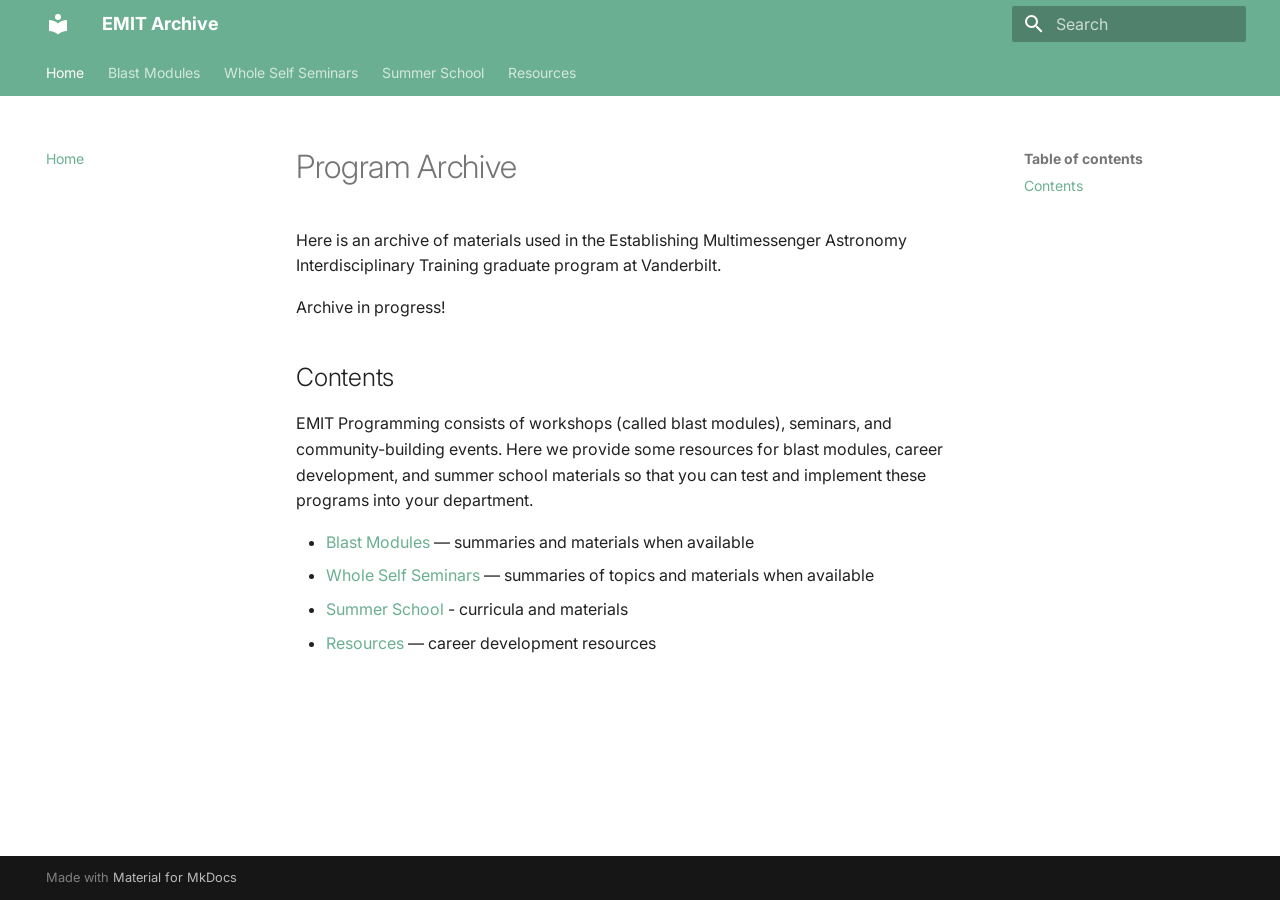
<file: index.html>
<!doctype html>
<html lang="en" class="no-js">
  <head>
    
      <meta charset="utf-8">
      <meta name="viewport" content="width=device-width,initial-scale=1">
      
      
      
      
      
        <link rel="next" href="blastmodules/">
      
      
        
      
      
      <link rel="icon" href="assets/images/favicon.png">
      <meta name="generator" content="mkdocs-1.6.1, mkdocs-material-9.7.7">
    
    
      
        <title>EMIT Archive</title>
      
    
    
      <link rel="stylesheet" href="assets/stylesheets/main.ec1eaa64.min.css">
      
        
        <link rel="stylesheet" href="assets/stylesheets/palette.ab4e12ef.min.css">
      
      


    
    
      
    
    
      
        
        
        <link rel="preconnect" href="https://fonts.gstatic.com" crossorigin>
        <link rel="stylesheet" href="https://fonts.googleapis.com/css?family=Inter:300,300i,400,400i,700,700i%7CRoboto+Mono:400,400i,700,700i&display=fallback">
        <style>:root{--md-text-font:"Inter";--md-code-font:"Roboto Mono"}</style>
      
    
    
      <link rel="stylesheet" href="stylesheets/extra.css">
    
    <script>__md_scope=new URL(".",location),__md_hash=e=>[...e].reduce(((e,_)=>(e<<5)-e+_.charCodeAt(0)),0),__md_get=(e,_=localStorage,t=__md_scope)=>JSON.parse(_.getItem(t.pathname+"."+e)),__md_set=(e,_,t=localStorage,a=__md_scope)=>{try{t.setItem(a.pathname+"."+e,JSON.stringify(_))}catch(e){}}</script>
    
      

    
    
  </head>
  
  
    
    
    
    
    
    <body dir="ltr" data-md-color-scheme="default" data-md-color-primary="custom" data-md-color-accent="custom">
  
    
    <input class="md-toggle" data-md-toggle="drawer" type="checkbox" id="__drawer" autocomplete="off">
    <input class="md-toggle" data-md-toggle="search" type="checkbox" id="__search" autocomplete="off">
    <label class="md-overlay" for="__drawer"></label>
    <div data-md-component="skip">
      
        
        <a href="#program-archive" class="md-skip">
          Skip to content
        </a>
      
    </div>
    <div data-md-component="announce">
      
    </div>
    
    
      

<header class="md-header" data-md-component="header">
  <nav class="md-header__inner md-grid" aria-label="Header">
    <a href="." title="EMIT Archive" class="md-header__button md-logo" aria-label="EMIT Archive" data-md-component="logo">
      
  
  <svg xmlns="http://www.w3.org/2000/svg" viewBox="0 0 24 24"><path d="M12 8a3 3 0 0 0 3-3 3 3 0 0 0-3-3 3 3 0 0 0-3 3 3 3 0 0 0 3 3m0 3.54C9.64 9.35 6.5 8 3 8v11c3.5 0 6.64 1.35 9 3.54 2.36-2.19 5.5-3.54 9-3.54V8c-3.5 0-6.64 1.35-9 3.54"/></svg>

    </a>
    <label class="md-header__button md-icon" for="__drawer">
      
      <svg xmlns="http://www.w3.org/2000/svg" viewBox="0 0 24 24"><path d="M3 6h18v2H3zm0 5h18v2H3zm0 5h18v2H3z"/></svg>
    </label>
    <div class="md-header__title" data-md-component="header-title">
      <div class="md-header__ellipsis">
        <div class="md-header__topic">
          <span class="md-ellipsis">
            EMIT Archive
          </span>
        </div>
        <div class="md-header__topic" data-md-component="header-topic">
          <span class="md-ellipsis">
            
              Home
            
          </span>
        </div>
      </div>
    </div>
    
      
    
    
    
    
      
      
        <label class="md-header__button md-icon" for="__search">
          
          <svg xmlns="http://www.w3.org/2000/svg" viewBox="0 0 24 24"><path d="M9.5 3A6.5 6.5 0 0 1 16 9.5c0 1.61-.59 3.09-1.56 4.23l.27.27h.79l5 5-1.5 1.5-5-5v-.79l-.27-.27A6.52 6.52 0 0 1 9.5 16 6.5 6.5 0 0 1 3 9.5 6.5 6.5 0 0 1 9.5 3m0 2C7 5 5 7 5 9.5S7 14 9.5 14 14 12 14 9.5 12 5 9.5 5"/></svg>
        </label>
        <div class="md-search" data-md-component="search" role="dialog">
  <label class="md-search__overlay" for="__search"></label>
  <div class="md-search__inner" role="search">
    <form class="md-search__form" name="search">
      <input type="text" class="md-search__input" name="query" aria-label="Search" placeholder="Search" autocapitalize="off" autocorrect="off" autocomplete="off" spellcheck="false" data-md-component="search-query" required>
      <label class="md-search__icon md-icon" for="__search">
        
        <svg xmlns="http://www.w3.org/2000/svg" viewBox="0 0 24 24"><path d="M9.5 3A6.5 6.5 0 0 1 16 9.5c0 1.61-.59 3.09-1.56 4.23l.27.27h.79l5 5-1.5 1.5-5-5v-.79l-.27-.27A6.52 6.52 0 0 1 9.5 16 6.5 6.5 0 0 1 3 9.5 6.5 6.5 0 0 1 9.5 3m0 2C7 5 5 7 5 9.5S7 14 9.5 14 14 12 14 9.5 12 5 9.5 5"/></svg>
        
        <svg xmlns="http://www.w3.org/2000/svg" viewBox="0 0 24 24"><path d="M20 11v2H8l5.5 5.5-1.42 1.42L4.16 12l7.92-7.92L13.5 5.5 8 11z"/></svg>
      </label>
      <nav class="md-search__options" aria-label="Search">
        
        <button type="reset" class="md-search__icon md-icon" title="Clear" aria-label="Clear" tabindex="-1">
          
          <svg xmlns="http://www.w3.org/2000/svg" viewBox="0 0 24 24"><path d="M19 6.41 17.59 5 12 10.59 6.41 5 5 6.41 10.59 12 5 17.59 6.41 19 12 13.41 17.59 19 19 17.59 13.41 12z"/></svg>
        </button>
      </nav>
      
    </form>
    <div class="md-search__output">
      <div class="md-search__scrollwrap" tabindex="0" data-md-scrollfix>
        <div class="md-search-result" data-md-component="search-result">
          <div class="md-search-result__meta">
            Initializing search
          </div>
          <ol class="md-search-result__list" role="presentation"></ol>
        </div>
      </div>
    </div>
  </div>
</div>
      
    
    
  </nav>
  
</header>
    
    <div class="md-container" data-md-component="container">
      
      
        
          
            
<nav class="md-tabs" aria-label="Tabs" data-md-component="tabs">
  <div class="md-grid">
    <ul class="md-tabs__list">
      
        
  
  
  
    
  
  
    <li class="md-tabs__item md-tabs__item--active">
      <a href="." class="md-tabs__link">
        
  
  
    
  
  Home

      </a>
    </li>
  

      
        
  
  
  
  
    <li class="md-tabs__item">
      <a href="blastmodules/" class="md-tabs__link">
        
  
  
    
  
  Blast Modules

      </a>
    </li>
  

      
        
  
  
  
  
    <li class="md-tabs__item">
      <a href="wholeselfseminars/" class="md-tabs__link">
        
  
  
    
  
  Whole Self Seminars

      </a>
    </li>
  

      
        
  
  
  
  
    <li class="md-tabs__item">
      <a href="summerschools/" class="md-tabs__link">
        
  
  
    
  
  Summer School

      </a>
    </li>
  

      
        
  
  
  
  
    <li class="md-tabs__item">
      <a href="resources/" class="md-tabs__link">
        
  
  
    
  
  Resources

      </a>
    </li>
  

      
    </ul>
  </div>
</nav>
          
        
      
      <main class="md-main" data-md-component="main">
        <div class="md-main__inner md-grid">
          
            
              
              <div class="md-sidebar md-sidebar--primary" data-md-component="sidebar" data-md-type="navigation" >
                <div class="md-sidebar__scrollwrap">
                  <div class="md-sidebar__inner">
                    


  


<nav class="md-nav md-nav--primary md-nav--lifted" aria-label="Navigation" data-md-level="0">
  <label class="md-nav__title" for="__drawer">
    <a href="." title="EMIT Archive" class="md-nav__button md-logo" aria-label="EMIT Archive" data-md-component="logo">
      
  
  <svg xmlns="http://www.w3.org/2000/svg" viewBox="0 0 24 24"><path d="M12 8a3 3 0 0 0 3-3 3 3 0 0 0-3-3 3 3 0 0 0-3 3 3 3 0 0 0 3 3m0 3.54C9.64 9.35 6.5 8 3 8v11c3.5 0 6.64 1.35 9 3.54 2.36-2.19 5.5-3.54 9-3.54V8c-3.5 0-6.64 1.35-9 3.54"/></svg>

    </a>
    EMIT Archive
  </label>
  
  <ul class="md-nav__list" data-md-scrollfix>
    
      
      
  
  
    
  
  
  
    <li class="md-nav__item md-nav__item--active">
      
      <input class="md-nav__toggle md-toggle" type="checkbox" id="__toc">
      
      
        
      
      
        <label class="md-nav__link md-nav__link--active" for="__toc">
          
  
  
  <span class="md-ellipsis">
    
  
    Home
  

    
  </span>
  
  

          <span class="md-nav__icon md-icon"></span>
        </label>
      
      <a href="." class="md-nav__link md-nav__link--active">
        
  
  
  <span class="md-ellipsis">
    
  
    Home
  

    
  </span>
  
  

      </a>
      
        

<nav class="md-nav md-nav--secondary" aria-label="Table of contents">
  
  
  
    
  
  
    <label class="md-nav__title" for="__toc">
      <span class="md-nav__icon md-icon"></span>
      Table of contents
    </label>
    <ul class="md-nav__list" data-md-component="toc" data-md-scrollfix>
      
        <li class="md-nav__item">
  <a href="#contents" class="md-nav__link">
    <span class="md-ellipsis">
      
        Contents
      
    </span>
  </a>
  
</li>
      
    </ul>
  
</nav>
      
    </li>
  

    
      
      
  
  
  
  
    <li class="md-nav__item">
      <a href="blastmodules/" class="md-nav__link">
        
  
  
  <span class="md-ellipsis">
    
  
    Blast Modules
  

    
  </span>
  
  

      </a>
    </li>
  

    
      
      
  
  
  
  
    <li class="md-nav__item">
      <a href="wholeselfseminars/" class="md-nav__link">
        
  
  
  <span class="md-ellipsis">
    
  
    Whole Self Seminars
  

    
  </span>
  
  

      </a>
    </li>
  

    
      
      
  
  
  
  
    <li class="md-nav__item">
      <a href="summerschools/" class="md-nav__link">
        
  
  
  <span class="md-ellipsis">
    
  
    Summer School
  

    
  </span>
  
  

      </a>
    </li>
  

    
      
      
  
  
  
  
    <li class="md-nav__item">
      <a href="resources/" class="md-nav__link">
        
  
  
  <span class="md-ellipsis">
    
  
    Resources
  

    
  </span>
  
  

      </a>
    </li>
  

    
  </ul>
</nav>
                  </div>
                </div>
              </div>
            
            
              
              <div class="md-sidebar md-sidebar--secondary" data-md-component="sidebar" data-md-type="toc" >
                <div class="md-sidebar__scrollwrap">
                  <div class="md-sidebar__inner">
                    

<nav class="md-nav md-nav--secondary" aria-label="Table of contents">
  
  
  
    
  
  
    <label class="md-nav__title" for="__toc">
      <span class="md-nav__icon md-icon"></span>
      Table of contents
    </label>
    <ul class="md-nav__list" data-md-component="toc" data-md-scrollfix>
      
        <li class="md-nav__item">
  <a href="#contents" class="md-nav__link">
    <span class="md-ellipsis">
      
        Contents
      
    </span>
  </a>
  
</li>
      
    </ul>
  
</nav>
                  </div>
                </div>
              </div>
            
          
          
            <div class="md-content" data-md-component="content">
              
              <article class="md-content__inner md-typeset">
                
                  



<h1 id="program-archive">Program Archive</h1>
<p>Here is an archive of materials used in the Establishing Multimessenger Astronomy Interdisciplinary Training graduate program at Vanderbilt. </p>
<p>Archive in progress!</p>
<h2 id="contents">Contents</h2>
<p>EMIT Programming consists of workshops (called blast modules), seminars, and community-building events. Here we provide some resources for blast modules, career development, and summer school materials so that you can test and implement these programs into your department. </p>
<ul>
<li><a href="blastmodules/">Blast Modules</a> — summaries and materials when available</li>
<li><a href="selfseminars.md">Whole Self Seminars</a> — summaries of topics and materials when available</li>
<li><a href="summerschools/">Summer School</a> - curricula and materials</li>
<li><a href="resources/">Resources</a> — career development resources </li>
</ul>












                
              </article>
            </div>
          
          
<script>var target=document.getElementById(location.hash.slice(1));target&&target.name&&(target.checked=target.name.startsWith("__tabbed_"))</script>
        </div>
        
      </main>
      
        <footer class="md-footer">
  
  <div class="md-footer-meta md-typeset">
    <div class="md-footer-meta__inner md-grid">
      <div class="md-copyright">
  
  
    Made with
    <a href="https://squidfunk.github.io/mkdocs-material/" target="_blank" rel="noopener">
      Material for MkDocs
    </a>
  
</div>
      
    </div>
  </div>
</footer>
      
    </div>
    <div class="md-dialog" data-md-component="dialog">
      <div class="md-dialog__inner md-typeset"></div>
    </div>
    
    
    
      
      
      <script id="__config" type="application/json">{"annotate": null, "base": ".", "features": ["navigation.tabs", "search.highlight"], "search": "assets/javascripts/workers/search.2c215733.min.js", "tags": null, "translations": {"clipboard.copied": "Copied to clipboard", "clipboard.copy": "Copy to clipboard", "search.result.more.one": "1 more on this page", "search.result.more.other": "# more on this page", "search.result.none": "No matching documents", "search.result.one": "1 matching document", "search.result.other": "# matching documents", "search.result.placeholder": "Type to start searching", "search.result.term.missing": "Missing", "select.version": "Select version"}, "version": null}</script>
    
    
      <script src="assets/javascripts/bundle.d7400e89.min.js"></script>
      
    
  </body>
</html>
</file>
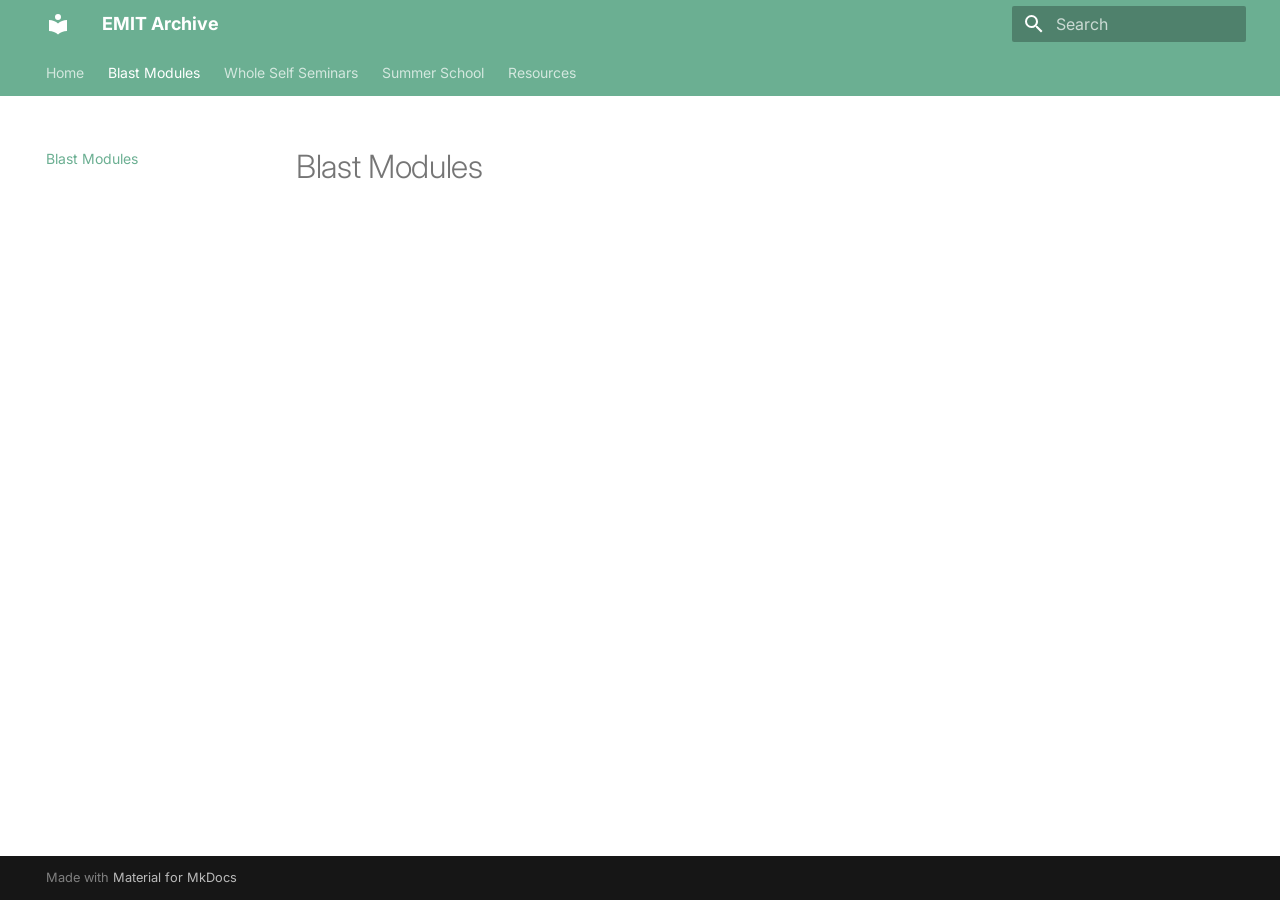
<file: blastmodules/index.html>
<!doctype html>
<html lang="en" class="no-js">
  <head>
    
      <meta charset="utf-8">
      <meta name="viewport" content="width=device-width,initial-scale=1">
      
      
      
      
        <link rel="prev" href="..">
      
      
        <link rel="next" href="../wholeselfseminars/">
      
      
        
      
      
      <link rel="icon" href="../assets/images/favicon.png">
      <meta name="generator" content="mkdocs-1.6.1, mkdocs-material-9.7.7">
    
    
      
        <title>Blast Modules - EMIT Archive</title>
      
    
    
      <link rel="stylesheet" href="../assets/stylesheets/main.ec1eaa64.min.css">
      
        
        <link rel="stylesheet" href="../assets/stylesheets/palette.ab4e12ef.min.css">
      
      


    
    
      
    
    
      
        
        
        <link rel="preconnect" href="https://fonts.gstatic.com" crossorigin>
        <link rel="stylesheet" href="https://fonts.googleapis.com/css?family=Inter:300,300i,400,400i,700,700i%7CRoboto+Mono:400,400i,700,700i&display=fallback">
        <style>:root{--md-text-font:"Inter";--md-code-font:"Roboto Mono"}</style>
      
    
    
      <link rel="stylesheet" href="../stylesheets/extra.css">
    
    <script>__md_scope=new URL("..",location),__md_hash=e=>[...e].reduce(((e,_)=>(e<<5)-e+_.charCodeAt(0)),0),__md_get=(e,_=localStorage,t=__md_scope)=>JSON.parse(_.getItem(t.pathname+"."+e)),__md_set=(e,_,t=localStorage,a=__md_scope)=>{try{t.setItem(a.pathname+"."+e,JSON.stringify(_))}catch(e){}}</script>
    
      

    
    
  </head>
  
  
    
    
    
    
    
    <body dir="ltr" data-md-color-scheme="default" data-md-color-primary="custom" data-md-color-accent="custom">
  
    
    <input class="md-toggle" data-md-toggle="drawer" type="checkbox" id="__drawer" autocomplete="off">
    <input class="md-toggle" data-md-toggle="search" type="checkbox" id="__search" autocomplete="off">
    <label class="md-overlay" for="__drawer"></label>
    <div data-md-component="skip">
      
        
        <a href="#blast-modules" class="md-skip">
          Skip to content
        </a>
      
    </div>
    <div data-md-component="announce">
      
    </div>
    
    
      

<header class="md-header" data-md-component="header">
  <nav class="md-header__inner md-grid" aria-label="Header">
    <a href=".." title="EMIT Archive" class="md-header__button md-logo" aria-label="EMIT Archive" data-md-component="logo">
      
  
  <svg xmlns="http://www.w3.org/2000/svg" viewBox="0 0 24 24"><path d="M12 8a3 3 0 0 0 3-3 3 3 0 0 0-3-3 3 3 0 0 0-3 3 3 3 0 0 0 3 3m0 3.54C9.64 9.35 6.5 8 3 8v11c3.5 0 6.64 1.35 9 3.54 2.36-2.19 5.5-3.54 9-3.54V8c-3.5 0-6.64 1.35-9 3.54"/></svg>

    </a>
    <label class="md-header__button md-icon" for="__drawer">
      
      <svg xmlns="http://www.w3.org/2000/svg" viewBox="0 0 24 24"><path d="M3 6h18v2H3zm0 5h18v2H3zm0 5h18v2H3z"/></svg>
    </label>
    <div class="md-header__title" data-md-component="header-title">
      <div class="md-header__ellipsis">
        <div class="md-header__topic">
          <span class="md-ellipsis">
            EMIT Archive
          </span>
        </div>
        <div class="md-header__topic" data-md-component="header-topic">
          <span class="md-ellipsis">
            
              Blast Modules
            
          </span>
        </div>
      </div>
    </div>
    
      
    
    
    
    
      
      
        <label class="md-header__button md-icon" for="__search">
          
          <svg xmlns="http://www.w3.org/2000/svg" viewBox="0 0 24 24"><path d="M9.5 3A6.5 6.5 0 0 1 16 9.5c0 1.61-.59 3.09-1.56 4.23l.27.27h.79l5 5-1.5 1.5-5-5v-.79l-.27-.27A6.52 6.52 0 0 1 9.5 16 6.5 6.5 0 0 1 3 9.5 6.5 6.5 0 0 1 9.5 3m0 2C7 5 5 7 5 9.5S7 14 9.5 14 14 12 14 9.5 12 5 9.5 5"/></svg>
        </label>
        <div class="md-search" data-md-component="search" role="dialog">
  <label class="md-search__overlay" for="__search"></label>
  <div class="md-search__inner" role="search">
    <form class="md-search__form" name="search">
      <input type="text" class="md-search__input" name="query" aria-label="Search" placeholder="Search" autocapitalize="off" autocorrect="off" autocomplete="off" spellcheck="false" data-md-component="search-query" required>
      <label class="md-search__icon md-icon" for="__search">
        
        <svg xmlns="http://www.w3.org/2000/svg" viewBox="0 0 24 24"><path d="M9.5 3A6.5 6.5 0 0 1 16 9.5c0 1.61-.59 3.09-1.56 4.23l.27.27h.79l5 5-1.5 1.5-5-5v-.79l-.27-.27A6.52 6.52 0 0 1 9.5 16 6.5 6.5 0 0 1 3 9.5 6.5 6.5 0 0 1 9.5 3m0 2C7 5 5 7 5 9.5S7 14 9.5 14 14 12 14 9.5 12 5 9.5 5"/></svg>
        
        <svg xmlns="http://www.w3.org/2000/svg" viewBox="0 0 24 24"><path d="M20 11v2H8l5.5 5.5-1.42 1.42L4.16 12l7.92-7.92L13.5 5.5 8 11z"/></svg>
      </label>
      <nav class="md-search__options" aria-label="Search">
        
        <button type="reset" class="md-search__icon md-icon" title="Clear" aria-label="Clear" tabindex="-1">
          
          <svg xmlns="http://www.w3.org/2000/svg" viewBox="0 0 24 24"><path d="M19 6.41 17.59 5 12 10.59 6.41 5 5 6.41 10.59 12 5 17.59 6.41 19 12 13.41 17.59 19 19 17.59 13.41 12z"/></svg>
        </button>
      </nav>
      
    </form>
    <div class="md-search__output">
      <div class="md-search__scrollwrap" tabindex="0" data-md-scrollfix>
        <div class="md-search-result" data-md-component="search-result">
          <div class="md-search-result__meta">
            Initializing search
          </div>
          <ol class="md-search-result__list" role="presentation"></ol>
        </div>
      </div>
    </div>
  </div>
</div>
      
    
    
  </nav>
  
</header>
    
    <div class="md-container" data-md-component="container">
      
      
        
          
            
<nav class="md-tabs" aria-label="Tabs" data-md-component="tabs">
  <div class="md-grid">
    <ul class="md-tabs__list">
      
        
  
  
  
  
    <li class="md-tabs__item">
      <a href=".." class="md-tabs__link">
        
  
  
    
  
  Home

      </a>
    </li>
  

      
        
  
  
  
    
  
  
    <li class="md-tabs__item md-tabs__item--active">
      <a href="./" class="md-tabs__link">
        
  
  
    
  
  Blast Modules

      </a>
    </li>
  

      
        
  
  
  
  
    <li class="md-tabs__item">
      <a href="../wholeselfseminars/" class="md-tabs__link">
        
  
  
    
  
  Whole Self Seminars

      </a>
    </li>
  

      
        
  
  
  
  
    <li class="md-tabs__item">
      <a href="../summerschools/" class="md-tabs__link">
        
  
  
    
  
  Summer School

      </a>
    </li>
  

      
        
  
  
  
  
    <li class="md-tabs__item">
      <a href="../resources/" class="md-tabs__link">
        
  
  
    
  
  Resources

      </a>
    </li>
  

      
    </ul>
  </div>
</nav>
          
        
      
      <main class="md-main" data-md-component="main">
        <div class="md-main__inner md-grid">
          
            
              
              <div class="md-sidebar md-sidebar--primary" data-md-component="sidebar" data-md-type="navigation" >
                <div class="md-sidebar__scrollwrap">
                  <div class="md-sidebar__inner">
                    


  


<nav class="md-nav md-nav--primary md-nav--lifted" aria-label="Navigation" data-md-level="0">
  <label class="md-nav__title" for="__drawer">
    <a href=".." title="EMIT Archive" class="md-nav__button md-logo" aria-label="EMIT Archive" data-md-component="logo">
      
  
  <svg xmlns="http://www.w3.org/2000/svg" viewBox="0 0 24 24"><path d="M12 8a3 3 0 0 0 3-3 3 3 0 0 0-3-3 3 3 0 0 0-3 3 3 3 0 0 0 3 3m0 3.54C9.64 9.35 6.5 8 3 8v11c3.5 0 6.64 1.35 9 3.54 2.36-2.19 5.5-3.54 9-3.54V8c-3.5 0-6.64 1.35-9 3.54"/></svg>

    </a>
    EMIT Archive
  </label>
  
  <ul class="md-nav__list" data-md-scrollfix>
    
      
      
  
  
  
  
    <li class="md-nav__item">
      <a href=".." class="md-nav__link">
        
  
  
  <span class="md-ellipsis">
    
  
    Home
  

    
  </span>
  
  

      </a>
    </li>
  

    
      
      
  
  
    
  
  
  
    <li class="md-nav__item md-nav__item--active">
      
      <input class="md-nav__toggle md-toggle" type="checkbox" id="__toc">
      
      
        
      
      
      <a href="./" class="md-nav__link md-nav__link--active">
        
  
  
  <span class="md-ellipsis">
    
  
    Blast Modules
  

    
  </span>
  
  

      </a>
      
    </li>
  

    
      
      
  
  
  
  
    <li class="md-nav__item">
      <a href="../wholeselfseminars/" class="md-nav__link">
        
  
  
  <span class="md-ellipsis">
    
  
    Whole Self Seminars
  

    
  </span>
  
  

      </a>
    </li>
  

    
      
      
  
  
  
  
    <li class="md-nav__item">
      <a href="../summerschools/" class="md-nav__link">
        
  
  
  <span class="md-ellipsis">
    
  
    Summer School
  

    
  </span>
  
  

      </a>
    </li>
  

    
      
      
  
  
  
  
    <li class="md-nav__item">
      <a href="../resources/" class="md-nav__link">
        
  
  
  <span class="md-ellipsis">
    
  
    Resources
  

    
  </span>
  
  

      </a>
    </li>
  

    
  </ul>
</nav>
                  </div>
                </div>
              </div>
            
            
              
              <div class="md-sidebar md-sidebar--secondary" data-md-component="sidebar" data-md-type="toc" >
                <div class="md-sidebar__scrollwrap">
                  <div class="md-sidebar__inner">
                    

<nav class="md-nav md-nav--secondary" aria-label="Table of contents">
  
  
  
    
  
  
</nav>
                  </div>
                </div>
              </div>
            
          
          
            <div class="md-content" data-md-component="content">
              
              <article class="md-content__inner md-typeset">
                
                  



<h1 id="blast-modules">Blast Modules</h1>












                
              </article>
            </div>
          
          
<script>var target=document.getElementById(location.hash.slice(1));target&&target.name&&(target.checked=target.name.startsWith("__tabbed_"))</script>
        </div>
        
      </main>
      
        <footer class="md-footer">
  
  <div class="md-footer-meta md-typeset">
    <div class="md-footer-meta__inner md-grid">
      <div class="md-copyright">
  
  
    Made with
    <a href="https://squidfunk.github.io/mkdocs-material/" target="_blank" rel="noopener">
      Material for MkDocs
    </a>
  
</div>
      
    </div>
  </div>
</footer>
      
    </div>
    <div class="md-dialog" data-md-component="dialog">
      <div class="md-dialog__inner md-typeset"></div>
    </div>
    
    
    
      
      
      <script id="__config" type="application/json">{"annotate": null, "base": "..", "features": ["navigation.tabs", "search.highlight"], "search": "../assets/javascripts/workers/search.2c215733.min.js", "tags": null, "translations": {"clipboard.copied": "Copied to clipboard", "clipboard.copy": "Copy to clipboard", "search.result.more.one": "1 more on this page", "search.result.more.other": "# more on this page", "search.result.none": "No matching documents", "search.result.one": "1 matching document", "search.result.other": "# matching documents", "search.result.placeholder": "Type to start searching", "search.result.term.missing": "Missing", "select.version": "Select version"}, "version": null}</script>
    
    
      <script src="../assets/javascripts/bundle.d7400e89.min.js"></script>
      
    
  </body>
</html>
</file>
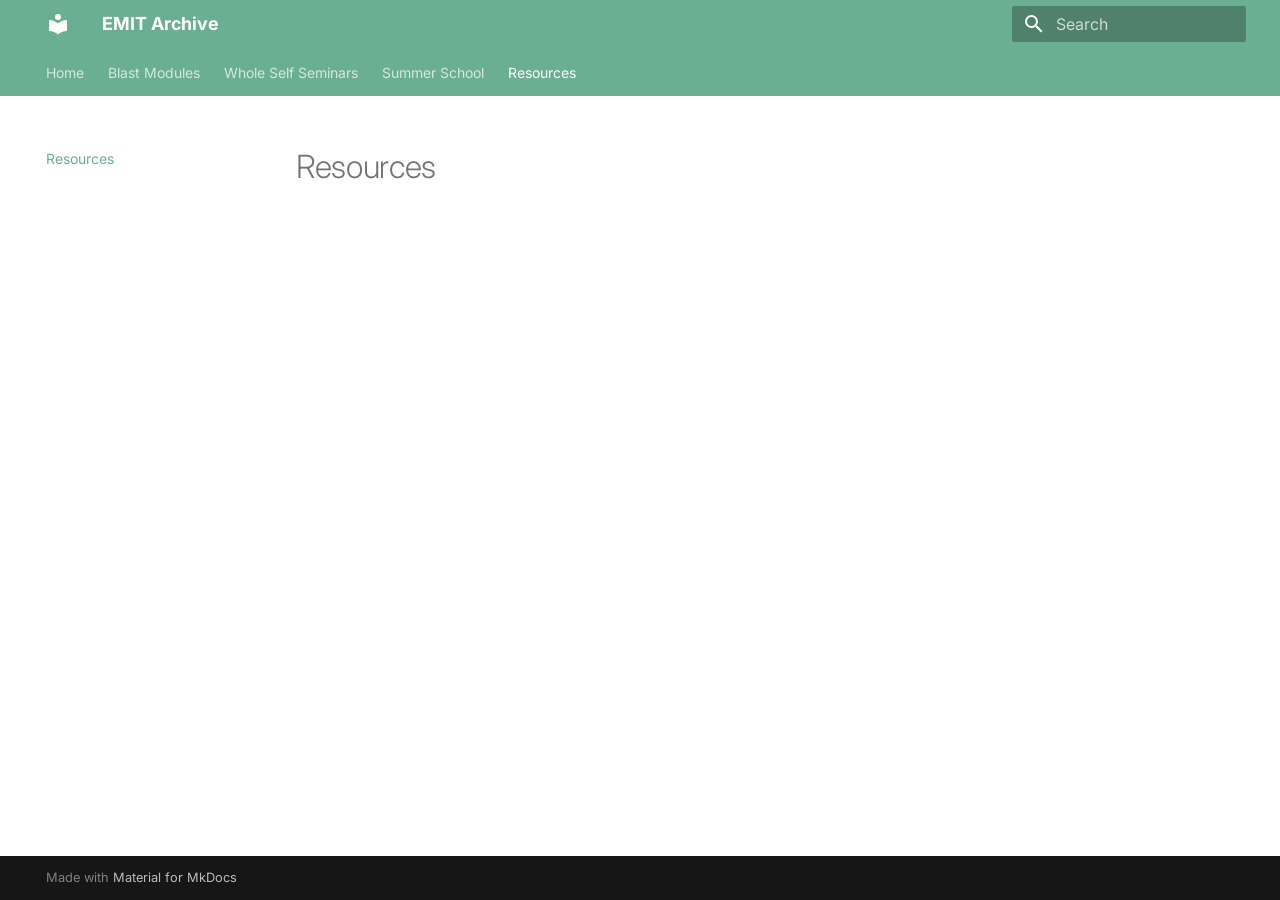
<file: resources/index.html>
<!doctype html>
<html lang="en" class="no-js">
  <head>
    
      <meta charset="utf-8">
      <meta name="viewport" content="width=device-width,initial-scale=1">
      
      
      
      
        <link rel="prev" href="../summerschools/">
      
      
      
        
      
      
      <link rel="icon" href="../assets/images/favicon.png">
      <meta name="generator" content="mkdocs-1.6.1, mkdocs-material-9.7.7">
    
    
      
        <title>Resources - EMIT Archive</title>
      
    
    
      <link rel="stylesheet" href="../assets/stylesheets/main.ec1eaa64.min.css">
      
        
        <link rel="stylesheet" href="../assets/stylesheets/palette.ab4e12ef.min.css">
      
      


    
    
      
    
    
      
        
        
        <link rel="preconnect" href="https://fonts.gstatic.com" crossorigin>
        <link rel="stylesheet" href="https://fonts.googleapis.com/css?family=Inter:300,300i,400,400i,700,700i%7CRoboto+Mono:400,400i,700,700i&display=fallback">
        <style>:root{--md-text-font:"Inter";--md-code-font:"Roboto Mono"}</style>
      
    
    
      <link rel="stylesheet" href="../stylesheets/extra.css">
    
    <script>__md_scope=new URL("..",location),__md_hash=e=>[...e].reduce(((e,_)=>(e<<5)-e+_.charCodeAt(0)),0),__md_get=(e,_=localStorage,t=__md_scope)=>JSON.parse(_.getItem(t.pathname+"."+e)),__md_set=(e,_,t=localStorage,a=__md_scope)=>{try{t.setItem(a.pathname+"."+e,JSON.stringify(_))}catch(e){}}</script>
    
      

    
    
  </head>
  
  
    
    
    
    
    
    <body dir="ltr" data-md-color-scheme="default" data-md-color-primary="custom" data-md-color-accent="custom">
  
    
    <input class="md-toggle" data-md-toggle="drawer" type="checkbox" id="__drawer" autocomplete="off">
    <input class="md-toggle" data-md-toggle="search" type="checkbox" id="__search" autocomplete="off">
    <label class="md-overlay" for="__drawer"></label>
    <div data-md-component="skip">
      
        
        <a href="#resources" class="md-skip">
          Skip to content
        </a>
      
    </div>
    <div data-md-component="announce">
      
    </div>
    
    
      

<header class="md-header" data-md-component="header">
  <nav class="md-header__inner md-grid" aria-label="Header">
    <a href=".." title="EMIT Archive" class="md-header__button md-logo" aria-label="EMIT Archive" data-md-component="logo">
      
  
  <svg xmlns="http://www.w3.org/2000/svg" viewBox="0 0 24 24"><path d="M12 8a3 3 0 0 0 3-3 3 3 0 0 0-3-3 3 3 0 0 0-3 3 3 3 0 0 0 3 3m0 3.54C9.64 9.35 6.5 8 3 8v11c3.5 0 6.64 1.35 9 3.54 2.36-2.19 5.5-3.54 9-3.54V8c-3.5 0-6.64 1.35-9 3.54"/></svg>

    </a>
    <label class="md-header__button md-icon" for="__drawer">
      
      <svg xmlns="http://www.w3.org/2000/svg" viewBox="0 0 24 24"><path d="M3 6h18v2H3zm0 5h18v2H3zm0 5h18v2H3z"/></svg>
    </label>
    <div class="md-header__title" data-md-component="header-title">
      <div class="md-header__ellipsis">
        <div class="md-header__topic">
          <span class="md-ellipsis">
            EMIT Archive
          </span>
        </div>
        <div class="md-header__topic" data-md-component="header-topic">
          <span class="md-ellipsis">
            
              Resources
            
          </span>
        </div>
      </div>
    </div>
    
      
    
    
    
    
      
      
        <label class="md-header__button md-icon" for="__search">
          
          <svg xmlns="http://www.w3.org/2000/svg" viewBox="0 0 24 24"><path d="M9.5 3A6.5 6.5 0 0 1 16 9.5c0 1.61-.59 3.09-1.56 4.23l.27.27h.79l5 5-1.5 1.5-5-5v-.79l-.27-.27A6.52 6.52 0 0 1 9.5 16 6.5 6.5 0 0 1 3 9.5 6.5 6.5 0 0 1 9.5 3m0 2C7 5 5 7 5 9.5S7 14 9.5 14 14 12 14 9.5 12 5 9.5 5"/></svg>
        </label>
        <div class="md-search" data-md-component="search" role="dialog">
  <label class="md-search__overlay" for="__search"></label>
  <div class="md-search__inner" role="search">
    <form class="md-search__form" name="search">
      <input type="text" class="md-search__input" name="query" aria-label="Search" placeholder="Search" autocapitalize="off" autocorrect="off" autocomplete="off" spellcheck="false" data-md-component="search-query" required>
      <label class="md-search__icon md-icon" for="__search">
        
        <svg xmlns="http://www.w3.org/2000/svg" viewBox="0 0 24 24"><path d="M9.5 3A6.5 6.5 0 0 1 16 9.5c0 1.61-.59 3.09-1.56 4.23l.27.27h.79l5 5-1.5 1.5-5-5v-.79l-.27-.27A6.52 6.52 0 0 1 9.5 16 6.5 6.5 0 0 1 3 9.5 6.5 6.5 0 0 1 9.5 3m0 2C7 5 5 7 5 9.5S7 14 9.5 14 14 12 14 9.5 12 5 9.5 5"/></svg>
        
        <svg xmlns="http://www.w3.org/2000/svg" viewBox="0 0 24 24"><path d="M20 11v2H8l5.5 5.5-1.42 1.42L4.16 12l7.92-7.92L13.5 5.5 8 11z"/></svg>
      </label>
      <nav class="md-search__options" aria-label="Search">
        
        <button type="reset" class="md-search__icon md-icon" title="Clear" aria-label="Clear" tabindex="-1">
          
          <svg xmlns="http://www.w3.org/2000/svg" viewBox="0 0 24 24"><path d="M19 6.41 17.59 5 12 10.59 6.41 5 5 6.41 10.59 12 5 17.59 6.41 19 12 13.41 17.59 19 19 17.59 13.41 12z"/></svg>
        </button>
      </nav>
      
    </form>
    <div class="md-search__output">
      <div class="md-search__scrollwrap" tabindex="0" data-md-scrollfix>
        <div class="md-search-result" data-md-component="search-result">
          <div class="md-search-result__meta">
            Initializing search
          </div>
          <ol class="md-search-result__list" role="presentation"></ol>
        </div>
      </div>
    </div>
  </div>
</div>
      
    
    
  </nav>
  
</header>
    
    <div class="md-container" data-md-component="container">
      
      
        
          
            
<nav class="md-tabs" aria-label="Tabs" data-md-component="tabs">
  <div class="md-grid">
    <ul class="md-tabs__list">
      
        
  
  
  
  
    <li class="md-tabs__item">
      <a href=".." class="md-tabs__link">
        
  
  
    
  
  Home

      </a>
    </li>
  

      
        
  
  
  
  
    <li class="md-tabs__item">
      <a href="../blastmodules/" class="md-tabs__link">
        
  
  
    
  
  Blast Modules

      </a>
    </li>
  

      
        
  
  
  
  
    <li class="md-tabs__item">
      <a href="../wholeselfseminars/" class="md-tabs__link">
        
  
  
    
  
  Whole Self Seminars

      </a>
    </li>
  

      
        
  
  
  
  
    <li class="md-tabs__item">
      <a href="../summerschools/" class="md-tabs__link">
        
  
  
    
  
  Summer School

      </a>
    </li>
  

      
        
  
  
  
    
  
  
    <li class="md-tabs__item md-tabs__item--active">
      <a href="./" class="md-tabs__link">
        
  
  
    
  
  Resources

      </a>
    </li>
  

      
    </ul>
  </div>
</nav>
          
        
      
      <main class="md-main" data-md-component="main">
        <div class="md-main__inner md-grid">
          
            
              
              <div class="md-sidebar md-sidebar--primary" data-md-component="sidebar" data-md-type="navigation" >
                <div class="md-sidebar__scrollwrap">
                  <div class="md-sidebar__inner">
                    


  


<nav class="md-nav md-nav--primary md-nav--lifted" aria-label="Navigation" data-md-level="0">
  <label class="md-nav__title" for="__drawer">
    <a href=".." title="EMIT Archive" class="md-nav__button md-logo" aria-label="EMIT Archive" data-md-component="logo">
      
  
  <svg xmlns="http://www.w3.org/2000/svg" viewBox="0 0 24 24"><path d="M12 8a3 3 0 0 0 3-3 3 3 0 0 0-3-3 3 3 0 0 0-3 3 3 3 0 0 0 3 3m0 3.54C9.64 9.35 6.5 8 3 8v11c3.5 0 6.64 1.35 9 3.54 2.36-2.19 5.5-3.54 9-3.54V8c-3.5 0-6.64 1.35-9 3.54"/></svg>

    </a>
    EMIT Archive
  </label>
  
  <ul class="md-nav__list" data-md-scrollfix>
    
      
      
  
  
  
  
    <li class="md-nav__item">
      <a href=".." class="md-nav__link">
        
  
  
  <span class="md-ellipsis">
    
  
    Home
  

    
  </span>
  
  

      </a>
    </li>
  

    
      
      
  
  
  
  
    <li class="md-nav__item">
      <a href="../blastmodules/" class="md-nav__link">
        
  
  
  <span class="md-ellipsis">
    
  
    Blast Modules
  

    
  </span>
  
  

      </a>
    </li>
  

    
      
      
  
  
  
  
    <li class="md-nav__item">
      <a href="../wholeselfseminars/" class="md-nav__link">
        
  
  
  <span class="md-ellipsis">
    
  
    Whole Self Seminars
  

    
  </span>
  
  

      </a>
    </li>
  

    
      
      
  
  
  
  
    <li class="md-nav__item">
      <a href="../summerschools/" class="md-nav__link">
        
  
  
  <span class="md-ellipsis">
    
  
    Summer School
  

    
  </span>
  
  

      </a>
    </li>
  

    
      
      
  
  
    
  
  
  
    <li class="md-nav__item md-nav__item--active">
      
      <input class="md-nav__toggle md-toggle" type="checkbox" id="__toc">
      
      
        
      
      
      <a href="./" class="md-nav__link md-nav__link--active">
        
  
  
  <span class="md-ellipsis">
    
  
    Resources
  

    
  </span>
  
  

      </a>
      
    </li>
  

    
  </ul>
</nav>
                  </div>
                </div>
              </div>
            
            
              
              <div class="md-sidebar md-sidebar--secondary" data-md-component="sidebar" data-md-type="toc" >
                <div class="md-sidebar__scrollwrap">
                  <div class="md-sidebar__inner">
                    

<nav class="md-nav md-nav--secondary" aria-label="Table of contents">
  
  
  
    
  
  
</nav>
                  </div>
                </div>
              </div>
            
          
          
            <div class="md-content" data-md-component="content">
              
              <article class="md-content__inner md-typeset">
                
                  



<h1 id="resources">Resources</h1>












                
              </article>
            </div>
          
          
<script>var target=document.getElementById(location.hash.slice(1));target&&target.name&&(target.checked=target.name.startsWith("__tabbed_"))</script>
        </div>
        
      </main>
      
        <footer class="md-footer">
  
  <div class="md-footer-meta md-typeset">
    <div class="md-footer-meta__inner md-grid">
      <div class="md-copyright">
  
  
    Made with
    <a href="https://squidfunk.github.io/mkdocs-material/" target="_blank" rel="noopener">
      Material for MkDocs
    </a>
  
</div>
      
    </div>
  </div>
</footer>
      
    </div>
    <div class="md-dialog" data-md-component="dialog">
      <div class="md-dialog__inner md-typeset"></div>
    </div>
    
    
    
      
      
      <script id="__config" type="application/json">{"annotate": null, "base": "..", "features": ["navigation.tabs", "search.highlight"], "search": "../assets/javascripts/workers/search.2c215733.min.js", "tags": null, "translations": {"clipboard.copied": "Copied to clipboard", "clipboard.copy": "Copy to clipboard", "search.result.more.one": "1 more on this page", "search.result.more.other": "# more on this page", "search.result.none": "No matching documents", "search.result.one": "1 matching document", "search.result.other": "# matching documents", "search.result.placeholder": "Type to start searching", "search.result.term.missing": "Missing", "select.version": "Select version"}, "version": null}</script>
    
    
      <script src="../assets/javascripts/bundle.d7400e89.min.js"></script>
      
    
  </body>
</html>
</file>
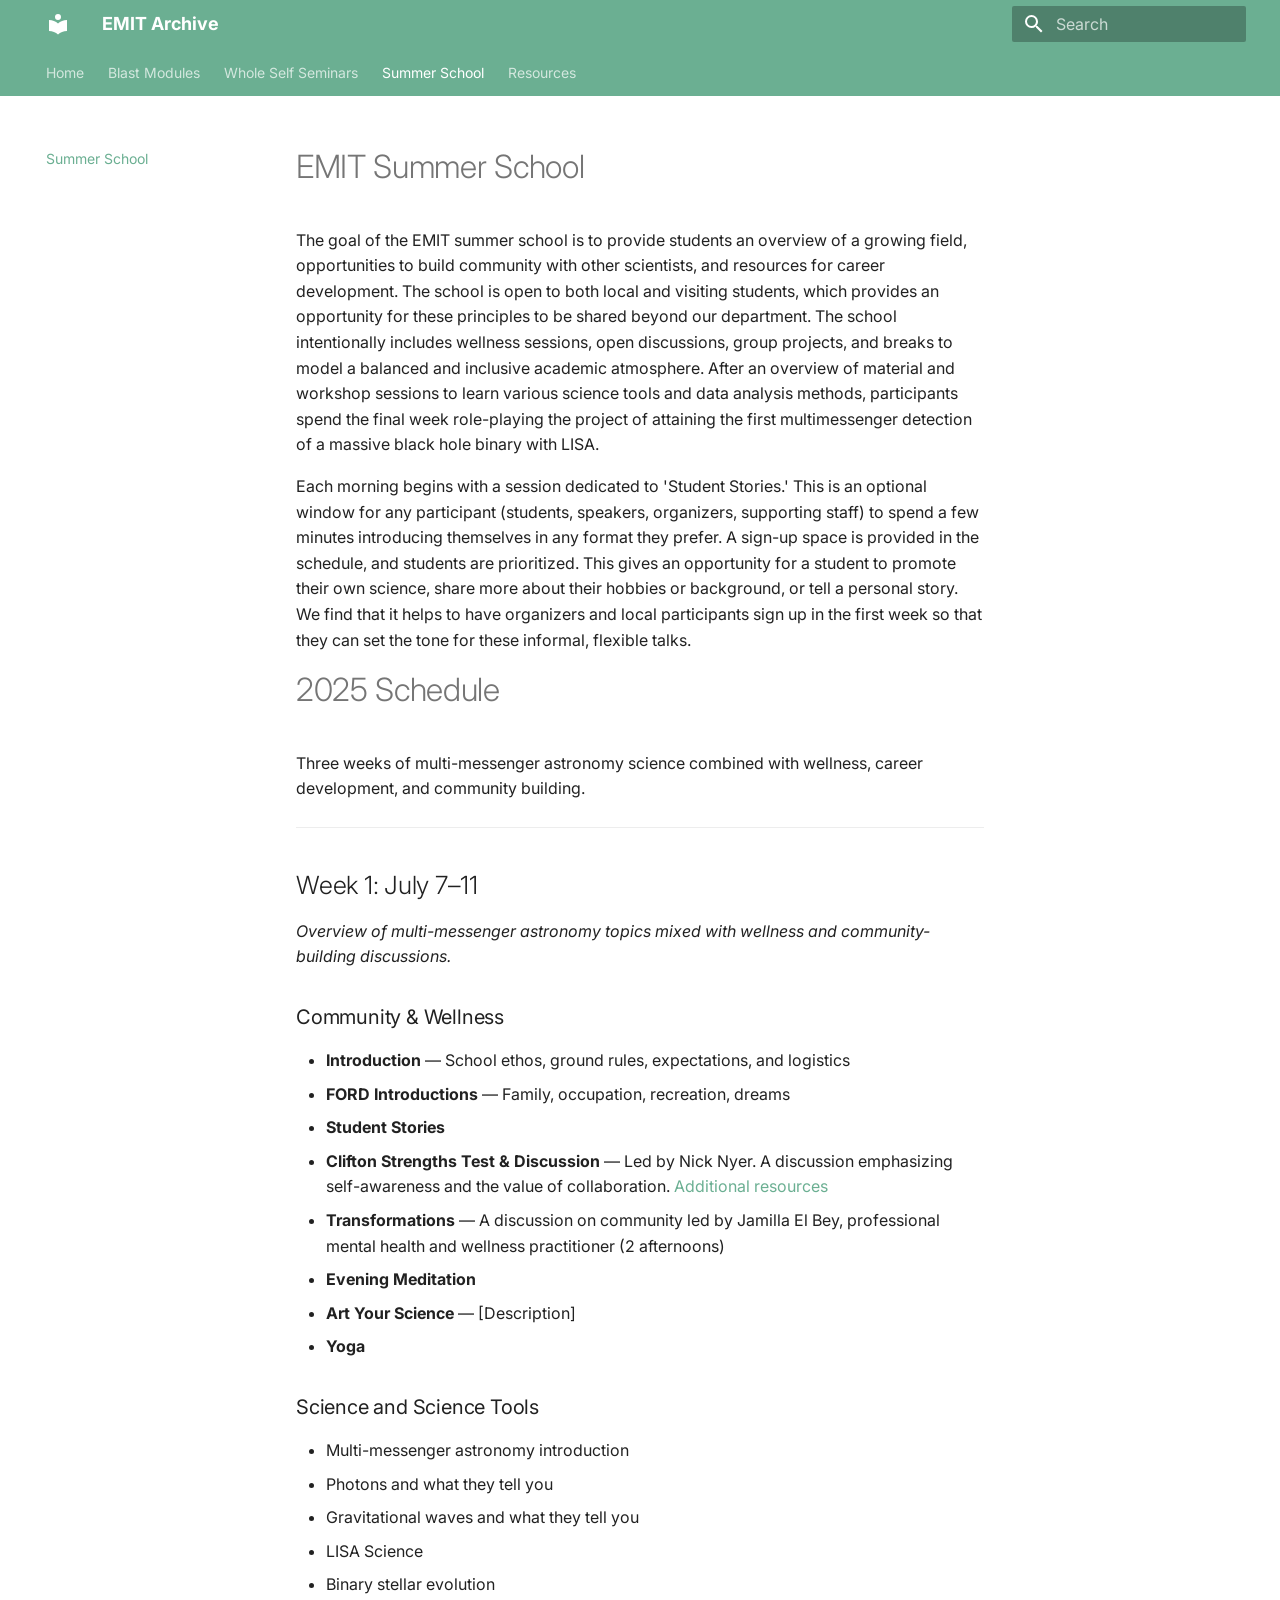
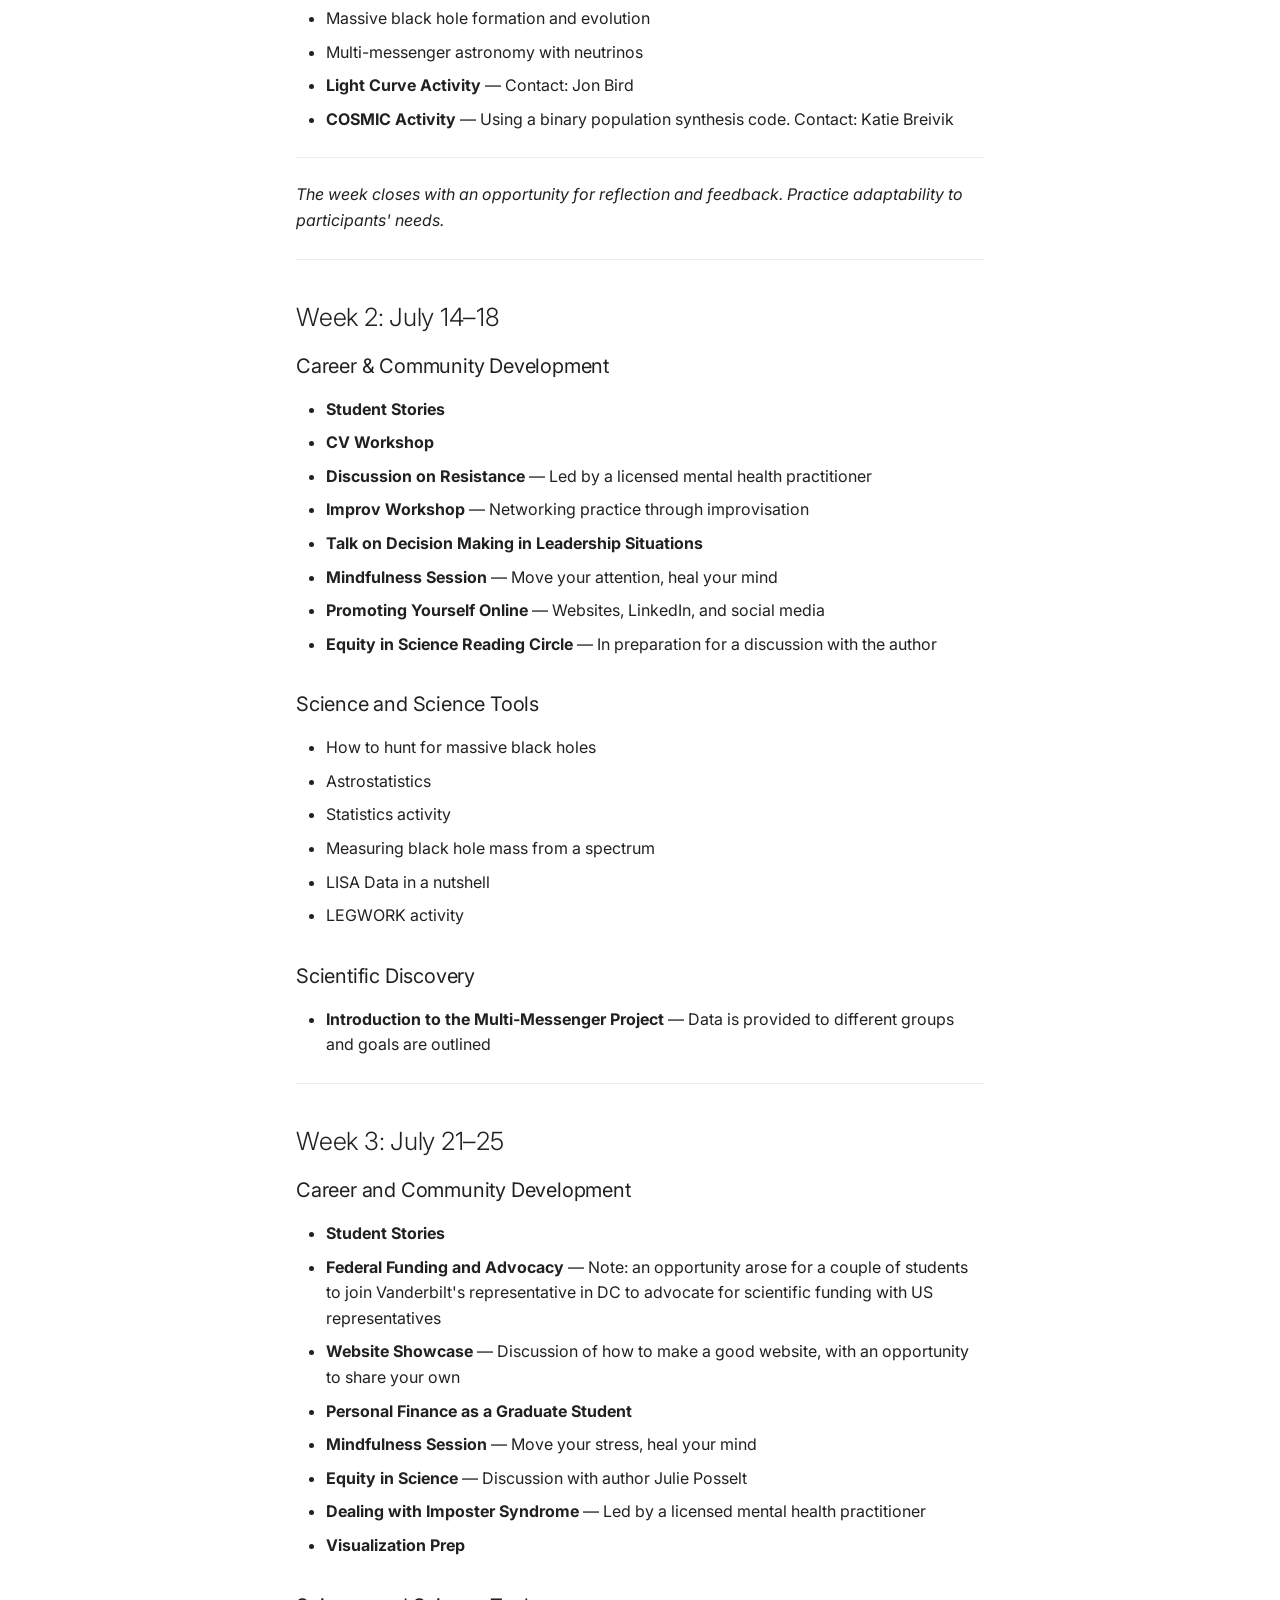
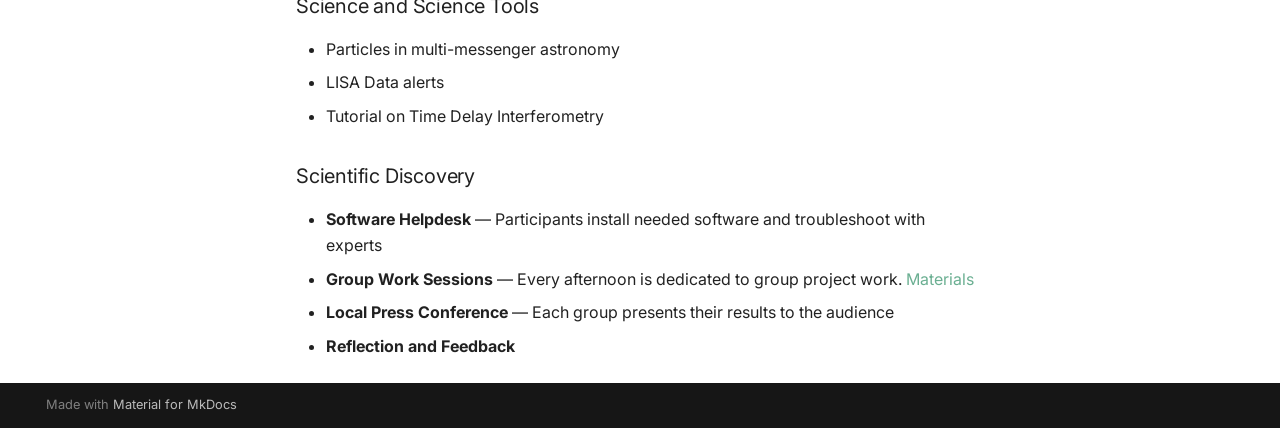
<file: summerschools/index.html>
<!doctype html>
<html lang="en" class="no-js">
  <head>
    
      <meta charset="utf-8">
      <meta name="viewport" content="width=device-width,initial-scale=1">
      
      
      
      
        <link rel="prev" href="../wholeselfseminars/">
      
      
        <link rel="next" href="../resources/">
      
      
        
      
      
      <link rel="icon" href="../assets/images/favicon.png">
      <meta name="generator" content="mkdocs-1.6.1, mkdocs-material-9.7.7">
    
    
      
        <title>Summer School - EMIT Archive</title>
      
    
    
      <link rel="stylesheet" href="../assets/stylesheets/main.ec1eaa64.min.css">
      
        
        <link rel="stylesheet" href="../assets/stylesheets/palette.ab4e12ef.min.css">
      
      


    
    
      
    
    
      
        
        
        <link rel="preconnect" href="https://fonts.gstatic.com" crossorigin>
        <link rel="stylesheet" href="https://fonts.googleapis.com/css?family=Inter:300,300i,400,400i,700,700i%7CRoboto+Mono:400,400i,700,700i&display=fallback">
        <style>:root{--md-text-font:"Inter";--md-code-font:"Roboto Mono"}</style>
      
    
    
      <link rel="stylesheet" href="../stylesheets/extra.css">
    
    <script>__md_scope=new URL("..",location),__md_hash=e=>[...e].reduce(((e,_)=>(e<<5)-e+_.charCodeAt(0)),0),__md_get=(e,_=localStorage,t=__md_scope)=>JSON.parse(_.getItem(t.pathname+"."+e)),__md_set=(e,_,t=localStorage,a=__md_scope)=>{try{t.setItem(a.pathname+"."+e,JSON.stringify(_))}catch(e){}}</script>
    
      

    
    
  </head>
  
  
    
    
    
    
    
    <body dir="ltr" data-md-color-scheme="default" data-md-color-primary="custom" data-md-color-accent="custom">
  
    
    <input class="md-toggle" data-md-toggle="drawer" type="checkbox" id="__drawer" autocomplete="off">
    <input class="md-toggle" data-md-toggle="search" type="checkbox" id="__search" autocomplete="off">
    <label class="md-overlay" for="__drawer"></label>
    <div data-md-component="skip">
      
        
        <a href="#emit-summer-school" class="md-skip">
          Skip to content
        </a>
      
    </div>
    <div data-md-component="announce">
      
    </div>
    
    
      

<header class="md-header" data-md-component="header">
  <nav class="md-header__inner md-grid" aria-label="Header">
    <a href=".." title="EMIT Archive" class="md-header__button md-logo" aria-label="EMIT Archive" data-md-component="logo">
      
  
  <svg xmlns="http://www.w3.org/2000/svg" viewBox="0 0 24 24"><path d="M12 8a3 3 0 0 0 3-3 3 3 0 0 0-3-3 3 3 0 0 0-3 3 3 3 0 0 0 3 3m0 3.54C9.64 9.35 6.5 8 3 8v11c3.5 0 6.64 1.35 9 3.54 2.36-2.19 5.5-3.54 9-3.54V8c-3.5 0-6.64 1.35-9 3.54"/></svg>

    </a>
    <label class="md-header__button md-icon" for="__drawer">
      
      <svg xmlns="http://www.w3.org/2000/svg" viewBox="0 0 24 24"><path d="M3 6h18v2H3zm0 5h18v2H3zm0 5h18v2H3z"/></svg>
    </label>
    <div class="md-header__title" data-md-component="header-title">
      <div class="md-header__ellipsis">
        <div class="md-header__topic">
          <span class="md-ellipsis">
            EMIT Archive
          </span>
        </div>
        <div class="md-header__topic" data-md-component="header-topic">
          <span class="md-ellipsis">
            
              Summer School
            
          </span>
        </div>
      </div>
    </div>
    
      
    
    
    
    
      
      
        <label class="md-header__button md-icon" for="__search">
          
          <svg xmlns="http://www.w3.org/2000/svg" viewBox="0 0 24 24"><path d="M9.5 3A6.5 6.5 0 0 1 16 9.5c0 1.61-.59 3.09-1.56 4.23l.27.27h.79l5 5-1.5 1.5-5-5v-.79l-.27-.27A6.52 6.52 0 0 1 9.5 16 6.5 6.5 0 0 1 3 9.5 6.5 6.5 0 0 1 9.5 3m0 2C7 5 5 7 5 9.5S7 14 9.5 14 14 12 14 9.5 12 5 9.5 5"/></svg>
        </label>
        <div class="md-search" data-md-component="search" role="dialog">
  <label class="md-search__overlay" for="__search"></label>
  <div class="md-search__inner" role="search">
    <form class="md-search__form" name="search">
      <input type="text" class="md-search__input" name="query" aria-label="Search" placeholder="Search" autocapitalize="off" autocorrect="off" autocomplete="off" spellcheck="false" data-md-component="search-query" required>
      <label class="md-search__icon md-icon" for="__search">
        
        <svg xmlns="http://www.w3.org/2000/svg" viewBox="0 0 24 24"><path d="M9.5 3A6.5 6.5 0 0 1 16 9.5c0 1.61-.59 3.09-1.56 4.23l.27.27h.79l5 5-1.5 1.5-5-5v-.79l-.27-.27A6.52 6.52 0 0 1 9.5 16 6.5 6.5 0 0 1 3 9.5 6.5 6.5 0 0 1 9.5 3m0 2C7 5 5 7 5 9.5S7 14 9.5 14 14 12 14 9.5 12 5 9.5 5"/></svg>
        
        <svg xmlns="http://www.w3.org/2000/svg" viewBox="0 0 24 24"><path d="M20 11v2H8l5.5 5.5-1.42 1.42L4.16 12l7.92-7.92L13.5 5.5 8 11z"/></svg>
      </label>
      <nav class="md-search__options" aria-label="Search">
        
        <button type="reset" class="md-search__icon md-icon" title="Clear" aria-label="Clear" tabindex="-1">
          
          <svg xmlns="http://www.w3.org/2000/svg" viewBox="0 0 24 24"><path d="M19 6.41 17.59 5 12 10.59 6.41 5 5 6.41 10.59 12 5 17.59 6.41 19 12 13.41 17.59 19 19 17.59 13.41 12z"/></svg>
        </button>
      </nav>
      
    </form>
    <div class="md-search__output">
      <div class="md-search__scrollwrap" tabindex="0" data-md-scrollfix>
        <div class="md-search-result" data-md-component="search-result">
          <div class="md-search-result__meta">
            Initializing search
          </div>
          <ol class="md-search-result__list" role="presentation"></ol>
        </div>
      </div>
    </div>
  </div>
</div>
      
    
    
  </nav>
  
</header>
    
    <div class="md-container" data-md-component="container">
      
      
        
          
            
<nav class="md-tabs" aria-label="Tabs" data-md-component="tabs">
  <div class="md-grid">
    <ul class="md-tabs__list">
      
        
  
  
  
  
    <li class="md-tabs__item">
      <a href=".." class="md-tabs__link">
        
  
  
    
  
  Home

      </a>
    </li>
  

      
        
  
  
  
  
    <li class="md-tabs__item">
      <a href="../blastmodules/" class="md-tabs__link">
        
  
  
    
  
  Blast Modules

      </a>
    </li>
  

      
        
  
  
  
  
    <li class="md-tabs__item">
      <a href="../wholeselfseminars/" class="md-tabs__link">
        
  
  
    
  
  Whole Self Seminars

      </a>
    </li>
  

      
        
  
  
  
    
  
  
    <li class="md-tabs__item md-tabs__item--active">
      <a href="./" class="md-tabs__link">
        
  
  
    
  
  Summer School

      </a>
    </li>
  

      
        
  
  
  
  
    <li class="md-tabs__item">
      <a href="../resources/" class="md-tabs__link">
        
  
  
    
  
  Resources

      </a>
    </li>
  

      
    </ul>
  </div>
</nav>
          
        
      
      <main class="md-main" data-md-component="main">
        <div class="md-main__inner md-grid">
          
            
              
              <div class="md-sidebar md-sidebar--primary" data-md-component="sidebar" data-md-type="navigation" >
                <div class="md-sidebar__scrollwrap">
                  <div class="md-sidebar__inner">
                    


  


<nav class="md-nav md-nav--primary md-nav--lifted" aria-label="Navigation" data-md-level="0">
  <label class="md-nav__title" for="__drawer">
    <a href=".." title="EMIT Archive" class="md-nav__button md-logo" aria-label="EMIT Archive" data-md-component="logo">
      
  
  <svg xmlns="http://www.w3.org/2000/svg" viewBox="0 0 24 24"><path d="M12 8a3 3 0 0 0 3-3 3 3 0 0 0-3-3 3 3 0 0 0-3 3 3 3 0 0 0 3 3m0 3.54C9.64 9.35 6.5 8 3 8v11c3.5 0 6.64 1.35 9 3.54 2.36-2.19 5.5-3.54 9-3.54V8c-3.5 0-6.64 1.35-9 3.54"/></svg>

    </a>
    EMIT Archive
  </label>
  
  <ul class="md-nav__list" data-md-scrollfix>
    
      
      
  
  
  
  
    <li class="md-nav__item">
      <a href=".." class="md-nav__link">
        
  
  
  <span class="md-ellipsis">
    
  
    Home
  

    
  </span>
  
  

      </a>
    </li>
  

    
      
      
  
  
  
  
    <li class="md-nav__item">
      <a href="../blastmodules/" class="md-nav__link">
        
  
  
  <span class="md-ellipsis">
    
  
    Blast Modules
  

    
  </span>
  
  

      </a>
    </li>
  

    
      
      
  
  
  
  
    <li class="md-nav__item">
      <a href="../wholeselfseminars/" class="md-nav__link">
        
  
  
  <span class="md-ellipsis">
    
  
    Whole Self Seminars
  

    
  </span>
  
  

      </a>
    </li>
  

    
      
      
  
  
    
  
  
  
    <li class="md-nav__item md-nav__item--active">
      
      <input class="md-nav__toggle md-toggle" type="checkbox" id="__toc">
      
      
        
      
      
      <a href="./" class="md-nav__link md-nav__link--active">
        
  
  
  <span class="md-ellipsis">
    
  
    Summer School
  

    
  </span>
  
  

      </a>
      
    </li>
  

    
      
      
  
  
  
  
    <li class="md-nav__item">
      <a href="../resources/" class="md-nav__link">
        
  
  
  <span class="md-ellipsis">
    
  
    Resources
  

    
  </span>
  
  

      </a>
    </li>
  

    
  </ul>
</nav>
                  </div>
                </div>
              </div>
            
            
              
              <div class="md-sidebar md-sidebar--secondary" data-md-component="sidebar" data-md-type="toc" >
                <div class="md-sidebar__scrollwrap">
                  <div class="md-sidebar__inner">
                    

<nav class="md-nav md-nav--secondary" aria-label="Table of contents">
  
  
  
    
  
  
</nav>
                  </div>
                </div>
              </div>
            
          
          
            <div class="md-content" data-md-component="content">
              
              <article class="md-content__inner md-typeset">
                
                  



<h1 id="emit-summer-school">EMIT Summer School</h1>
<p>The goal of the EMIT summer school is to provide students an overview of a growing field, opportunities to build community with other scientists, and resources for career development. The school is open to both local and visiting students, which provides an opportunity for these principles to be shared beyond our department. The school intentionally includes wellness sessions, open discussions, group projects, and breaks to model a balanced and inclusive academic atmosphere. After an overview of material and workshop sessions to learn various science tools and data analysis methods, participants spend the final week role-playing the project of attaining the first multimessenger detection of a massive black hole binary with LISA. </p>
<p>Each morning begins with a session dedicated to 'Student Stories.' This is an optional window for any participant (students, speakers, organizers, supporting staff) to spend a few minutes introducing themselves in any format they prefer. A sign-up space is provided in the schedule, and students are prioritized.  This gives an opportunity for a student to promote their own science, share more about their hobbies or background, or tell a personal story. We find that it helps to have organizers and local participants sign up in the first week so that they can set the tone for these informal, flexible talks. </p>
<h1 id="2025-schedule">2025 Schedule</h1>
<p>Three weeks of multi-messenger astronomy science combined with wellness, career development, and community building.</p>
<hr />
<h2 id="week-1-july-711">Week 1: July 7–11</h2>
<p><em>Overview of multi-messenger astronomy topics mixed with wellness and community-building discussions.</em></p>
<h3 id="community-wellness">Community &amp; Wellness</h3>
<ul>
<li><strong>Introduction</strong> — School ethos, ground rules, expectations, and logistics</li>
<li><strong>FORD Introductions</strong> — Family, occupation, recreation, dreams</li>
<li><strong>Student Stories</strong></li>
<li><strong>Clifton Strengths Test &amp; Discussion</strong> — Led by Nick Nyer. A discussion emphasizing self-awareness and the value of collaboration. <a href="#">Additional resources</a></li>
<li><strong>Transformations</strong> — A discussion on community led by Jamilla El Bey, professional mental health and wellness practitioner (2 afternoons)</li>
<li><strong>Evening Meditation</strong></li>
<li><strong>Art Your Science</strong> — [Description]</li>
<li><strong>Yoga</strong></li>
</ul>
<h3 id="science-and-science-tools">Science and Science Tools</h3>
<ul>
<li>Multi-messenger astronomy introduction</li>
<li>Photons and what they tell you</li>
<li>Gravitational waves and what they tell you</li>
<li>LISA Science</li>
<li>Binary stellar evolution</li>
<li>Massive black hole formation and evolution</li>
<li>Multi-messenger astronomy with neutrinos</li>
<li><strong>Light Curve Activity</strong> — Contact: Jon Bird</li>
<li><strong>COSMIC Activity</strong> — Using a binary population synthesis code. Contact: Katie Breivik</li>
</ul>
<hr />
<p><em>The week closes with an opportunity for reflection and feedback. Practice adaptability to participants' needs.</em></p>
<hr />
<h2 id="week-2-july-1418">Week 2: July 14–18</h2>
<h3 id="career-community-development">Career &amp; Community Development</h3>
<ul>
<li><strong>Student Stories</strong></li>
<li><strong>CV Workshop</strong></li>
<li><strong>Discussion on Resistance</strong> — Led by a licensed mental health practitioner</li>
<li><strong>Improv Workshop</strong> — Networking practice through improvisation</li>
<li><strong>Talk on Decision Making in Leadership Situations</strong></li>
<li><strong>Mindfulness Session</strong> — Move your attention, heal your mind</li>
<li><strong>Promoting Yourself Online</strong> — Websites, LinkedIn, and social media</li>
<li><strong>Equity in Science Reading Circle</strong> — In preparation for a discussion with the author</li>
</ul>
<h3 id="science-and-science-tools_1">Science and Science Tools</h3>
<ul>
<li>How to hunt for massive black holes</li>
<li>Astrostatistics</li>
<li>Statistics activity</li>
<li>Measuring black hole mass from a spectrum</li>
<li>LISA Data in a nutshell</li>
<li>LEGWORK activity</li>
</ul>
<h3 id="scientific-discovery">Scientific Discovery</h3>
<ul>
<li><strong>Introduction to the Multi-Messenger Project</strong> — Data is provided to different groups and goals are outlined</li>
</ul>
<hr />
<h2 id="week-3-july-2125">Week 3: July 21–25</h2>
<h3 id="career-and-community-development">Career and Community Development</h3>
<ul>
<li><strong>Student Stories</strong></li>
<li><strong>Federal Funding and Advocacy</strong> — Note: an opportunity arose for a couple of students to join Vanderbilt's representative in DC to advocate for scientific funding with US representatives</li>
<li><strong>Website Showcase</strong> — Discussion of how to make a good website, with an opportunity to share your own</li>
<li><strong>Personal Finance as a Graduate Student</strong></li>
<li><strong>Mindfulness Session</strong> — Move your stress, heal your mind</li>
<li><strong>Equity in Science</strong> — Discussion with author Julie Posselt</li>
<li><strong>Dealing with Imposter Syndrome</strong> — Led by a licensed mental health practitioner</li>
<li><strong>Visualization Prep</strong></li>
</ul>
<h3 id="science-and-science-tools_2">Science and Science Tools</h3>
<ul>
<li>Particles in multi-messenger astronomy</li>
<li>LISA Data alerts</li>
<li>Tutorial on Time Delay Interferometry</li>
</ul>
<h3 id="scientific-discovery_1">Scientific Discovery</h3>
<ul>
<li><strong>Software Helpdesk</strong> — Participants install needed software and troubleshoot with experts</li>
<li><strong>Group Work Sessions</strong> — Every afternoon is dedicated to group project work. <a href="#">Materials</a></li>
<li><strong>Local Press Conference</strong> — Each group presents their results to the audience</li>
<li><strong>Reflection and Feedback</strong></li>
</ul>












                
              </article>
            </div>
          
          
<script>var target=document.getElementById(location.hash.slice(1));target&&target.name&&(target.checked=target.name.startsWith("__tabbed_"))</script>
        </div>
        
      </main>
      
        <footer class="md-footer">
  
  <div class="md-footer-meta md-typeset">
    <div class="md-footer-meta__inner md-grid">
      <div class="md-copyright">
  
  
    Made with
    <a href="https://squidfunk.github.io/mkdocs-material/" target="_blank" rel="noopener">
      Material for MkDocs
    </a>
  
</div>
      
    </div>
  </div>
</footer>
      
    </div>
    <div class="md-dialog" data-md-component="dialog">
      <div class="md-dialog__inner md-typeset"></div>
    </div>
    
    
    
      
      
      <script id="__config" type="application/json">{"annotate": null, "base": "..", "features": ["navigation.tabs", "search.highlight"], "search": "../assets/javascripts/workers/search.2c215733.min.js", "tags": null, "translations": {"clipboard.copied": "Copied to clipboard", "clipboard.copy": "Copy to clipboard", "search.result.more.one": "1 more on this page", "search.result.more.other": "# more on this page", "search.result.none": "No matching documents", "search.result.one": "1 matching document", "search.result.other": "# matching documents", "search.result.placeholder": "Type to start searching", "search.result.term.missing": "Missing", "select.version": "Select version"}, "version": null}</script>
    
    
      <script src="../assets/javascripts/bundle.d7400e89.min.js"></script>
      
    
  </body>
</html>
</file>
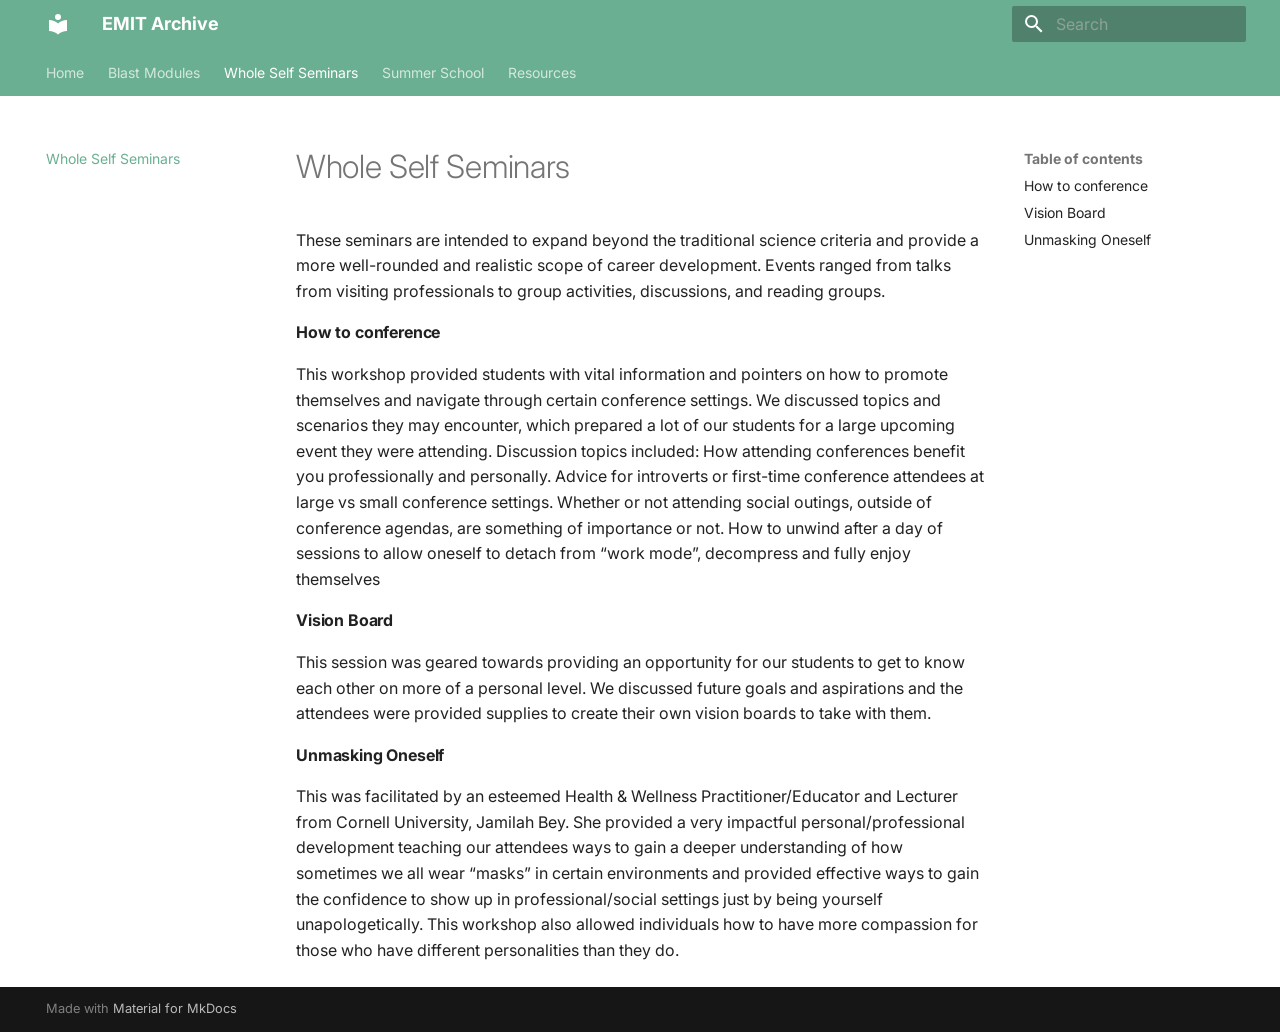
<file: wholeselfseminars/index.html>
<!doctype html>
<html lang="en" class="no-js">
  <head>
    
      <meta charset="utf-8">
      <meta name="viewport" content="width=device-width,initial-scale=1">
      
      
      
      
        <link rel="prev" href="../blastmodules/">
      
      
        <link rel="next" href="../summerschools/">
      
      
        
      
      
      <link rel="icon" href="../assets/images/favicon.png">
      <meta name="generator" content="mkdocs-1.6.1, mkdocs-material-9.7.7">
    
    
      
        <title>Whole Self Seminars - EMIT Archive</title>
      
    
    
      <link rel="stylesheet" href="../assets/stylesheets/main.ec1eaa64.min.css">
      
        
        <link rel="stylesheet" href="../assets/stylesheets/palette.ab4e12ef.min.css">
      
      


    
    
      
    
    
      
        
        
        <link rel="preconnect" href="https://fonts.gstatic.com" crossorigin>
        <link rel="stylesheet" href="https://fonts.googleapis.com/css?family=Inter:300,300i,400,400i,700,700i%7CRoboto+Mono:400,400i,700,700i&display=fallback">
        <style>:root{--md-text-font:"Inter";--md-code-font:"Roboto Mono"}</style>
      
    
    
      <link rel="stylesheet" href="../stylesheets/extra.css">
    
    <script>__md_scope=new URL("..",location),__md_hash=e=>[...e].reduce(((e,_)=>(e<<5)-e+_.charCodeAt(0)),0),__md_get=(e,_=localStorage,t=__md_scope)=>JSON.parse(_.getItem(t.pathname+"."+e)),__md_set=(e,_,t=localStorage,a=__md_scope)=>{try{t.setItem(a.pathname+"."+e,JSON.stringify(_))}catch(e){}}</script>
    
      

    
    
  </head>
  
  
    
    
    
    
    
    <body dir="ltr" data-md-color-scheme="default" data-md-color-primary="custom" data-md-color-accent="custom">
  
    
    <input class="md-toggle" data-md-toggle="drawer" type="checkbox" id="__drawer" autocomplete="off">
    <input class="md-toggle" data-md-toggle="search" type="checkbox" id="__search" autocomplete="off">
    <label class="md-overlay" for="__drawer"></label>
    <div data-md-component="skip">
      
        
        <a href="#whole-self-seminars" class="md-skip">
          Skip to content
        </a>
      
    </div>
    <div data-md-component="announce">
      
    </div>
    
    
      

<header class="md-header" data-md-component="header">
  <nav class="md-header__inner md-grid" aria-label="Header">
    <a href=".." title="EMIT Archive" class="md-header__button md-logo" aria-label="EMIT Archive" data-md-component="logo">
      
  
  <svg xmlns="http://www.w3.org/2000/svg" viewBox="0 0 24 24"><path d="M12 8a3 3 0 0 0 3-3 3 3 0 0 0-3-3 3 3 0 0 0-3 3 3 3 0 0 0 3 3m0 3.54C9.64 9.35 6.5 8 3 8v11c3.5 0 6.64 1.35 9 3.54 2.36-2.19 5.5-3.54 9-3.54V8c-3.5 0-6.64 1.35-9 3.54"/></svg>

    </a>
    <label class="md-header__button md-icon" for="__drawer">
      
      <svg xmlns="http://www.w3.org/2000/svg" viewBox="0 0 24 24"><path d="M3 6h18v2H3zm0 5h18v2H3zm0 5h18v2H3z"/></svg>
    </label>
    <div class="md-header__title" data-md-component="header-title">
      <div class="md-header__ellipsis">
        <div class="md-header__topic">
          <span class="md-ellipsis">
            EMIT Archive
          </span>
        </div>
        <div class="md-header__topic" data-md-component="header-topic">
          <span class="md-ellipsis">
            
              Whole Self Seminars
            
          </span>
        </div>
      </div>
    </div>
    
      
    
    
    
    
      
      
        <label class="md-header__button md-icon" for="__search">
          
          <svg xmlns="http://www.w3.org/2000/svg" viewBox="0 0 24 24"><path d="M9.5 3A6.5 6.5 0 0 1 16 9.5c0 1.61-.59 3.09-1.56 4.23l.27.27h.79l5 5-1.5 1.5-5-5v-.79l-.27-.27A6.52 6.52 0 0 1 9.5 16 6.5 6.5 0 0 1 3 9.5 6.5 6.5 0 0 1 9.5 3m0 2C7 5 5 7 5 9.5S7 14 9.5 14 14 12 14 9.5 12 5 9.5 5"/></svg>
        </label>
        <div class="md-search" data-md-component="search" role="dialog">
  <label class="md-search__overlay" for="__search"></label>
  <div class="md-search__inner" role="search">
    <form class="md-search__form" name="search">
      <input type="text" class="md-search__input" name="query" aria-label="Search" placeholder="Search" autocapitalize="off" autocorrect="off" autocomplete="off" spellcheck="false" data-md-component="search-query" required>
      <label class="md-search__icon md-icon" for="__search">
        
        <svg xmlns="http://www.w3.org/2000/svg" viewBox="0 0 24 24"><path d="M9.5 3A6.5 6.5 0 0 1 16 9.5c0 1.61-.59 3.09-1.56 4.23l.27.27h.79l5 5-1.5 1.5-5-5v-.79l-.27-.27A6.52 6.52 0 0 1 9.5 16 6.5 6.5 0 0 1 3 9.5 6.5 6.5 0 0 1 9.5 3m0 2C7 5 5 7 5 9.5S7 14 9.5 14 14 12 14 9.5 12 5 9.5 5"/></svg>
        
        <svg xmlns="http://www.w3.org/2000/svg" viewBox="0 0 24 24"><path d="M20 11v2H8l5.5 5.5-1.42 1.42L4.16 12l7.92-7.92L13.5 5.5 8 11z"/></svg>
      </label>
      <nav class="md-search__options" aria-label="Search">
        
        <button type="reset" class="md-search__icon md-icon" title="Clear" aria-label="Clear" tabindex="-1">
          
          <svg xmlns="http://www.w3.org/2000/svg" viewBox="0 0 24 24"><path d="M19 6.41 17.59 5 12 10.59 6.41 5 5 6.41 10.59 12 5 17.59 6.41 19 12 13.41 17.59 19 19 17.59 13.41 12z"/></svg>
        </button>
      </nav>
      
    </form>
    <div class="md-search__output">
      <div class="md-search__scrollwrap" tabindex="0" data-md-scrollfix>
        <div class="md-search-result" data-md-component="search-result">
          <div class="md-search-result__meta">
            Initializing search
          </div>
          <ol class="md-search-result__list" role="presentation"></ol>
        </div>
      </div>
    </div>
  </div>
</div>
      
    
    
  </nav>
  
</header>
    
    <div class="md-container" data-md-component="container">
      
      
        
          
            
<nav class="md-tabs" aria-label="Tabs" data-md-component="tabs">
  <div class="md-grid">
    <ul class="md-tabs__list">
      
        
  
  
  
  
    <li class="md-tabs__item">
      <a href=".." class="md-tabs__link">
        
  
  
    
  
  Home

      </a>
    </li>
  

      
        
  
  
  
  
    <li class="md-tabs__item">
      <a href="../blastmodules/" class="md-tabs__link">
        
  
  
    
  
  Blast Modules

      </a>
    </li>
  

      
        
  
  
  
    
  
  
    <li class="md-tabs__item md-tabs__item--active">
      <a href="./" class="md-tabs__link">
        
  
  
    
  
  Whole Self Seminars

      </a>
    </li>
  

      
        
  
  
  
  
    <li class="md-tabs__item">
      <a href="../summerschools/" class="md-tabs__link">
        
  
  
    
  
  Summer School

      </a>
    </li>
  

      
        
  
  
  
  
    <li class="md-tabs__item">
      <a href="../resources/" class="md-tabs__link">
        
  
  
    
  
  Resources

      </a>
    </li>
  

      
    </ul>
  </div>
</nav>
          
        
      
      <main class="md-main" data-md-component="main">
        <div class="md-main__inner md-grid">
          
            
              
              <div class="md-sidebar md-sidebar--primary" data-md-component="sidebar" data-md-type="navigation" >
                <div class="md-sidebar__scrollwrap">
                  <div class="md-sidebar__inner">
                    


  


<nav class="md-nav md-nav--primary md-nav--lifted" aria-label="Navigation" data-md-level="0">
  <label class="md-nav__title" for="__drawer">
    <a href=".." title="EMIT Archive" class="md-nav__button md-logo" aria-label="EMIT Archive" data-md-component="logo">
      
  
  <svg xmlns="http://www.w3.org/2000/svg" viewBox="0 0 24 24"><path d="M12 8a3 3 0 0 0 3-3 3 3 0 0 0-3-3 3 3 0 0 0-3 3 3 3 0 0 0 3 3m0 3.54C9.64 9.35 6.5 8 3 8v11c3.5 0 6.64 1.35 9 3.54 2.36-2.19 5.5-3.54 9-3.54V8c-3.5 0-6.64 1.35-9 3.54"/></svg>

    </a>
    EMIT Archive
  </label>
  
  <ul class="md-nav__list" data-md-scrollfix>
    
      
      
  
  
  
  
    <li class="md-nav__item">
      <a href=".." class="md-nav__link">
        
  
  
  <span class="md-ellipsis">
    
  
    Home
  

    
  </span>
  
  

      </a>
    </li>
  

    
      
      
  
  
  
  
    <li class="md-nav__item">
      <a href="../blastmodules/" class="md-nav__link">
        
  
  
  <span class="md-ellipsis">
    
  
    Blast Modules
  

    
  </span>
  
  

      </a>
    </li>
  

    
      
      
  
  
    
  
  
  
    <li class="md-nav__item md-nav__item--active">
      
      <input class="md-nav__toggle md-toggle" type="checkbox" id="__toc">
      
      
        
      
      
        <label class="md-nav__link md-nav__link--active" for="__toc">
          
  
  
  <span class="md-ellipsis">
    
  
    Whole Self Seminars
  

    
  </span>
  
  

          <span class="md-nav__icon md-icon"></span>
        </label>
      
      <a href="./" class="md-nav__link md-nav__link--active">
        
  
  
  <span class="md-ellipsis">
    
  
    Whole Self Seminars
  

    
  </span>
  
  

      </a>
      
        

<nav class="md-nav md-nav--secondary" aria-label="Table of contents">
  
  
  
    
  
  
    <label class="md-nav__title" for="__toc">
      <span class="md-nav__icon md-icon"></span>
      Table of contents
    </label>
    <ul class="md-nav__list" data-md-component="toc" data-md-scrollfix>
      
        <li class="md-nav__item">
  <a href="#how-to-conference" class="md-nav__link">
    <span class="md-ellipsis">
      
        How to conference
      
    </span>
  </a>
  
</li>
      
        <li class="md-nav__item">
  <a href="#vision-board" class="md-nav__link">
    <span class="md-ellipsis">
      
        Vision Board
      
    </span>
  </a>
  
</li>
      
        <li class="md-nav__item">
  <a href="#unmasking-oneself" class="md-nav__link">
    <span class="md-ellipsis">
      
        Unmasking Oneself
      
    </span>
  </a>
  
</li>
      
    </ul>
  
</nav>
      
    </li>
  

    
      
      
  
  
  
  
    <li class="md-nav__item">
      <a href="../summerschools/" class="md-nav__link">
        
  
  
  <span class="md-ellipsis">
    
  
    Summer School
  

    
  </span>
  
  

      </a>
    </li>
  

    
      
      
  
  
  
  
    <li class="md-nav__item">
      <a href="../resources/" class="md-nav__link">
        
  
  
  <span class="md-ellipsis">
    
  
    Resources
  

    
  </span>
  
  

      </a>
    </li>
  

    
  </ul>
</nav>
                  </div>
                </div>
              </div>
            
            
              
              <div class="md-sidebar md-sidebar--secondary" data-md-component="sidebar" data-md-type="toc" >
                <div class="md-sidebar__scrollwrap">
                  <div class="md-sidebar__inner">
                    

<nav class="md-nav md-nav--secondary" aria-label="Table of contents">
  
  
  
    
  
  
    <label class="md-nav__title" for="__toc">
      <span class="md-nav__icon md-icon"></span>
      Table of contents
    </label>
    <ul class="md-nav__list" data-md-component="toc" data-md-scrollfix>
      
        <li class="md-nav__item">
  <a href="#how-to-conference" class="md-nav__link">
    <span class="md-ellipsis">
      
        How to conference
      
    </span>
  </a>
  
</li>
      
        <li class="md-nav__item">
  <a href="#vision-board" class="md-nav__link">
    <span class="md-ellipsis">
      
        Vision Board
      
    </span>
  </a>
  
</li>
      
        <li class="md-nav__item">
  <a href="#unmasking-oneself" class="md-nav__link">
    <span class="md-ellipsis">
      
        Unmasking Oneself
      
    </span>
  </a>
  
</li>
      
    </ul>
  
</nav>
                  </div>
                </div>
              </div>
            
          
          
            <div class="md-content" data-md-component="content">
              
              <article class="md-content__inner md-typeset">
                
                  



<h1 id="whole-self-seminars">Whole Self Seminars</h1>
<p>These seminars are intended to expand beyond the traditional science criteria and provide a more well-rounded and realistic scope of career development. Events ranged from talks from visiting professionals to group activities, discussions, and reading groups. </p>
<h4 id="how-to-conference">How to conference</h4>
<p>This workshop provided students with vital information and pointers on how to promote themselves and navigate through certain conference settings. We discussed topics and scenarios they may encounter, which prepared a lot of our students for a large upcoming event they were attending. Discussion topics included:
How attending conferences benefit you professionally and personally.
Advice for introverts or first-time conference attendees at large vs small conference settings.
Whether or not attending social outings, outside of conference agendas, are something of importance or not.
How to unwind after a day of sessions to allow oneself to detach from “work mode”, decompress and fully enjoy themselves</p>
<h4 id="vision-board">Vision Board</h4>
<p>This session was geared towards providing an opportunity for our students to get to know each other on more of a personal level. We discussed future goals and aspirations and the attendees were provided supplies to create their own vision boards to take with them. </p>
<h4 id="unmasking-oneself">Unmasking Oneself</h4>
<p>This was facilitated by an esteemed Health &amp; Wellness Practitioner/Educator and Lecturer from Cornell University, Jamilah Bey. She provided a very impactful personal/professional development  teaching our attendees ways to gain a deeper understanding of how sometimes we all wear “masks” in certain environments and provided effective ways to gain the confidence to show up in professional/social settings just by being yourself unapologetically. This workshop also allowed individuals how to have more compassion for those who have different personalities than they do. </p>












                
              </article>
            </div>
          
          
<script>var target=document.getElementById(location.hash.slice(1));target&&target.name&&(target.checked=target.name.startsWith("__tabbed_"))</script>
        </div>
        
      </main>
      
        <footer class="md-footer">
  
  <div class="md-footer-meta md-typeset">
    <div class="md-footer-meta__inner md-grid">
      <div class="md-copyright">
  
  
    Made with
    <a href="https://squidfunk.github.io/mkdocs-material/" target="_blank" rel="noopener">
      Material for MkDocs
    </a>
  
</div>
      
    </div>
  </div>
</footer>
      
    </div>
    <div class="md-dialog" data-md-component="dialog">
      <div class="md-dialog__inner md-typeset"></div>
    </div>
    
    
    
      
      
      <script id="__config" type="application/json">{"annotate": null, "base": "..", "features": ["navigation.tabs", "search.highlight"], "search": "../assets/javascripts/workers/search.2c215733.min.js", "tags": null, "translations": {"clipboard.copied": "Copied to clipboard", "clipboard.copy": "Copy to clipboard", "search.result.more.one": "1 more on this page", "search.result.more.other": "# more on this page", "search.result.none": "No matching documents", "search.result.one": "1 matching document", "search.result.other": "# matching documents", "search.result.placeholder": "Type to start searching", "search.result.term.missing": "Missing", "select.version": "Select version"}, "version": null}</script>
    
    
      <script src="../assets/javascripts/bundle.d7400e89.min.js"></script>
      
    
  </body>
</html>
</file>
<file: stylesheets/extra.css>
:root {
  --md-primary-fg-color: #6BAF92;
  --md-accent-fg-color: #D4849A;
}
</file>
<file: assets/stylesheets/main.ec1eaa64.min.css>
@charset "UTF-8";html{-webkit-text-size-adjust:none;-moz-text-size-adjust:none;text-size-adjust:none;box-sizing:border-box}*,:after,:before{box-sizing:inherit}@media (prefers-reduced-motion){*,:after,:before{transition:none!important}}body{margin:0}a,button,input,label{-webkit-tap-highlight-color:transparent}a{color:inherit;text-decoration:none}hr{border:0;box-sizing:initial;display:block;height:.05rem;overflow:visible;padding:0}small{font-size:80%}sub,sup{line-height:1em}img{border-style:none}table{border-collapse:initial;border-spacing:0}td,th{font-weight:400;vertical-align:top}button{background:#0000;border:0;font-family:inherit;font-size:inherit;margin:0;padding:0}input{border:0;outline:none}:root{--md-primary-fg-color:#4051b5;--md-primary-fg-color--light:#5d6cc0;--md-primary-fg-color--dark:#303fa1;--md-primary-bg-color:#fff;--md-primary-bg-color--light:#ffffffb3;--md-accent-fg-color:#526cfe;--md-accent-fg-color--transparent:#526cfe1a;--md-accent-bg-color:#fff;--md-accent-bg-color--light:#ffffffb3}[data-md-color-scheme=default]{color-scheme:light}[data-md-color-scheme=default] img[src$="#gh-dark-mode-only"],[data-md-color-scheme=default] img[src$="#only-dark"]{display:none}:root,[data-md-color-scheme=default]{--md-hue:225deg;--md-default-fg-color:#000000de;--md-default-fg-color--light:#0000008a;--md-default-fg-color--lighter:#00000052;--md-default-fg-color--lightest:#00000012;--md-default-bg-color:#fff;--md-default-bg-color--light:#ffffffb3;--md-default-bg-color--lighter:#ffffff4d;--md-default-bg-color--lightest:#ffffff1f;--md-code-fg-color:#36464e;--md-code-bg-color:#f5f5f5;--md-code-bg-color--light:#f5f5f5b3;--md-code-bg-color--lighter:#f5f5f54d;--md-code-hl-color:#4287ff;--md-code-hl-color--light:#4287ff1a;--md-code-hl-number-color:#d52a2a;--md-code-hl-special-color:#db1457;--md-code-hl-function-color:#a846b9;--md-code-hl-constant-color:#6e59d9;--md-code-hl-keyword-color:#3f6ec6;--md-code-hl-string-color:#1c7d4d;--md-code-hl-name-color:var(--md-code-fg-color);--md-code-hl-operator-color:var(--md-default-fg-color--light);--md-code-hl-punctuation-color:var(--md-default-fg-color--light);--md-code-hl-comment-color:var(--md-default-fg-color--light);--md-code-hl-generic-color:var(--md-default-fg-color--light);--md-code-hl-variable-color:var(--md-default-fg-color--light);--md-typeset-color:var(--md-default-fg-color);--md-typeset-a-color:var(--md-primary-fg-color);--md-typeset-del-color:#f5503d26;--md-typeset-ins-color:#0bd57026;--md-typeset-kbd-color:#fafafa;--md-typeset-kbd-accent-color:#fff;--md-typeset-kbd-border-color:#b8b8b8;--md-typeset-mark-color:#ffff0080;--md-typeset-table-color:#0000001f;--md-typeset-table-color--light:rgba(0,0,0,.035);--md-admonition-fg-color:var(--md-default-fg-color);--md-admonition-bg-color:var(--md-default-bg-color);--md-warning-fg-color:#000000de;--md-warning-bg-color:#ff9;--md-footer-fg-color:#fff;--md-footer-fg-color--light:#ffffffb3;--md-footer-fg-color--lighter:#ffffff73;--md-footer-bg-color:#000000de;--md-footer-bg-color--dark:#00000052;--md-shadow-z1:0 0.2rem 0.5rem #0000000d,0 0 0.05rem #0000001a;--md-shadow-z2:0 0.2rem 0.5rem #0000001a,0 0 0.05rem #00000040;--md-shadow-z3:0 0.2rem 0.5rem #0003,0 0 0.05rem #00000059}.md-icon svg{fill:currentcolor;display:block;height:1.2rem;width:1.2rem}body{-webkit-font-smoothing:antialiased;-moz-osx-font-smoothing:grayscale;--md-text-font-family:var(--md-text-font,_),-apple-system,BlinkMacSystemFont,Helvetica,Arial,sans-serif;--md-code-font-family:var(--md-code-font,_),SFMono-Regular,Consolas,Menlo,monospace}aside,body,input{font-feature-settings:"kern","liga";color:var(--md-typeset-color);font-family:var(--md-text-font-family)}code,kbd,pre{font-feature-settings:"kern";font-family:var(--md-code-font-family)}:root{--md-typeset-table-sort-icon:url('data:image/svg+xml;charset=utf-8,<svg xmlns="http://www.w3.org/2000/svg" viewBox="0 0 24 24"><path d="m18 21-4-4h3V7h-3l4-4 4 4h-3v10h3M2 19v-2h10v2M2 13v-2h7v2M2 7V5h4v2z"/></svg>');--md-typeset-table-sort-icon--asc:url('data:image/svg+xml;charset=utf-8,<svg xmlns="http://www.w3.org/2000/svg" viewBox="0 0 24 24"><path d="M19 17h3l-4 4-4-4h3V3h2M2 17h10v2H2M6 5v2H2V5m0 6h7v2H2z"/></svg>');--md-typeset-table-sort-icon--desc:url('data:image/svg+xml;charset=utf-8,<svg xmlns="http://www.w3.org/2000/svg" viewBox="0 0 24 24"><path d="M19 7h3l-4-4-4 4h3v14h2M2 17h10v2H2M6 5v2H2V5m0 6h7v2H2z"/></svg>')}.md-typeset{-webkit-print-color-adjust:exact;color-adjust:exact;font-size:.8rem;line-height:1.6;overflow-wrap:break-word}@media print{.md-typeset{font-size:.68rem}}.md-typeset blockquote,.md-typeset dl,.md-typeset figure,.md-typeset ol,.md-typeset pre,.md-typeset ul{margin-bottom:1em;margin-top:1em}.md-typeset h1{color:var(--md-default-fg-color--light);font-size:2em;line-height:1.3;margin:0 0 1.25em}.md-typeset h1,.md-typeset h2{font-weight:300;letter-spacing:-.01em}.md-typeset h2{font-size:1.5625em;line-height:1.4;margin:1.6em 0 .64em}.md-typeset h3{font-size:1.25em;font-weight:400;letter-spacing:-.01em;line-height:1.5;margin:1.6em 0 .8em}.md-typeset h2+h3{margin-top:.8em}.md-typeset h4{font-weight:700;letter-spacing:-.01em;margin:1em 0}.md-typeset h5,.md-typeset h6{color:var(--md-default-fg-color--light);font-size:.8em;font-weight:700;letter-spacing:-.01em;margin:1.25em 0}.md-typeset h5{text-transform:uppercase}.md-typeset h5 code{text-transform:none}.md-typeset hr{border-bottom:.05rem solid var(--md-default-fg-color--lightest);display:flow-root;margin:1.5em 0}.md-typeset a{color:var(--md-typeset-a-color);word-break:break-word}.md-typeset a,.md-typeset a:before{transition:color 125ms}.md-typeset a:focus,.md-typeset a:hover{color:var(--md-accent-fg-color)}.md-typeset a:focus code,.md-typeset a:hover code{background-color:var(--md-accent-fg-color--transparent);color:var(--md-accent-fg-color)}.md-typeset a code{color:var(--md-typeset-a-color)}.md-typeset a.focus-visible{outline-color:var(--md-accent-fg-color);outline-offset:.2rem}.md-typeset code,.md-typeset kbd,.md-typeset pre{color:var(--md-code-fg-color);direction:ltr;font-variant-ligatures:none;transition:background-color 125ms}@media print{.md-typeset code,.md-typeset kbd,.md-typeset pre{white-space:pre-wrap}}.md-typeset code{background-color:var(--md-code-bg-color);border-radius:.1rem;-webkit-box-decoration-break:clone;box-decoration-break:clone;font-size:.85em;padding:0 .2941176471em;transition:color 125ms,background-color 125ms;word-break:break-word}.md-typeset code:not(.focus-visible){-webkit-tap-highlight-color:transparent;outline:none}.md-typeset pre{display:flow-root;line-height:1.4;position:relative}.md-typeset pre>code{-webkit-box-decoration-break:slice;box-decoration-break:slice;box-shadow:none;display:block;margin:0;outline-color:var(--md-accent-fg-color);overflow:auto;padding:.7720588235em 1.1764705882em;scrollbar-color:var(--md-default-fg-color--lighter) #0000;scrollbar-width:thin;touch-action:auto;word-break:normal}.md-typeset pre>code:hover{scrollbar-color:var(--md-accent-fg-color) #0000}.md-typeset pre>code::-webkit-scrollbar{height:.2rem;width:.2rem}.md-typeset pre>code::-webkit-scrollbar-thumb{background-color:var(--md-default-fg-color--lighter)}.md-typeset pre>code::-webkit-scrollbar-thumb:hover{background-color:var(--md-accent-fg-color)}.md-typeset kbd{background-color:var(--md-typeset-kbd-color);border-radius:.1rem;box-shadow:0 .1rem 0 .05rem var(--md-typeset-kbd-border-color),0 .1rem 0 var(--md-typeset-kbd-border-color),0 -.1rem .2rem var(--md-typeset-kbd-accent-color) inset;color:var(--md-default-fg-color);display:inline-block;font-size:.75em;padding:0 .6666666667em;vertical-align:text-top;word-break:break-word}.md-typeset mark{background-color:var(--md-typeset-mark-color);-webkit-box-decoration-break:clone;box-decoration-break:clone;color:inherit;word-break:break-word}.md-typeset abbr{cursor:help;text-decoration:none}.md-typeset [data-preview],.md-typeset abbr{border-bottom:.05rem dotted var(--md-default-fg-color--light)}.md-typeset small{opacity:.75}[dir=ltr] .md-typeset sub,[dir=ltr] .md-typeset sup{margin-left:.078125em}[dir=rtl] .md-typeset sub,[dir=rtl] .md-typeset sup{margin-right:.078125em}[dir=ltr] .md-typeset blockquote{padding-left:.6rem}[dir=rtl] .md-typeset blockquote{padding-right:.6rem}[dir=ltr] .md-typeset blockquote{border-left:.2rem solid var(--md-default-fg-color--lighter)}[dir=rtl] .md-typeset blockquote{border-right:.2rem solid var(--md-default-fg-color--lighter)}.md-typeset blockquote{color:var(--md-default-fg-color--light);margin-left:0;margin-right:0}.md-typeset ul{list-style-type:disc}.md-typeset ul[type]{list-style-type:revert-layer}[dir=ltr] .md-typeset ol,[dir=ltr] .md-typeset ul{margin-left:.625em}[dir=rtl] .md-typeset ol,[dir=rtl] .md-typeset ul{margin-right:.625em}.md-typeset ol,.md-typeset ul{padding:0}.md-typeset ol:not([hidden]),.md-typeset ul:not([hidden]){display:flow-root}.md-typeset ol ol,.md-typeset ul ol{list-style-type:lower-alpha}.md-typeset ol ol ol,.md-typeset ul ol ol{list-style-type:lower-roman}.md-typeset ol ol ol ol,.md-typeset ul ol ol ol{list-style-type:upper-alpha}.md-typeset ol ol ol ol ol,.md-typeset ul ol ol ol ol{list-style-type:upper-roman}.md-typeset ol[type],.md-typeset ul[type]{list-style-type:revert-layer}[dir=ltr] .md-typeset ol li,[dir=ltr] .md-typeset ul li{margin-left:1.25em}[dir=rtl] .md-typeset ol li,[dir=rtl] .md-typeset ul li{margin-right:1.25em}.md-typeset ol li,.md-typeset ul li{margin-bottom:.5em}.md-typeset ol li blockquote,.md-typeset ol li p,.md-typeset ul li blockquote,.md-typeset ul li p{margin:.5em 0}.md-typeset ol li:last-child,.md-typeset ul li:last-child{margin-bottom:0}[dir=ltr] .md-typeset ol li ol,[dir=ltr] .md-typeset ol li ul,[dir=ltr] .md-typeset ul li ol,[dir=ltr] .md-typeset ul li ul{margin-left:.625em}[dir=rtl] .md-typeset ol li ol,[dir=rtl] .md-typeset ol li ul,[dir=rtl] .md-typeset ul li ol,[dir=rtl] .md-typeset ul li ul{margin-right:.625em}.md-typeset ol li ol,.md-typeset ol li ul,.md-typeset ul li ol,.md-typeset ul li ul{margin-bottom:.5em;margin-top:.5em}[dir=ltr] .md-typeset dd{margin-left:1.875em}[dir=rtl] .md-typeset dd{margin-right:1.875em}.md-typeset dd{margin-bottom:1.5em;margin-top:1em}.md-typeset img,.md-typeset svg,.md-typeset video{height:auto;max-width:100%}.md-typeset img[align=left]{margin:1em 1em 1em 0}.md-typeset img[align=right]{margin:1em 0 1em 1em}.md-typeset img[align]:only-child{margin-top:0}.md-typeset figure{display:flow-root;margin:1em auto;max-width:100%;text-align:center;width:fit-content}.md-typeset figure img{display:block;margin:0 auto}.md-typeset figcaption{font-style:italic;margin:1em auto;max-width:24rem}.md-typeset iframe{max-width:100%}.md-typeset table:not([class]){background-color:var(--md-default-bg-color);border:.05rem solid var(--md-typeset-table-color);border-radius:.1rem;display:inline-block;font-size:.64rem;max-width:100%;overflow:auto;touch-action:auto}@media print{.md-typeset table:not([class]){display:table}}.md-typeset table:not([class])+*{margin-top:1.5em}.md-typeset table:not([class]) td>:first-child,.md-typeset table:not([class]) th>:first-child{margin-top:0}.md-typeset table:not([class]) td>:last-child,.md-typeset table:not([class]) th>:last-child{margin-bottom:0}.md-typeset table:not([class]) td:not([align]),.md-typeset table:not([class]) th:not([align]){text-align:left}[dir=rtl] .md-typeset table:not([class]) td:not([align]),[dir=rtl] .md-typeset table:not([class]) th:not([align]){text-align:right}.md-typeset table:not([class]) th{font-weight:700;min-width:5rem;padding:.9375em 1.25em;vertical-align:top}.md-typeset table:not([class]) td{border-top:.05rem solid var(--md-typeset-table-color);padding:.9375em 1.25em;vertical-align:top}.md-typeset table:not([class]) tbody tr{transition:background-color 125ms}.md-typeset table:not([class]) tbody tr:hover{background-color:var(--md-typeset-table-color--light);box-shadow:0 .05rem 0 var(--md-default-bg-color) inset}.md-typeset table:not([class]) a{word-break:normal}.md-typeset table th[role=columnheader]{cursor:pointer}[dir=ltr] .md-typeset table th[role=columnheader]:after{margin-left:.5em}[dir=rtl] .md-typeset table th[role=columnheader]:after{margin-right:.5em}.md-typeset table th[role=columnheader]:after{content:"";display:inline-block;height:1.2em;-webkit-mask-image:var(--md-typeset-table-sort-icon);mask-image:var(--md-typeset-table-sort-icon);-webkit-mask-repeat:no-repeat;mask-repeat:no-repeat;-webkit-mask-size:contain;mask-size:contain;transition:background-color 125ms;vertical-align:text-bottom;width:1.2em}.md-typeset table th[role=columnheader]:hover:after{background-color:var(--md-default-fg-color--lighter)}.md-typeset table th[role=columnheader][aria-sort=ascending]:after{background-color:var(--md-default-fg-color--light);-webkit-mask-image:var(--md-typeset-table-sort-icon--asc);mask-image:var(--md-typeset-table-sort-icon--asc)}.md-typeset table th[role=columnheader][aria-sort=descending]:after{background-color:var(--md-default-fg-color--light);-webkit-mask-image:var(--md-typeset-table-sort-icon--desc);mask-image:var(--md-typeset-table-sort-icon--desc)}.md-typeset__scrollwrap{margin:1em -.8rem;overflow-x:auto;touch-action:auto}.md-typeset__table{display:inline-block;margin-bottom:.5em;padding:0 .8rem}@media print{.md-typeset__table{display:block}}html .md-typeset__table table{display:table;margin:0;overflow:hidden;width:100%}@media screen and (max-width:44.984375em){.md-content__inner>pre{margin:1em -.8rem}.md-content__inner>pre code{border-radius:0}}.md-typeset .md-author{border-radius:100%;display:block;flex-shrink:0;height:1.6rem;overflow:hidden;position:relative;transition:color 125ms,transform 125ms;width:1.6rem}.md-typeset .md-author img{display:block}.md-typeset .md-author--more{background:var(--md-default-fg-color--lightest);color:var(--md-default-fg-color--lighter);font-size:.6rem;font-weight:700;line-height:1.6rem;text-align:center}.md-typeset .md-author--long{height:2.4rem;width:2.4rem}.md-typeset a.md-author{transform:scale(1)}.md-typeset a.md-author img{border-radius:100%;filter:grayscale(100%) opacity(75%);transition:filter 125ms}.md-typeset a.md-author:focus,.md-typeset a.md-author:hover{transform:scale(1.1);z-index:1}.md-typeset a.md-author:focus img,.md-typeset a.md-author:hover img{filter:grayscale(0)}.md-banner{background-color:var(--md-footer-bg-color);color:var(--md-footer-fg-color);overflow:auto}@media print{.md-banner{display:none}}.md-banner--warning{background-color:var(--md-warning-bg-color);color:var(--md-warning-fg-color)}.md-banner__inner{font-size:.7rem;margin:.6rem auto;padding:0 .8rem}[dir=ltr] .md-banner__button{float:right}[dir=rtl] .md-banner__button{float:left}.md-banner__button{color:inherit;cursor:pointer;transition:opacity .25s}.no-js .md-banner__button{display:none}.md-banner__button:hover{opacity:.7}html{font-size:125%;height:100%;overflow-x:hidden}@media screen and (min-width:100em){html{font-size:137.5%}}@media screen and (min-width:125em){html{font-size:150%}}body{background-color:var(--md-default-bg-color);display:flex;flex-direction:column;font-size:.5rem;min-height:100%;position:relative;width:100%}@media print{body{display:block}}@media screen and (max-width:59.984375em){body[data-md-scrolllock]{position:fixed}}.md-grid{margin-left:auto;margin-right:auto;max-width:61rem}.md-container{display:flex;flex-direction:column;flex-grow:1}@media print{.md-container{display:block}}.md-main{flex-grow:1}.md-main__inner{display:flex;height:100%;margin-top:1.5rem}.md-ellipsis{overflow:hidden;text-overflow:ellipsis}.md-toggle{display:none}.md-option{height:0;opacity:0;position:absolute;width:0}.md-option:checked+label:not([hidden]){display:block}.md-option.focus-visible+label{outline-color:var(--md-accent-fg-color);outline-style:auto}.md-skip{background-color:var(--md-default-fg-color);border-radius:.1rem;color:var(--md-default-bg-color);font-size:.64rem;margin:.5rem;opacity:0;outline-color:var(--md-accent-fg-color);padding:.3rem .5rem;position:fixed;transform:translateY(.4rem);z-index:-1}.md-skip:focus{opacity:1;transform:translateY(0);transition:transform .25s cubic-bezier(.4,0,.2,1),opacity 175ms 75ms;z-index:10}@page{margin:25mm}:root{--md-clipboard-icon:url('data:image/svg+xml;charset=utf-8,<svg xmlns="http://www.w3.org/2000/svg" viewBox="0 0 24 24"><path d="M19 21H8V7h11m0-2H8a2 2 0 0 0-2 2v14a2 2 0 0 0 2 2h11a2 2 0 0 0 2-2V7a2 2 0 0 0-2-2m-3-4H4a2 2 0 0 0-2 2v14h2V3h12z"/></svg>')}.md-clipboard{border-radius:.1rem;color:var(--md-default-fg-color--lightest);cursor:pointer;height:1.5em;outline-color:var(--md-accent-fg-color);outline-offset:.1rem;transition:color .25s;width:1.5em;z-index:1}@media print{.md-clipboard{display:none}}.md-clipboard:not(.focus-visible){-webkit-tap-highlight-color:transparent;outline:none}:hover>.md-clipboard{color:var(--md-default-fg-color--light)}.md-clipboard:focus,.md-clipboard:hover{color:var(--md-accent-fg-color)}.md-clipboard:after{background-color:currentcolor;content:"";display:block;height:1.125em;margin:0 auto;-webkit-mask-image:var(--md-clipboard-icon);mask-image:var(--md-clipboard-icon);-webkit-mask-position:center;mask-position:center;-webkit-mask-repeat:no-repeat;mask-repeat:no-repeat;-webkit-mask-size:contain;mask-size:contain;width:1.125em}.md-clipboard--inline{cursor:pointer}.md-clipboard--inline code{transition:color .25s,background-color .25s}.md-clipboard--inline:focus code,.md-clipboard--inline:hover code{background-color:var(--md-accent-fg-color--transparent);color:var(--md-accent-fg-color)}:root{--md-code-select-icon:url('data:image/svg+xml;charset=utf-8,<svg xmlns="http://www.w3.org/2000/svg" viewBox="0 0 24 24"><path d="M19 19h-4v2h4c1.1 0 2-.9 2-2v-4h-2m0-12h-4v2h4v4h2V5c0-1.1-.9-2-2-2M5 5h4V3H5c-1.1 0-2 .9-2 2v4h2m0 6H3v4c0 1.1.9 2 2 2h4v-2H5zm2-4h2v2H7zm4 0h2v2h-2zm4 0h2v2h-2zM7 7h2v2H7zm4 0h2v2h-2zm4 0h2v2h-2zm-8 8h2v2H7zm4 0h2v2h-2zm4 0h2v2h-2z"/></svg>');--md-code-copy-icon:url('data:image/svg+xml;charset=utf-8,<svg xmlns="http://www.w3.org/2000/svg" viewBox="0 0 24 24"><path d="M19 21H8V7h11m0-2H8a2 2 0 0 0-2 2v14a2 2 0 0 0 2 2h11a2 2 0 0 0 2-2V7a2 2 0 0 0-2-2m-3-4H4a2 2 0 0 0-2 2v14h2V3h12z"/></svg>')}.md-typeset .md-code__content{display:grid}.md-code__nav{background-color:var(--md-code-bg-color--lighter);border-radius:.1rem;display:flex;gap:.2rem;padding:.2rem;position:absolute;right:.25em;top:.25em;transition:background-color .25s;z-index:1}:hover>.md-code__nav{background-color:var(--md-code-bg-color--light)}.md-code__button{color:var(--md-default-fg-color--lightest);cursor:pointer;display:block;height:1.5em;outline-color:var(--md-accent-fg-color);outline-offset:.1rem;transition:color .25s;width:1.5em}:hover>*>.md-code__button{color:var(--md-default-fg-color--light)}.md-code__button.focus-visible,.md-code__button:hover{color:var(--md-accent-fg-color)}.md-code__button--active{color:var(--md-default-fg-color)!important}.md-code__button:after{background-color:currentcolor;content:"";display:block;height:1.125em;margin:0 auto;-webkit-mask-position:center;mask-position:center;-webkit-mask-repeat:no-repeat;mask-repeat:no-repeat;-webkit-mask-size:contain;mask-size:contain;width:1.125em}.md-code__button[data-md-type=select]:after{-webkit-mask-image:var(--md-code-select-icon);mask-image:var(--md-code-select-icon)}.md-code__button[data-md-type=copy]:after{-webkit-mask-image:var(--md-code-copy-icon);mask-image:var(--md-code-copy-icon)}@keyframes consent{0%{opacity:0;transform:translateY(100%)}to{opacity:1;transform:translateY(0)}}@keyframes overlay{0%{opacity:0}to{opacity:1}}.md-consent__overlay{animation:overlay .25s both;-webkit-backdrop-filter:blur(.1rem);backdrop-filter:blur(.1rem);background-color:#0000008a;height:100%;opacity:1;position:fixed;top:0;width:100%;z-index:5}.md-consent__inner{animation:consent .5s cubic-bezier(.1,.7,.1,1) both;background-color:var(--md-default-bg-color);border:0;border-radius:.1rem;bottom:0;box-shadow:0 0 .2rem #0000001a,0 .2rem .4rem #0003;max-height:100%;overflow:auto;padding:0;position:fixed;width:100%;z-index:5}.md-consent__form{padding:.8rem}.md-consent__settings{display:none;margin:1em 0}input:checked+.md-consent__settings{display:block}.md-consent__controls{margin-bottom:.8rem}.md-typeset .md-consent__controls .md-button{display:inline}@media screen and (max-width:44.984375em){.md-typeset .md-consent__controls .md-button{display:block;margin-top:.4rem;text-align:center;width:100%}}.md-consent label{cursor:pointer}.md-content{flex-grow:1;min-width:0}.md-content__inner{margin:0 .8rem 1.2rem;padding-top:.6rem}@media screen and (min-width:76.25em){[dir=ltr] .md-sidebar--primary:not([hidden])~.md-content>.md-content__inner{margin-left:1.2rem}[dir=ltr] .md-sidebar--secondary:not([hidden])~.md-content>.md-content__inner,[dir=rtl] .md-sidebar--primary:not([hidden])~.md-content>.md-content__inner{margin-right:1.2rem}[dir=rtl] .md-sidebar--secondary:not([hidden])~.md-content>.md-content__inner{margin-left:1.2rem}}.md-content__inner:before{content:"";display:block;height:.4rem}.md-content__inner>:last-child{margin-bottom:0}[dir=ltr] .md-content__button{float:right}[dir=rtl] .md-content__button{float:left}[dir=ltr] .md-content__button{margin-left:.4rem}[dir=rtl] .md-content__button{margin-right:.4rem}.md-content__button{margin:.4rem 0;padding:0}@media print{.md-content__button{display:none}}.md-typeset .md-content__button{color:var(--md-default-fg-color--lighter)}.md-content__button svg{display:inline;vertical-align:top}[dir=rtl] .md-content__button svg{transform:scaleX(-1)}[dir=ltr] .md-dialog{right:.8rem}[dir=rtl] .md-dialog{left:.8rem}.md-dialog{background-color:var(--md-default-fg-color);border-radius:.1rem;bottom:.8rem;box-shadow:var(--md-shadow-z3);min-width:11.1rem;opacity:0;padding:.4rem .6rem;pointer-events:none;position:fixed;transform:translateY(100%);transition:transform 0ms .4s,opacity .4s;z-index:4}@media print{.md-dialog{display:none}}.md-dialog--active{opacity:1;pointer-events:auto;transform:translateY(0);transition:transform .4s cubic-bezier(.075,.85,.175,1),opacity .4s}.md-dialog__inner{color:var(--md-default-bg-color);font-size:.7rem}.md-feedback{margin:2em 0 1em;text-align:center}.md-feedback fieldset{border:none;margin:0;padding:0}.md-feedback__title{font-weight:700;margin:1em auto}.md-feedback__inner{position:relative}.md-feedback__list{display:flex;flex-wrap:wrap;place-content:baseline center;position:relative}.md-feedback__list:hover .md-icon:not(:disabled){color:var(--md-default-fg-color--lighter)}:disabled .md-feedback__list{min-height:1.8rem}.md-feedback__icon{color:var(--md-default-fg-color--light);cursor:pointer;flex-shrink:0;margin:0 .1rem;transition:color 125ms}.md-feedback__icon:not(:disabled).md-icon:hover{color:var(--md-accent-fg-color)}.md-feedback__icon:disabled{color:var(--md-default-fg-color--lightest);pointer-events:none}.md-feedback__note{opacity:0;position:relative;transform:translateY(.4rem);transition:transform .4s cubic-bezier(.1,.7,.1,1),opacity .15s}.md-feedback__note>*{margin:0 auto;max-width:16rem}:disabled .md-feedback__note{opacity:1;transform:translateY(0)}@media print{.md-feedback{display:none}}.md-footer{background-color:var(--md-footer-bg-color);color:var(--md-footer-fg-color)}@media print{.md-footer{display:none}}.md-footer__inner{justify-content:space-between;overflow:auto;padding:.2rem}.md-footer__inner:not([hidden]){display:flex}.md-footer__link{align-items:end;display:flex;flex-grow:0.01;margin-bottom:.4rem;margin-top:1rem;max-width:100%;outline-color:var(--md-accent-fg-color);overflow:hidden;transition:opacity .25s}.md-footer__link:focus,.md-footer__link:hover{opacity:.7}[dir=rtl] .md-footer__link svg{transform:scaleX(-1)}@media screen and (max-width:44.984375em){.md-footer__link--prev{flex-shrink:0}.md-footer__link--prev .md-footer__title{display:none}}[dir=ltr] .md-footer__link--next{margin-left:auto}[dir=rtl] .md-footer__link--next{margin-right:auto}.md-footer__link--next{text-align:right}[dir=rtl] .md-footer__link--next{text-align:left}.md-footer__title{flex-grow:1;font-size:.9rem;margin-bottom:.7rem;max-width:calc(100% - 2.4rem);padding:0 1rem;white-space:nowrap}.md-footer__button{margin:.2rem;padding:.4rem}.md-footer__direction{font-size:.64rem;opacity:.7}.md-footer-meta{background-color:var(--md-footer-bg-color--dark)}.md-footer-meta__inner{display:flex;flex-wrap:wrap;justify-content:space-between;padding:.2rem}html .md-footer-meta.md-typeset a{color:var(--md-footer-fg-color--light)}html .md-footer-meta.md-typeset a:focus,html .md-footer-meta.md-typeset a:hover{color:var(--md-footer-fg-color)}.md-copyright{color:var(--md-footer-fg-color--lighter);font-size:.64rem;margin:auto .6rem;padding:.4rem 0;width:100%}@media screen and (min-width:45em){.md-copyright{width:auto}}.md-copyright__highlight{color:var(--md-footer-fg-color--light)}.md-social{display:inline-flex;gap:.2rem;margin:0 .4rem;padding:.2rem 0 .6rem}@media screen and (min-width:45em){.md-social{padding:.6rem 0}}.md-social__link{display:inline-block;height:1.6rem;text-align:center;width:1.6rem}.md-social__link:before{line-height:1.9}.md-social__link svg{fill:currentcolor;max-height:.8rem;vertical-align:-25%}.md-typeset .md-button{border:.1rem solid;border-radius:.1rem;color:var(--md-primary-fg-color);cursor:pointer;display:inline-block;font-weight:700;padding:.625em 2em;transition:color 125ms,background-color 125ms,border-color 125ms}.md-typeset .md-button--primary{background-color:var(--md-primary-fg-color);border-color:var(--md-primary-fg-color);color:var(--md-primary-bg-color)}.md-typeset .md-button:focus,.md-typeset .md-button:hover{background-color:var(--md-accent-fg-color);border-color:var(--md-accent-fg-color);color:var(--md-accent-bg-color)}[dir=ltr] .md-typeset .md-input{border-top-left-radius:.1rem}[dir=ltr] .md-typeset .md-input,[dir=rtl] .md-typeset .md-input{border-top-right-radius:.1rem}[dir=rtl] .md-typeset .md-input{border-top-left-radius:.1rem}.md-typeset .md-input{border-bottom:.1rem solid var(--md-default-fg-color--lighter);box-shadow:var(--md-shadow-z1);font-size:.8rem;height:1.8rem;padding:0 .6rem;transition:border .25s,box-shadow .25s}.md-typeset .md-input:focus,.md-typeset .md-input:hover{border-bottom-color:var(--md-accent-fg-color);box-shadow:var(--md-shadow-z2)}.md-typeset .md-input--stretch{width:100%}.md-header{background-color:var(--md-primary-fg-color);box-shadow:0 0 .2rem #0000,0 .2rem .4rem #0000;color:var(--md-primary-bg-color);display:block;left:0;position:sticky;right:0;top:0;z-index:4}@media print{.md-header{display:none}}.md-header[hidden]{transform:translateY(-100%);transition:transform .25s cubic-bezier(.8,0,.6,1),box-shadow .25s}.md-header--shadow{box-shadow:0 0 .2rem #0000001a,0 .2rem .4rem #0003;transition:transform .25s cubic-bezier(.1,.7,.1,1),box-shadow .25s}.md-header__inner{align-items:center;display:flex;padding:0 .2rem}.md-header__button{color:currentcolor;cursor:pointer;margin:.2rem;outline-color:var(--md-accent-fg-color);padding:.4rem;position:relative;transition:opacity .25s;vertical-align:middle;z-index:1}.md-header__button:hover{opacity:.7}.md-header__button:not([hidden]){display:inline-block}.md-header__button:not(.focus-visible){-webkit-tap-highlight-color:transparent;outline:none}.md-header__button.md-logo{margin:.2rem;padding:.4rem}@media screen and (max-width:76.234375em){.md-header__button.md-logo{display:none}}.md-header__button.md-logo img,.md-header__button.md-logo svg{fill:currentcolor;display:block;height:1.2rem;width:auto}@media screen and (min-width:60em){.md-header__button[for=__search]{display:none}}.no-js .md-header__button[for=__search]{display:none}[dir=rtl] .md-header__button[for=__search] svg{transform:scaleX(-1)}@media screen and (min-width:76.25em){.md-header__button[for=__drawer]{display:none}}.md-header__topic{display:flex;max-width:100%;position:absolute;transition:transform .4s cubic-bezier(.1,.7,.1,1),opacity .15s;white-space:nowrap}.md-header__topic+.md-header__topic{opacity:0;pointer-events:none;transform:translateX(1.25rem);transition:transform .4s cubic-bezier(1,.7,.1,.1),opacity .15s;z-index:-1}[dir=rtl] .md-header__topic+.md-header__topic{transform:translateX(-1.25rem)}.md-header__topic:first-child{font-weight:700}[dir=ltr] .md-header__title{margin-left:1rem;margin-right:.4rem}[dir=rtl] .md-header__title{margin-left:.4rem;margin-right:1rem}.md-header__title{flex-grow:1;font-size:.9rem;height:2.4rem;line-height:2.4rem}.md-header__title--active .md-header__topic{opacity:0;pointer-events:none;transform:translateX(-1.25rem);transition:transform .4s cubic-bezier(1,.7,.1,.1),opacity .15s;z-index:-1}[dir=rtl] .md-header__title--active .md-header__topic{transform:translateX(1.25rem)}.md-header__title--active .md-header__topic+.md-header__topic{opacity:1;pointer-events:auto;transform:translateX(0);transition:transform .4s cubic-bezier(.1,.7,.1,1),opacity .15s;z-index:0}.md-header__title>.md-header__ellipsis{height:100%;position:relative;width:100%}.md-header__option{display:flex;flex-shrink:0;max-width:100%;transition:max-width 0ms .25s,opacity .25s .25s;white-space:nowrap}[data-md-toggle=search]:checked~.md-header .md-header__option{max-width:0;opacity:0;transition:max-width 0ms,opacity 0ms}.md-header__option>input{bottom:0}.md-header__source{display:none}@media screen and (min-width:60em){[dir=ltr] .md-header__source{margin-left:1rem}[dir=rtl] .md-header__source{margin-right:1rem}.md-header__source{display:block;max-width:11.7rem;width:11.7rem}}@media screen and (min-width:76.25em){[dir=ltr] .md-header__source{margin-left:1.4rem}[dir=rtl] .md-header__source{margin-right:1.4rem}}.md-meta{color:var(--md-default-fg-color--light);font-size:.7rem;line-height:1.3}.md-meta__list{display:inline-flex;flex-wrap:wrap;list-style:none;margin:0;padding:0}.md-meta__item:not(:last-child):after{content:"·";margin-left:.2rem;margin-right:.2rem}.md-meta__link{color:var(--md-typeset-a-color)}.md-meta__link:focus,.md-meta__link:hover{color:var(--md-accent-fg-color)}.md-draft{background-color:#ff1744;border-radius:.125em;color:#fff;display:inline-block;font-weight:700;padding-left:.5714285714em;padding-right:.5714285714em}:root{--md-nav-icon--prev:url('data:image/svg+xml;charset=utf-8,<svg xmlns="http://www.w3.org/2000/svg" viewBox="0 0 24 24"><path d="M20 11v2H8l5.5 5.5-1.42 1.42L4.16 12l7.92-7.92L13.5 5.5 8 11z"/></svg>');--md-nav-icon--next:url('data:image/svg+xml;charset=utf-8,<svg xmlns="http://www.w3.org/2000/svg" viewBox="0 0 24 24"><path d="M8.59 16.58 13.17 12 8.59 7.41 10 6l6 6-6 6z"/></svg>');--md-toc-icon:url('data:image/svg+xml;charset=utf-8,<svg xmlns="http://www.w3.org/2000/svg" viewBox="0 0 24 24"><path d="M3 9h14V7H3zm0 4h14v-2H3zm0 4h14v-2H3zm16 0h2v-2h-2zm0-10v2h2V7zm0 6h2v-2h-2z"/></svg>')}.md-nav{font-size:.7rem;line-height:1.3}.md-nav__title{color:var(--md-default-fg-color--light);display:block;font-weight:700;overflow:hidden;padding:0 .6rem;text-overflow:ellipsis}.md-nav__title .md-nav__button{display:none}.md-nav__title .md-nav__button img{height:100%;width:auto}.md-nav__title .md-nav__button.md-logo img,.md-nav__title .md-nav__button.md-logo svg{fill:currentcolor;display:block;height:2.4rem;max-width:100%;object-fit:contain;width:auto}.md-nav__list{list-style:none;margin:0;padding:0}.md-nav__link{align-items:flex-start;display:flex;gap:.4rem;margin-top:.625em;scroll-snap-align:start;transition:color 125ms}.md-nav__link--passed,.md-nav__link--passed code{color:var(--md-default-fg-color--light)}.md-nav__item .md-nav__link--active,.md-nav__item .md-nav__link--active code{color:var(--md-typeset-a-color)}.md-nav__link .md-ellipsis{position:relative}.md-nav__link .md-ellipsis code{word-break:normal}[dir=ltr] .md-nav__link .md-icon:last-child{margin-left:auto}[dir=rtl] .md-nav__link .md-icon:last-child{margin-right:auto}.md-nav__link .md-typeset{font-size:.7rem;line-height:1.3}.md-nav__link svg{fill:currentcolor;flex-shrink:0;height:1.3em;position:relative}.md-nav__link[for]:focus,.md-nav__link[for]:hover,.md-nav__link[href]:focus,.md-nav__link[href]:hover{color:var(--md-accent-fg-color);cursor:pointer}.md-nav__link[for]:focus code,.md-nav__link[for]:hover code,.md-nav__link[href]:focus code,.md-nav__link[href]:hover code{background-color:var(--md-accent-fg-color--transparent);color:var(--md-accent-fg-color)}.md-nav__link.focus-visible{outline-color:var(--md-accent-fg-color);outline-offset:.2rem}.md-nav--primary .md-nav__link[for=__toc]{display:none}.md-nav--primary .md-nav__link[for=__toc] .md-icon:after{background-color:currentcolor;display:block;height:100%;-webkit-mask-image:var(--md-toc-icon);mask-image:var(--md-toc-icon);width:100%}.md-nav--primary .md-nav__link[for=__toc]~.md-nav{display:none}.md-nav__container>.md-nav__link{margin-top:0}.md-nav__container>.md-nav__link:first-child{flex-grow:1;min-width:0}.md-nav__icon{flex-shrink:0}.md-nav__source{display:none}@media screen and (max-width:76.234375em){.md-nav--primary,.md-nav--primary .md-nav{background-color:var(--md-default-bg-color);display:flex;flex-direction:column;height:100%;left:0;position:absolute;right:0;top:0;z-index:1}.md-nav--primary .md-nav__item,.md-nav--primary .md-nav__title{font-size:.8rem;line-height:1.5}.md-nav--primary .md-nav__title{background-color:var(--md-default-fg-color--lightest);color:var(--md-default-fg-color--light);cursor:pointer;height:5.6rem;line-height:2.4rem;padding:3rem .8rem .2rem;position:relative;white-space:nowrap}[dir=ltr] .md-nav--primary .md-nav__title .md-nav__icon{left:.4rem}[dir=rtl] .md-nav--primary .md-nav__title .md-nav__icon{right:.4rem}.md-nav--primary .md-nav__title .md-nav__icon{display:block;height:1.2rem;margin:.2rem;position:absolute;top:.4rem;width:1.2rem}.md-nav--primary .md-nav__title .md-nav__icon:after{background-color:currentcolor;content:"";display:block;height:100%;-webkit-mask-image:var(--md-nav-icon--prev);mask-image:var(--md-nav-icon--prev);-webkit-mask-position:center;mask-position:center;-webkit-mask-repeat:no-repeat;mask-repeat:no-repeat;-webkit-mask-size:contain;mask-size:contain;width:100%}.md-nav--primary .md-nav__title~.md-nav__list{background-color:var(--md-default-bg-color);box-shadow:0 .05rem 0 var(--md-default-fg-color--lightest) inset;overflow-y:auto;scroll-snap-type:y mandatory;touch-action:pan-y}.md-nav--primary .md-nav__title~.md-nav__list>:first-child{border-top:0}.md-nav--primary .md-nav__title[for=__drawer]{background-color:var(--md-primary-fg-color);color:var(--md-primary-bg-color);font-weight:700}.md-nav--primary .md-nav__title .md-logo{display:block;left:.2rem;margin:.2rem;padding:.4rem;position:absolute;right:.2rem;top:.2rem}.md-nav--primary .md-nav__list{flex:1}.md-nav--primary .md-nav__item{border-top:.05rem solid var(--md-default-fg-color--lightest)}.md-nav--primary .md-nav__item--active>.md-nav__link{color:var(--md-typeset-a-color)}.md-nav--primary .md-nav__item--active>.md-nav__link:focus,.md-nav--primary .md-nav__item--active>.md-nav__link:hover{color:var(--md-accent-fg-color)}.md-nav--primary .md-nav__link{margin-top:0;padding:.6rem .8rem}.md-nav--primary .md-nav__link svg{margin-top:.1em}.md-nav--primary .md-nav__link>.md-nav__link{padding:0}[dir=ltr] .md-nav--primary .md-nav__link .md-nav__icon{margin-right:-.2rem}[dir=rtl] .md-nav--primary .md-nav__link .md-nav__icon{margin-left:-.2rem}.md-nav--primary .md-nav__link .md-nav__icon{font-size:1.2rem;height:1.2rem;width:1.2rem}.md-nav--primary .md-nav__link .md-nav__icon:after{background-color:currentcolor;content:"";display:block;height:100%;-webkit-mask-image:var(--md-nav-icon--next);mask-image:var(--md-nav-icon--next);-webkit-mask-position:center;mask-position:center;-webkit-mask-repeat:no-repeat;mask-repeat:no-repeat;-webkit-mask-size:contain;mask-size:contain;width:100%}[dir=rtl] .md-nav--primary .md-nav__icon:after{transform:scale(-1)}.md-nav--primary .md-nav--secondary .md-nav{background-color:initial;position:static}[dir=ltr] .md-nav--primary .md-nav--secondary .md-nav .md-nav__link{padding-left:1.4rem}[dir=rtl] .md-nav--primary .md-nav--secondary .md-nav .md-nav__link{padding-right:1.4rem}[dir=ltr] .md-nav--primary .md-nav--secondary .md-nav .md-nav .md-nav__link{padding-left:2rem}[dir=rtl] .md-nav--primary .md-nav--secondary .md-nav .md-nav .md-nav__link{padding-right:2rem}[dir=ltr] .md-nav--primary .md-nav--secondary .md-nav .md-nav .md-nav .md-nav__link{padding-left:2.6rem}[dir=rtl] .md-nav--primary .md-nav--secondary .md-nav .md-nav .md-nav .md-nav__link{padding-right:2.6rem}[dir=ltr] .md-nav--primary .md-nav--secondary .md-nav .md-nav .md-nav .md-nav .md-nav__link{padding-left:3.2rem}[dir=rtl] .md-nav--primary .md-nav--secondary .md-nav .md-nav .md-nav .md-nav .md-nav__link{padding-right:3.2rem}.md-nav--secondary{background-color:initial}.md-nav__toggle~.md-nav{display:flex;opacity:0;transform:translateX(100%);transition:transform .25s cubic-bezier(.8,0,.6,1),opacity 125ms 50ms}[dir=rtl] .md-nav__toggle~.md-nav{transform:translateX(-100%)}.md-nav__toggle:checked~.md-nav{opacity:1;transform:translateX(0);transition:transform .25s cubic-bezier(.4,0,.2,1),opacity 125ms 125ms}.md-nav__toggle:checked~.md-nav>.md-nav__list{backface-visibility:hidden}}@media screen and (max-width:59.984375em){.md-nav--primary .md-nav__link[for=__toc]{display:flex}.md-nav--primary .md-nav__link[for=__toc] .md-icon:after{content:""}.md-nav--primary .md-nav__link[for=__toc]+.md-nav__link{display:none}.md-nav--primary .md-nav__link[for=__toc]~.md-nav{display:flex}.md-nav__source{background-color:var(--md-primary-fg-color--dark);color:var(--md-primary-bg-color);display:block;padding:0 .2rem}}@media screen and (min-width:60em) and (max-width:76.234375em){.md-nav--integrated .md-nav__link[for=__toc]{display:flex}.md-nav--integrated .md-nav__link[for=__toc] .md-icon:after{content:""}.md-nav--integrated .md-nav__link[for=__toc]+.md-nav__link{display:none}.md-nav--integrated .md-nav__link[for=__toc]~.md-nav{display:flex}}@media screen and (min-width:60em){.md-nav{margin-bottom:-.4rem}.md-nav--secondary .md-nav__title{background:var(--md-default-bg-color);box-shadow:0 0 .4rem .4rem var(--md-default-bg-color);position:sticky;top:0;z-index:1}.md-nav--secondary .md-nav__title[for=__toc]{scroll-snap-align:start}.md-nav--secondary .md-nav__title .md-nav__icon{display:none}[dir=ltr] .md-nav--secondary .md-nav__list{padding-left:.6rem}[dir=rtl] .md-nav--secondary .md-nav__list{padding-right:.6rem}.md-nav--secondary .md-nav__list{padding-bottom:.4rem}[dir=ltr] .md-nav--secondary .md-nav__item>.md-nav__link{margin-right:.4rem}[dir=rtl] .md-nav--secondary .md-nav__item>.md-nav__link{margin-left:.4rem}}@media screen and (min-width:76.25em){.md-nav{margin-bottom:-.4rem;transition:max-height .25s cubic-bezier(.86,0,.07,1)}.md-nav--primary .md-nav__title{background:var(--md-default-bg-color);box-shadow:0 0 .4rem .4rem var(--md-default-bg-color);position:sticky;top:0;z-index:1}.md-nav--primary .md-nav__title[for=__drawer]{scroll-snap-align:start}.md-nav--primary .md-nav__title .md-nav__icon{display:none}[dir=ltr] .md-nav--primary .md-nav__list{padding-left:.6rem}[dir=rtl] .md-nav--primary .md-nav__list{padding-right:.6rem}.md-nav--primary .md-nav__list{padding-bottom:.4rem}[dir=ltr] .md-nav--primary .md-nav__item>.md-nav__link{margin-right:.4rem}[dir=rtl] .md-nav--primary .md-nav__item>.md-nav__link{margin-left:.4rem}.md-nav__toggle~.md-nav{display:grid;grid-template-rows:minmax(.4rem,0fr);opacity:0;transition:grid-template-rows .25s cubic-bezier(.86,0,.07,1),opacity .25s,visibility 0ms .25s;visibility:collapse}.md-nav__toggle~.md-nav>.md-nav__list{overflow:hidden}.md-nav__toggle.md-toggle--indeterminate~.md-nav,.md-nav__toggle:checked~.md-nav{grid-template-rows:minmax(.4rem,1fr);opacity:1;transition:grid-template-rows .25s cubic-bezier(.86,0,.07,1),opacity .15s .1s,visibility 0ms;visibility:visible}.md-nav__toggle.md-toggle--indeterminate~.md-nav{transition:none}.md-nav__item--nested>.md-nav>.md-nav__title{display:none}.md-nav__item--section{display:block;margin:1.25em 0}.md-nav__item--section:last-child{margin-bottom:0}.md-nav__item--section>.md-nav__link{font-weight:700}.md-nav__item--section>.md-nav__link[for]{color:var(--md-default-fg-color--light)}.md-nav__item--section>.md-nav__link:not(.md-nav__container){pointer-events:none}.md-nav__item--section>.md-nav__link .md-icon,.md-nav__item--section>.md-nav__link>[for]{display:none}[dir=ltr] .md-nav__item--section>.md-nav{margin-left:-.6rem}[dir=rtl] .md-nav__item--section>.md-nav{margin-right:-.6rem}.md-nav__item--section>.md-nav{display:block;opacity:1;visibility:visible}.md-nav__item--section>.md-nav>.md-nav__list>.md-nav__item{padding:0}.md-nav__icon{border-radius:100%;height:.9rem;transition:background-color .25s;width:.9rem}.md-nav__icon:hover{background-color:var(--md-accent-fg-color--transparent)}.md-nav__icon:after{background-color:currentcolor;border-radius:100%;content:"";display:inline-block;height:100%;-webkit-mask-image:var(--md-nav-icon--next);mask-image:var(--md-nav-icon--next);-webkit-mask-position:center;mask-position:center;-webkit-mask-repeat:no-repeat;mask-repeat:no-repeat;-webkit-mask-size:contain;mask-size:contain;transition:transform .25s;vertical-align:-.1rem;width:100%}[dir=rtl] .md-nav__icon:after{transform:rotate(180deg)}.md-nav__item--nested .md-nav__toggle:checked~.md-nav__link .md-nav__icon:after,.md-nav__item--nested .md-toggle--indeterminate~.md-nav__link .md-nav__icon:after{transform:rotate(90deg)}.md-nav--lifted>.md-nav__list>.md-nav__item,.md-nav--lifted>.md-nav__title{display:none}.md-nav--lifted>.md-nav__list>.md-nav__item--active{display:block}.md-nav--lifted>.md-nav__list>.md-nav__item--active>.md-nav__link{background:var(--md-default-bg-color);box-shadow:0 0 .4rem .4rem var(--md-default-bg-color);margin-top:0;position:sticky;top:0;z-index:1}.md-nav--lifted>.md-nav__list>.md-nav__item--active>.md-nav__link:not(.md-nav__container){pointer-events:none}.md-nav--lifted>.md-nav__list>.md-nav__item--active.md-nav__item--section{margin:0}[dir=ltr] .md-nav--lifted>.md-nav__list>.md-nav__item>.md-nav:not(.md-nav--secondary){margin-left:-.6rem}[dir=rtl] .md-nav--lifted>.md-nav__list>.md-nav__item>.md-nav:not(.md-nav--secondary){margin-right:-.6rem}.md-nav--lifted>.md-nav__list>.md-nav__item>[for]{color:var(--md-default-fg-color--light)}.md-nav--lifted .md-nav[data-md-level="1"]{grid-template-rows:minmax(.4rem,1fr);opacity:1;visibility:visible}[dir=ltr] .md-nav--integrated>.md-nav__list>.md-nav__item--active .md-nav--secondary{border-left:.05rem solid var(--md-primary-fg-color)}[dir=rtl] .md-nav--integrated>.md-nav__list>.md-nav__item--active .md-nav--secondary{border-right:.05rem solid var(--md-primary-fg-color)}.md-nav--integrated>.md-nav__list>.md-nav__item--active .md-nav--secondary{display:block;margin-bottom:1.25em;opacity:1;visibility:visible}.md-nav--integrated>.md-nav__list>.md-nav__item--active .md-nav--secondary>.md-nav__list{overflow:visible;padding-bottom:0}.md-nav--integrated>.md-nav__list>.md-nav__item--active .md-nav--secondary>.md-nav__title{display:none}}.md-pagination{font-size:.8rem;font-weight:700;gap:.4rem}.md-pagination,.md-pagination>*{align-items:center;display:flex;justify-content:center}.md-pagination>*{border-radius:.2rem;height:1.8rem;min-width:1.8rem;text-align:center}.md-pagination__current{background-color:var(--md-default-fg-color--lightest);color:var(--md-default-fg-color--light)}.md-pagination__link{transition:color 125ms,background-color 125ms}.md-pagination__link:focus,.md-pagination__link:hover{background-color:var(--md-accent-fg-color--transparent);color:var(--md-accent-fg-color)}.md-pagination__link:focus svg,.md-pagination__link:hover svg{color:var(--md-accent-fg-color)}.md-pagination__link.focus-visible{outline-color:var(--md-accent-fg-color);outline-offset:.2rem}.md-pagination__link svg{fill:currentcolor;color:var(--md-default-fg-color--lighter);display:block;max-height:100%;width:1.2rem}:root{--md-path-icon:url('data:image/svg+xml;charset=utf-8,<svg xmlns="http://www.w3.org/2000/svg" viewBox="0 0 24 24"><path d="M8.59 16.58 13.17 12 8.59 7.41 10 6l6 6-6 6z"/></svg>')}.md-path{font-size:.7rem;margin:0 .8rem;overflow:auto;padding-top:1.2rem}.md-path:not([hidden]){display:block}@media screen and (min-width:76.25em){.md-path{margin:0 1.2rem}}.md-path__list{align-items:center;display:flex;gap:.2rem;list-style:none;margin:0;padding:0}.md-path__item:not(:first-child){display:inline-flex;gap:.2rem;white-space:nowrap}.md-path__item:not(:first-child):before{background-color:var(--md-default-fg-color--lighter);content:"";display:inline;height:.8rem;-webkit-mask-image:var(--md-path-icon);mask-image:var(--md-path-icon);width:.8rem}.md-path__link{align-items:center;color:var(--md-default-fg-color--light);display:flex}.md-path__link:focus,.md-path__link:hover{color:var(--md-accent-fg-color)}:root{--md-post-pin-icon:url('data:image/svg+xml;charset=utf-8,<svg xmlns="http://www.w3.org/2000/svg" viewBox="0 0 24 24"><path d="M16 12V4h1V2H7v2h1v8l-2 2v2h5.2v6h1.6v-6H18v-2z"/></svg>')}.md-post__back{border-bottom:.05rem solid var(--md-default-fg-color--lightest);margin-bottom:1.2rem;padding-bottom:1.2rem}@media screen and (max-width:76.234375em){.md-post__back{display:none}}[dir=rtl] .md-post__back svg{transform:scaleX(-1)}.md-post__authors{display:flex;flex-direction:column;gap:.6rem;margin:0 .6rem 1.2rem}.md-post .md-post__meta a{transition:color 125ms}.md-post .md-post__meta a:focus,.md-post .md-post__meta a:hover{color:var(--md-accent-fg-color)}.md-post__title{color:var(--md-default-fg-color--light);font-weight:700}.md-post--excerpt{margin-bottom:3.2rem}.md-post--excerpt .md-post__header{align-items:center;display:flex;gap:.6rem;min-height:1.6rem}.md-post--excerpt .md-post__authors{align-items:center;display:inline-flex;flex-direction:row;gap:.2rem;margin:0;min-height:2.4rem}[dir=ltr] .md-post--excerpt .md-post__meta .md-meta__list{margin-right:.4rem}[dir=rtl] .md-post--excerpt .md-post__meta .md-meta__list{margin-left:.4rem}.md-post--excerpt .md-post__content>:first-child{--md-scroll-margin:6rem;margin-top:0}.md-post>.md-nav--secondary{margin:1em 0}.md-pin{background:var(--md-default-fg-color--lightest);border-radius:1rem;margin-top:-.05rem;padding:.2rem}.md-pin:after{background-color:currentcolor;content:"";display:block;height:.6rem;margin:0 auto;-webkit-mask-image:var(--md-post-pin-icon);mask-image:var(--md-post-pin-icon);-webkit-mask-position:center;mask-position:center;-webkit-mask-repeat:no-repeat;mask-repeat:no-repeat;-webkit-mask-size:contain;mask-size:contain;width:.6rem}.md-profile{align-items:center;display:flex;font-size:.7rem;gap:.6rem;line-height:1.4;width:100%}.md-profile__description{flex-grow:1}.md-content--post{display:flex}@media screen and (max-width:76.234375em){.md-content--post{flex-flow:column-reverse}}.md-content--post>.md-content__inner{flex-grow:1;min-width:0}@media screen and (min-width:76.25em){[dir=ltr] .md-content--post>.md-content__inner{margin-left:1.2rem}[dir=rtl] .md-content--post>.md-content__inner{margin-right:1.2rem}}@media screen and (max-width:76.234375em){.md-sidebar.md-sidebar--post{padding:0;position:static;width:100%}.md-sidebar.md-sidebar--post .md-sidebar__scrollwrap{overflow:visible}.md-sidebar.md-sidebar--post .md-sidebar__inner{padding:0}.md-sidebar.md-sidebar--post .md-post__meta{margin-left:.6rem;margin-right:.6rem}.md-sidebar.md-sidebar--post .md-nav__item{border:none;display:inline}.md-sidebar.md-sidebar--post .md-nav__list{display:inline-flex;flex-wrap:wrap;gap:.6rem;padding-bottom:.6rem;padding-top:.6rem}.md-sidebar.md-sidebar--post .md-nav__link{padding:0}.md-sidebar.md-sidebar--post .md-nav{height:auto;margin-bottom:0;position:static}}:root{--md-progress-value:0;--md-progress-delay:400ms}.md-progress{background:var(--md-primary-bg-color);height:.075rem;opacity:min(clamp(0,var(--md-progress-value),1),clamp(0,100 - var(--md-progress-value),1));position:fixed;top:0;transform:scaleX(calc(var(--md-progress-value)*1%));transform-origin:left;transition:transform .5s cubic-bezier(.19,1,.22,1),opacity .25s var(--md-progress-delay);width:100%;z-index:4}:root{--md-search-result-icon:url('data:image/svg+xml;charset=utf-8,<svg xmlns="http://www.w3.org/2000/svg" viewBox="0 0 24 24"><path d="M14 2H6a2 2 0 0 0-2 2v16a2 2 0 0 0 2 2h7c-.41-.25-.8-.56-1.14-.9-.33-.33-.61-.7-.86-1.1H6V4h7v5h5v1.18c.71.16 1.39.43 2 .82V8zm6.31 16.9c1.33-2.11.69-4.9-1.4-6.22-2.11-1.33-4.91-.68-6.22 1.4-1.34 2.11-.69 4.89 1.4 6.22 1.46.93 3.32.93 4.79.02L22 23.39 23.39 22zm-3.81.1a2.5 2.5 0 0 1-2.5-2.5 2.5 2.5 0 0 1 2.5-2.5 2.5 2.5 0 0 1 2.5 2.5 2.5 2.5 0 0 1-2.5 2.5"/></svg>')}.md-search{position:relative}@media screen and (min-width:60em){.md-search{padding:.2rem 0}}.no-js .md-search{display:none}.md-search__overlay{opacity:0;z-index:1}@media screen and (max-width:59.984375em){[dir=ltr] .md-search__overlay{left:-2.2rem}[dir=rtl] .md-search__overlay{right:-2.2rem}.md-search__overlay{background-color:var(--md-default-bg-color);border-radius:1rem;height:2rem;overflow:hidden;pointer-events:none;position:absolute;top:-1rem;transform-origin:center;transition:transform .3s .1s,opacity .2s .2s;width:2rem}[data-md-toggle=search]:checked~.md-header .md-search__overlay{opacity:1;transition:transform .4s,opacity .1s}}@media screen and (min-width:60em){[dir=ltr] .md-search__overlay{left:0}[dir=rtl] .md-search__overlay{right:0}.md-search__overlay{background-color:#0000008a;cursor:pointer;height:0;position:fixed;top:0;transition:width 0ms .25s,height 0ms .25s,opacity .25s;width:0}[data-md-toggle=search]:checked~.md-header .md-search__overlay{height:200vh;opacity:1;transition:width 0ms,height 0ms,opacity .25s;width:100%}}@media screen and (max-width:29.984375em){[data-md-toggle=search]:checked~.md-header .md-search__overlay{transform:scale(45)}}@media screen and (min-width:30em) and (max-width:44.984375em){[data-md-toggle=search]:checked~.md-header .md-search__overlay{transform:scale(60)}}@media screen and (min-width:45em) and (max-width:59.984375em){[data-md-toggle=search]:checked~.md-header .md-search__overlay{transform:scale(75)}}.md-search__inner{backface-visibility:hidden}@media screen and (max-width:59.984375em){[dir=ltr] .md-search__inner{left:0}[dir=rtl] .md-search__inner{right:0}.md-search__inner{height:0;opacity:0;overflow:hidden;position:fixed;top:0;transform:translateX(5%);transition:width 0ms .3s,height 0ms .3s,transform .15s cubic-bezier(.4,0,.2,1) .15s,opacity .15s .15s;width:0;z-index:2}[dir=rtl] .md-search__inner{transform:translateX(-5%)}[data-md-toggle=search]:checked~.md-header .md-search__inner{height:100%;opacity:1;transform:translateX(0);transition:width 0ms 0ms,height 0ms 0ms,transform .15s cubic-bezier(.1,.7,.1,1) .15s,opacity .15s .15s;width:100%}}@media screen and (min-width:60em){[dir=ltr] .md-search__inner{float:right}[dir=rtl] .md-search__inner{float:left}.md-search__inner{padding:.1rem 0;position:relative;transition:width .25s cubic-bezier(.1,.7,.1,1);width:11.7rem}}@media screen and (min-width:60em) and (max-width:76.234375em){[data-md-toggle=search]:checked~.md-header .md-search__inner{width:23.4rem}}@media screen and (min-width:76.25em){[data-md-toggle=search]:checked~.md-header .md-search__inner{width:34.4rem}}.md-search__form{background-color:var(--md-default-bg-color);box-shadow:0 0 .6rem #0000;height:2.4rem;position:relative;transition:color .25s,background-color .25s;z-index:2}@media screen and (min-width:60em){.md-search__form{background-color:#00000042;border-radius:.1rem;height:1.8rem}.md-search__form:hover{background-color:#ffffff1f}}[data-md-toggle=search]:checked~.md-header .md-search__form{background-color:var(--md-default-bg-color);border-radius:.1rem .1rem 0 0;box-shadow:0 0 .6rem #00000012;color:var(--md-default-fg-color)}[dir=ltr] .md-search__input{padding-left:3.6rem;padding-right:2.2rem}[dir=rtl] .md-search__input{padding-left:2.2rem;padding-right:3.6rem}.md-search__input{background:#0000;font-size:.9rem;height:100%;position:relative;text-overflow:ellipsis;width:100%;z-index:2}.md-search__input::placeholder{transition:color .25s}.md-search__input::placeholder,.md-search__input~.md-search__icon{color:var(--md-default-fg-color--light)}.md-search__input::-ms-clear{display:none}@media screen and (max-width:59.984375em){.md-search__input{font-size:.9rem;height:2.4rem;width:100%}}@media screen and (min-width:60em){[dir=ltr] .md-search__input{padding-left:2.2rem}[dir=rtl] .md-search__input{padding-right:2.2rem}.md-search__input{color:inherit;font-size:.8rem}.md-search__input::placeholder{color:var(--md-primary-bg-color--light)}.md-search__input+.md-search__icon{color:var(--md-primary-bg-color)}[data-md-toggle=search]:checked~.md-header .md-search__input{text-overflow:clip}[data-md-toggle=search]:checked~.md-header .md-search__input+.md-search__icon{color:var(--md-default-fg-color--light)}[data-md-toggle=search]:checked~.md-header .md-search__input::placeholder{color:#0000}}.md-search__icon{cursor:pointer;display:inline-block;height:1.2rem;transition:color .25s,opacity .25s;width:1.2rem}.md-search__icon:hover{opacity:.7}[dir=ltr] .md-search__icon[for=__search]{left:.5rem}[dir=rtl] .md-search__icon[for=__search]{right:.5rem}.md-search__icon[for=__search]{position:absolute;top:.3rem;z-index:2}[dir=rtl] .md-search__icon[for=__search] svg{transform:scaleX(-1)}@media screen and (max-width:59.984375em){[dir=ltr] .md-search__icon[for=__search]{left:.8rem}[dir=rtl] .md-search__icon[for=__search]{right:.8rem}.md-search__icon[for=__search]{top:.6rem}.md-search__icon[for=__search] svg:first-child{display:none}}@media screen and (min-width:60em){.md-search__icon[for=__search]{pointer-events:none}.md-search__icon[for=__search] svg:last-child{display:none}}[dir=ltr] .md-search__options{right:.5rem}[dir=rtl] .md-search__options{left:.5rem}.md-search__options{pointer-events:none;position:absolute;top:.3rem;z-index:2}@media screen and (max-width:59.984375em){[dir=ltr] .md-search__options{right:.8rem}[dir=rtl] .md-search__options{left:.8rem}.md-search__options{top:.6rem}}[dir=ltr] .md-search__options>.md-icon{margin-left:.2rem}[dir=rtl] .md-search__options>.md-icon{margin-right:.2rem}.md-search__options>.md-icon{color:var(--md-default-fg-color--light);opacity:0;transform:scale(.75);transition:transform .15s cubic-bezier(.1,.7,.1,1),opacity .15s}.md-search__options>.md-icon:not(.focus-visible){-webkit-tap-highlight-color:transparent;outline:none}[data-md-toggle=search]:checked~.md-header .md-search__input:valid~.md-search__options>.md-icon{opacity:1;pointer-events:auto;transform:scale(1)}[data-md-toggle=search]:checked~.md-header .md-search__input:valid~.md-search__options>.md-icon:hover{opacity:.7}[dir=ltr] .md-search__suggest{padding-left:3.6rem;padding-right:2.2rem}[dir=rtl] .md-search__suggest{padding-left:2.2rem;padding-right:3.6rem}.md-search__suggest{align-items:center;color:var(--md-default-fg-color--lighter);display:flex;font-size:.9rem;height:100%;opacity:0;position:absolute;top:0;transition:opacity 50ms;white-space:pre;width:100%}@media screen and (min-width:60em){[dir=ltr] .md-search__suggest{padding-left:2.2rem}[dir=rtl] .md-search__suggest{padding-right:2.2rem}.md-search__suggest{font-size:.8rem}}[data-md-toggle=search]:checked~.md-header .md-search__suggest{opacity:1;transition:opacity .3s .1s}[dir=ltr] .md-search__output{border-bottom-left-radius:.1rem}[dir=ltr] .md-search__output,[dir=rtl] .md-search__output{border-bottom-right-radius:.1rem}[dir=rtl] .md-search__output{border-bottom-left-radius:.1rem}.md-search__output{overflow:hidden;position:absolute;width:100%;z-index:1}@media screen and (max-width:59.984375em){.md-search__output{bottom:0;top:2.4rem}}@media screen and (min-width:60em){.md-search__output{opacity:0;top:1.9rem;transition:opacity .4s}[data-md-toggle=search]:checked~.md-header .md-search__output{box-shadow:var(--md-shadow-z3);opacity:1}}.md-search__scrollwrap{backface-visibility:hidden;background-color:var(--md-default-bg-color);height:100%;overflow-y:auto;touch-action:pan-y}@media (-webkit-max-device-pixel-ratio:1),(max-resolution:1dppx){.md-search__scrollwrap{transform:translateZ(0)}}@media screen and (min-width:60em) and (max-width:76.234375em){.md-search__scrollwrap{width:23.4rem}}@media screen and (min-width:76.25em){.md-search__scrollwrap{width:34.4rem}}@media screen and (min-width:60em){.md-search__scrollwrap{max-height:0;scrollbar-color:var(--md-default-fg-color--lighter) #0000;scrollbar-width:thin}[data-md-toggle=search]:checked~.md-header .md-search__scrollwrap{max-height:75vh}.md-search__scrollwrap:hover{scrollbar-color:var(--md-accent-fg-color) #0000}.md-search__scrollwrap::-webkit-scrollbar{height:.2rem;width:.2rem}.md-search__scrollwrap::-webkit-scrollbar-thumb{background-color:var(--md-default-fg-color--lighter)}.md-search__scrollwrap::-webkit-scrollbar-thumb:hover{background-color:var(--md-accent-fg-color)}}.md-search-result{color:var(--md-default-fg-color);word-break:break-word}.md-search-result__meta{background-color:var(--md-default-fg-color--lightest);color:var(--md-default-fg-color--light);font-size:.64rem;line-height:1.8rem;padding:0 .8rem;scroll-snap-align:start}@media screen and (min-width:60em){[dir=ltr] .md-search-result__meta{padding-left:2.2rem}[dir=rtl] .md-search-result__meta{padding-right:2.2rem}}.md-search-result__list{list-style:none;margin:0;padding:0;-webkit-user-select:none;user-select:none}.md-search-result__item{box-shadow:0 -.05rem var(--md-default-fg-color--lightest)}.md-search-result__item:first-child{box-shadow:none}.md-search-result__link{display:block;outline:none;scroll-snap-align:start;transition:background-color .25s}.md-search-result__link:focus,.md-search-result__link:hover{background-color:var(--md-accent-fg-color--transparent)}.md-search-result__link:last-child p:last-child{margin-bottom:.6rem}.md-search-result__more>summary{cursor:pointer;display:block;outline:none;position:sticky;scroll-snap-align:start;top:0;z-index:1}.md-search-result__more>summary::marker{display:none}.md-search-result__more>summary::-webkit-details-marker{display:none}.md-search-result__more>summary>div{color:var(--md-typeset-a-color);font-size:.64rem;padding:.75em .8rem;transition:color .25s,background-color .25s}@media screen and (min-width:60em){[dir=ltr] .md-search-result__more>summary>div{padding-left:2.2rem}[dir=rtl] .md-search-result__more>summary>div{padding-right:2.2rem}}.md-search-result__more>summary:focus>div,.md-search-result__more>summary:hover>div{background-color:var(--md-accent-fg-color--transparent);color:var(--md-accent-fg-color)}.md-search-result__more[open]>summary{background-color:var(--md-default-bg-color)}.md-search-result__article{overflow:hidden;padding:0 .8rem;position:relative}@media screen and (min-width:60em){[dir=ltr] .md-search-result__article{padding-left:2.2rem}[dir=rtl] .md-search-result__article{padding-right:2.2rem}}[dir=ltr] .md-search-result__icon{left:0}[dir=rtl] .md-search-result__icon{right:0}.md-search-result__icon{color:var(--md-default-fg-color--light);height:1.2rem;margin:.5rem;position:absolute;width:1.2rem}@media screen and (max-width:59.984375em){.md-search-result__icon{display:none}}.md-search-result__icon:after{background-color:currentcolor;content:"";display:inline-block;height:100%;-webkit-mask-image:var(--md-search-result-icon);mask-image:var(--md-search-result-icon);-webkit-mask-position:center;mask-position:center;-webkit-mask-repeat:no-repeat;mask-repeat:no-repeat;-webkit-mask-size:contain;mask-size:contain;width:100%}[dir=rtl] .md-search-result__icon:after{transform:scaleX(-1)}.md-search-result .md-typeset{color:var(--md-default-fg-color--light);font-size:.64rem;line-height:1.6}.md-search-result .md-typeset h1{color:var(--md-default-fg-color);font-size:.8rem;font-weight:400;line-height:1.4;margin:.55rem 0}.md-search-result .md-typeset h1 mark{text-decoration:none}.md-search-result .md-typeset h2{color:var(--md-default-fg-color);font-size:.64rem;font-weight:700;line-height:1.6;margin:.5em 0}.md-search-result .md-typeset h2 mark{text-decoration:none}.md-search-result__terms{color:var(--md-default-fg-color);display:block;font-size:.64rem;font-style:italic;margin:.5em 0}.md-search-result mark{background-color:initial;color:var(--md-accent-fg-color);text-decoration:underline}.md-select{position:relative;z-index:1}.md-select__inner{background-color:var(--md-default-bg-color);border-radius:.1rem;box-shadow:var(--md-shadow-z2);color:var(--md-default-fg-color);left:50%;margin-top:.2rem;max-height:0;opacity:0;position:absolute;top:calc(100% - .2rem);transform:translate3d(-50%,.3rem,0);transition:transform .25s 375ms,opacity .25s .25s,max-height 0ms .5s}.md-select:focus-within .md-select__inner,.md-select:hover .md-select__inner{max-height:10rem;opacity:1;transform:translate3d(-50%,0,0);transition:transform .25s cubic-bezier(.1,.7,.1,1),opacity .25s,max-height 0ms}.md-select__inner:after{border-bottom:.2rem solid #0000;border-bottom-color:var(--md-default-bg-color);border-left:.2rem solid #0000;border-right:.2rem solid #0000;border-top:0;content:"";height:0;left:50%;margin-left:-.2rem;margin-top:-.2rem;position:absolute;top:0;width:0}.md-select__list{border-radius:.1rem;font-size:.8rem;list-style-type:none;margin:0;max-height:inherit;overflow:auto;padding:0}.md-select__item{line-height:1.8rem}[dir=ltr] .md-select__link{padding-left:.6rem;padding-right:1.2rem}[dir=rtl] .md-select__link{padding-left:1.2rem;padding-right:.6rem}.md-select__link{cursor:pointer;display:block;outline:none;scroll-snap-align:start;transition:background-color .25s,color .25s;width:100%}.md-select__link:focus,.md-select__link:hover{color:var(--md-accent-fg-color)}.md-select__link:focus{background-color:var(--md-default-fg-color--lightest)}.md-sidebar{align-self:flex-start;flex-shrink:0;padding:1.2rem 0;position:sticky;top:2.4rem;width:12.1rem}@media print{.md-sidebar{display:none}}@media screen and (max-width:76.234375em){[dir=ltr] .md-sidebar--primary{left:-12.1rem}[dir=rtl] .md-sidebar--primary{right:-12.1rem}.md-sidebar--primary{background-color:var(--md-default-bg-color);display:block;height:100%;position:fixed;top:0;transform:translateX(0);transition:transform .25s cubic-bezier(.4,0,.2,1),box-shadow .25s;width:12.1rem;z-index:5}[data-md-toggle=drawer]:checked~.md-container .md-sidebar--primary{box-shadow:var(--md-shadow-z3);transform:translateX(12.1rem)}[dir=rtl] [data-md-toggle=drawer]:checked~.md-container .md-sidebar--primary{transform:translateX(-12.1rem)}.md-sidebar--primary .md-sidebar__scrollwrap{bottom:0;left:0;margin:0;overflow:hidden;position:absolute;right:0;scroll-snap-type:none;top:0}}@media screen and (min-width:76.25em){.md-sidebar{height:0}.no-js .md-sidebar{height:auto}.md-header--lifted~.md-container .md-sidebar{top:4.8rem}}.md-sidebar--secondary{display:none;order:2}@media screen and (min-width:60em){.md-sidebar--secondary{height:0}.no-js .md-sidebar--secondary{height:auto}.md-sidebar--secondary:not([hidden]){display:block}.md-sidebar--secondary .md-sidebar__scrollwrap{touch-action:pan-y}}.md-sidebar__scrollwrap{backface-visibility:hidden;margin:0 .2rem;overflow-y:auto;scrollbar-color:var(--md-default-fg-color--lighter) #0000}@media screen and (min-width:60em){.md-sidebar__scrollwrap{scrollbar-gutter:stable;scrollbar-width:thin}}.md-sidebar__scrollwrap::-webkit-scrollbar{height:.2rem;width:.2rem}.md-sidebar__scrollwrap:focus-within,.md-sidebar__scrollwrap:hover{scrollbar-color:var(--md-accent-fg-color) #0000}.md-sidebar__scrollwrap:focus-within::-webkit-scrollbar-thumb,.md-sidebar__scrollwrap:hover::-webkit-scrollbar-thumb{background-color:var(--md-default-fg-color--lighter)}.md-sidebar__scrollwrap:focus-within::-webkit-scrollbar-thumb:hover,.md-sidebar__scrollwrap:hover::-webkit-scrollbar-thumb:hover{background-color:var(--md-accent-fg-color)}@supports selector(::-webkit-scrollbar){.md-sidebar__scrollwrap{scrollbar-gutter:auto}[dir=ltr] .md-sidebar__inner{padding-right:calc(100% - 11.5rem)}[dir=rtl] .md-sidebar__inner{padding-left:calc(100% - 11.5rem)}}@media screen and (max-width:76.234375em){.md-overlay{background-color:#0000008a;height:0;opacity:0;position:fixed;top:0;transition:width 0ms .25s,height 0ms .25s,opacity .25s;width:0;z-index:5}[data-md-toggle=drawer]:checked~.md-overlay{height:100%;opacity:1;transition:width 0ms,height 0ms,opacity .25s;width:100%}}@keyframes facts{0%{height:0}to{height:.65rem}}@keyframes fact{0%{opacity:0;transform:translateY(100%)}50%{opacity:0}to{opacity:1;transform:translateY(0)}}:root{--md-source-forks-icon:url('data:image/svg+xml;charset=utf-8,<svg xmlns="http://www.w3.org/2000/svg" viewBox="0 0 16 16"><path d="M5 5.372v.878c0 .414.336.75.75.75h4.5a.75.75 0 0 0 .75-.75v-.878a2.25 2.25 0 1 1 1.5 0v.878a2.25 2.25 0 0 1-2.25 2.25h-1.5v2.128a2.251 2.251 0 1 1-1.5 0V8.5h-1.5A2.25 2.25 0 0 1 3.5 6.25v-.878a2.25 2.25 0 1 1 1.5 0M5 3.25a.75.75 0 1 0-1.5 0 .75.75 0 0 0 1.5 0m6.75.75a.75.75 0 1 0 0-1.5.75.75 0 0 0 0 1.5m-3 8.75a.75.75 0 1 0-1.5 0 .75.75 0 0 0 1.5 0"/></svg>');--md-source-repositories-icon:url('data:image/svg+xml;charset=utf-8,<svg xmlns="http://www.w3.org/2000/svg" viewBox="0 0 16 16"><path d="M2 2.5A2.5 2.5 0 0 1 4.5 0h8.75a.75.75 0 0 1 .75.75v12.5a.75.75 0 0 1-.75.75h-2.5a.75.75 0 0 1 0-1.5h1.75v-2h-8a1 1 0 0 0-.714 1.7.75.75 0 1 1-1.072 1.05A2.5 2.5 0 0 1 2 11.5Zm10.5-1h-8a1 1 0 0 0-1 1v6.708A2.5 2.5 0 0 1 4.5 9h8ZM5 12.25a.25.25 0 0 1 .25-.25h3.5a.25.25 0 0 1 .25.25v3.25a.25.25 0 0 1-.4.2l-1.45-1.087a.25.25 0 0 0-.3 0L5.4 15.7a.25.25 0 0 1-.4-.2Z"/></svg>');--md-source-stars-icon:url('data:image/svg+xml;charset=utf-8,<svg xmlns="http://www.w3.org/2000/svg" viewBox="0 0 16 16"><path d="M8 .25a.75.75 0 0 1 .673.418l1.882 3.815 4.21.612a.75.75 0 0 1 .416 1.279l-3.046 2.97.719 4.192a.751.751 0 0 1-1.088.791L8 12.347l-3.766 1.98a.75.75 0 0 1-1.088-.79l.72-4.194L.818 6.374a.75.75 0 0 1 .416-1.28l4.21-.611L7.327.668A.75.75 0 0 1 8 .25m0 2.445L6.615 5.5a.75.75 0 0 1-.564.41l-3.097.45 2.24 2.184a.75.75 0 0 1 .216.664l-.528 3.084 2.769-1.456a.75.75 0 0 1 .698 0l2.77 1.456-.53-3.084a.75.75 0 0 1 .216-.664l2.24-2.183-3.096-.45a.75.75 0 0 1-.564-.41z"/></svg>');--md-source-version-icon:url('data:image/svg+xml;charset=utf-8,<svg xmlns="http://www.w3.org/2000/svg" viewBox="0 0 16 16"><path d="M1 7.775V2.75C1 1.784 1.784 1 2.75 1h5.025c.464 0 .91.184 1.238.513l6.25 6.25a1.75 1.75 0 0 1 0 2.474l-5.026 5.026a1.75 1.75 0 0 1-2.474 0l-6.25-6.25A1.75 1.75 0 0 1 1 7.775m1.5 0c0 .066.026.13.073.177l6.25 6.25a.25.25 0 0 0 .354 0l5.025-5.025a.25.25 0 0 0 0-.354l-6.25-6.25a.25.25 0 0 0-.177-.073H2.75a.25.25 0 0 0-.25.25ZM6 5a1 1 0 1 1 0 2 1 1 0 0 1 0-2"/></svg>')}.md-source{backface-visibility:hidden;display:block;font-size:.65rem;line-height:1.2;outline-color:var(--md-accent-fg-color);transition:opacity .25s;white-space:nowrap}.md-source:hover{opacity:.7}.md-source__icon{display:inline-block;height:2.4rem;vertical-align:middle;width:2rem}[dir=ltr] .md-source__icon svg{margin-left:.6rem}[dir=rtl] .md-source__icon svg{margin-right:.6rem}.md-source__icon svg{margin-top:.6rem}[dir=ltr] .md-source__icon+.md-source__repository{padding-left:2rem}[dir=rtl] .md-source__icon+.md-source__repository{padding-right:2rem}[dir=ltr] .md-source__icon+.md-source__repository{margin-left:-2rem}[dir=rtl] .md-source__icon+.md-source__repository{margin-right:-2rem}[dir=ltr] .md-source__repository{margin-left:.6rem}[dir=rtl] .md-source__repository{margin-right:.6rem}.md-source__repository{display:inline-block;max-width:calc(100% - 1.2rem);overflow:hidden;text-overflow:ellipsis;vertical-align:middle}.md-source__facts{display:flex;font-size:.55rem;gap:.4rem;list-style-type:none;margin:.1rem 0 0;opacity:.75;overflow:hidden;padding:0;width:100%}.md-source__repository--active .md-source__facts{animation:facts .25s ease-in}.md-source__fact{overflow:hidden;text-overflow:ellipsis}.md-source__repository--active .md-source__fact{animation:fact .4s ease-out}[dir=ltr] .md-source__fact:before{margin-right:.1rem}[dir=rtl] .md-source__fact:before{margin-left:.1rem}.md-source__fact:before{background-color:currentcolor;content:"";display:inline-block;height:.6rem;-webkit-mask-position:center;mask-position:center;-webkit-mask-repeat:no-repeat;mask-repeat:no-repeat;-webkit-mask-size:contain;mask-size:contain;vertical-align:text-top;width:.6rem}.md-source__fact:nth-child(1n+2){flex-shrink:0}.md-source__fact--version:before{-webkit-mask-image:var(--md-source-version-icon);mask-image:var(--md-source-version-icon)}.md-source__fact--stars:before{-webkit-mask-image:var(--md-source-stars-icon);mask-image:var(--md-source-stars-icon)}.md-source__fact--forks:before{-webkit-mask-image:var(--md-source-forks-icon);mask-image:var(--md-source-forks-icon)}.md-source__fact--repositories:before{-webkit-mask-image:var(--md-source-repositories-icon);mask-image:var(--md-source-repositories-icon)}.md-source-file{margin:1em 0}[dir=ltr] .md-source-file__fact{margin-right:.6rem}[dir=rtl] .md-source-file__fact{margin-left:.6rem}.md-source-file__fact{align-items:center;color:var(--md-default-fg-color--light);display:inline-flex;font-size:.68rem;gap:.3rem}.md-source-file__fact .md-icon{flex-shrink:0;margin-bottom:.05rem}[dir=ltr] .md-source-file__fact .md-author{float:left}[dir=rtl] .md-source-file__fact .md-author{float:right}.md-source-file__fact .md-author{margin-right:.2rem}.md-source-file__fact svg{width:.9rem}:root{--md-status:url('data:image/svg+xml;charset=utf-8,<svg xmlns="http://www.w3.org/2000/svg" viewBox="0 0 24 24"><path d="M11 9h2V7h-2m1 13c-4.41 0-8-3.59-8-8s3.59-8 8-8 8 3.59 8 8-3.59 8-8 8m0-18A10 10 0 0 0 2 12a10 10 0 0 0 10 10 10 10 0 0 0 10-10A10 10 0 0 0 12 2m-1 15h2v-6h-2z"/></svg>');--md-status--new:url('data:image/svg+xml;charset=utf-8,<svg xmlns="http://www.w3.org/2000/svg" viewBox="0 0 24 24"><path d="m23 12-2.44-2.78.34-3.68-3.61-.82-1.89-3.18L12 3 8.6 1.54 6.71 4.72l-3.61.81.34 3.68L1 12l2.44 2.78-.34 3.69 3.61.82 1.89 3.18L12 21l3.4 1.46 1.89-3.18 3.61-.82-.34-3.68zm-10 5h-2v-2h2zm0-4h-2V7h2z"/></svg>');--md-status--deprecated:url('data:image/svg+xml;charset=utf-8,<svg xmlns="http://www.w3.org/2000/svg" viewBox="0 0 24 24"><path d="M9 3v1H4v2h1v13a2 2 0 0 0 2 2h10a2 2 0 0 0 2-2V6h1V4h-5V3zm0 5h2v9H9zm4 0h2v9h-2z"/></svg>');--md-status--encrypted:url('data:image/svg+xml;charset=utf-8,<svg xmlns="http://www.w3.org/2000/svg" viewBox="0 0 24 24"><path d="M12 1 3 5v6c0 5.55 3.84 10.74 9 12 5.16-1.26 9-6.45 9-12V5zm0 6c1.4 0 2.8 1.1 2.8 2.5V11c.6 0 1.2.6 1.2 1.3v3.5c0 .6-.6 1.2-1.3 1.2H9.2c-.6 0-1.2-.6-1.2-1.3v-3.5c0-.6.6-1.2 1.2-1.2V9.5C9.2 8.1 10.6 7 12 7m0 1.2c-.8 0-1.5.5-1.5 1.3V11h3V9.5c0-.8-.7-1.3-1.5-1.3"/></svg>')}.md-status:after{background-color:var(--md-default-fg-color--light);content:"";display:inline-block;height:1.125em;-webkit-mask-image:var(--md-status);mask-image:var(--md-status);-webkit-mask-position:center;mask-position:center;-webkit-mask-repeat:no-repeat;mask-repeat:no-repeat;-webkit-mask-size:contain;mask-size:contain;vertical-align:text-bottom;width:1.125em}.md-status:hover:after{background-color:currentcolor}.md-status--new:after{-webkit-mask-image:var(--md-status--new);mask-image:var(--md-status--new)}.md-status--deprecated:after{-webkit-mask-image:var(--md-status--deprecated);mask-image:var(--md-status--deprecated)}.md-status--encrypted:after{-webkit-mask-image:var(--md-status--encrypted);mask-image:var(--md-status--encrypted)}.md-tabs{background-color:var(--md-primary-fg-color);color:var(--md-primary-bg-color);display:block;line-height:1.3;overflow:auto;width:100%;z-index:3}@media print{.md-tabs{display:none}}@media screen and (max-width:76.234375em){.md-tabs{display:none}}.md-tabs[hidden]{pointer-events:none}[dir=ltr] .md-tabs__list{margin-left:.2rem}[dir=rtl] .md-tabs__list{margin-right:.2rem}.md-tabs__list{contain:content;display:flex;list-style:none;margin:0;overflow:auto;padding:0;scrollbar-width:none;white-space:nowrap}.md-tabs__list::-webkit-scrollbar{display:none}.md-tabs__item{height:2.4rem;padding-left:.6rem;padding-right:.6rem}.md-tabs__item--active .md-tabs__link{color:inherit;opacity:1}.md-tabs__link{backface-visibility:hidden;display:flex;font-size:.7rem;margin-top:.8rem;opacity:.7;outline-color:var(--md-accent-fg-color);outline-offset:.2rem;transition:transform .4s cubic-bezier(.1,.7,.1,1),opacity .25s}.md-tabs__link:focus,.md-tabs__link:hover{color:inherit;opacity:1}[dir=ltr] .md-tabs__link svg{margin-right:.4rem}[dir=rtl] .md-tabs__link svg{margin-left:.4rem}.md-tabs__link svg{fill:currentcolor;height:1.3em}.md-tabs__item:nth-child(2) .md-tabs__link{transition-delay:20ms}.md-tabs__item:nth-child(3) .md-tabs__link{transition-delay:40ms}.md-tabs__item:nth-child(4) .md-tabs__link{transition-delay:60ms}.md-tabs__item:nth-child(5) .md-tabs__link{transition-delay:80ms}.md-tabs__item:nth-child(6) .md-tabs__link{transition-delay:.1s}.md-tabs__item:nth-child(7) .md-tabs__link{transition-delay:.12s}.md-tabs__item:nth-child(8) .md-tabs__link{transition-delay:.14s}.md-tabs__item:nth-child(9) .md-tabs__link{transition-delay:.16s}.md-tabs__item:nth-child(10) .md-tabs__link{transition-delay:.18s}.md-tabs__item:nth-child(11) .md-tabs__link{transition-delay:.2s}.md-tabs__item:nth-child(12) .md-tabs__link{transition-delay:.22s}.md-tabs__item:nth-child(13) .md-tabs__link{transition-delay:.24s}.md-tabs__item:nth-child(14) .md-tabs__link{transition-delay:.26s}.md-tabs__item:nth-child(15) .md-tabs__link{transition-delay:.28s}.md-tabs__item:nth-child(16) .md-tabs__link{transition-delay:.3s}.md-tabs[hidden] .md-tabs__link{opacity:0;transform:translateY(50%);transition:transform 0ms .1s,opacity .1s}:root{--md-tag-icon:url('data:image/svg+xml;charset=utf-8,<svg xmlns="http://www.w3.org/2000/svg" viewBox="0 0 24 24"><path d="m5.41 21 .71-4h-4l.35-2h4l1.06-6h-4l.35-2h4l.71-4h2l-.71 4h6l.71-4h2l-.71 4h4l-.35 2h-4l-1.06 6h4l-.35 2h-4l-.71 4h-2l.71-4h-6l-.71 4zM9.53 9l-1.06 6h6l1.06-6z"/></svg>')}.md-typeset .md-tags:not([hidden]){display:inline-flex;flex-wrap:wrap;gap:.5em;margin-bottom:.75em;margin-top:-.125em}.md-typeset .md-tag{align-items:center;background:var(--md-default-fg-color--lightest);border-radius:2.4rem;display:inline-flex;font-size:.64rem;font-size:min(.8em,.64rem);font-weight:700;gap:.5em;letter-spacing:normal;line-height:1.6;padding:.3125em .78125em}.md-typeset .md-tag[href]{-webkit-tap-highlight-color:transparent;color:inherit;outline:none;transition:color 125ms,background-color 125ms}.md-typeset .md-tag[href]:focus,.md-typeset .md-tag[href]:hover{background-color:var(--md-accent-fg-color);color:var(--md-accent-bg-color)}[id]>.md-typeset .md-tag{vertical-align:text-top}.md-typeset .md-tag-shadow{opacity:.5}.md-typeset .md-tag-icon:before{background-color:var(--md-default-fg-color--lighter);content:"";display:inline-block;height:1.2em;-webkit-mask-image:var(--md-tag-icon);mask-image:var(--md-tag-icon);-webkit-mask-position:center;mask-position:center;-webkit-mask-repeat:no-repeat;mask-repeat:no-repeat;-webkit-mask-size:contain;mask-size:contain;transition:background-color 125ms;vertical-align:text-bottom;width:1.2em}.md-typeset .md-tag-icon[href]:focus:before,.md-typeset .md-tag-icon[href]:hover:before{background-color:var(--md-accent-bg-color)}@keyframes pulse{0%{transform:scale(.95)}75%{transform:scale(1)}to{transform:scale(.95)}}:root{--md-annotation-bg-icon:url('data:image/svg+xml;charset=utf-8,<svg xmlns="http://www.w3.org/2000/svg" viewBox="0 0 24 24"><path d="M12 2A10 10 0 0 0 2 12a10 10 0 0 0 10 10 10 10 0 0 0 10-10A10 10 0 0 0 12 2"/></svg>');--md-annotation-icon:url('data:image/svg+xml;charset=utf-8,<svg xmlns="http://www.w3.org/2000/svg" viewBox="0 0 24 24"><path d="M17 13h-4v4h-2v-4H7v-2h4V7h2v4h4m-5-9A10 10 0 0 0 2 12a10 10 0 0 0 10 10 10 10 0 0 0 10-10A10 10 0 0 0 12 2"/></svg>')}.md-tooltip{backface-visibility:hidden;background-color:var(--md-default-bg-color);border-radius:.1rem;box-shadow:var(--md-shadow-z2);color:var(--md-default-fg-color);font-family:var(--md-text-font-family);left:clamp(var(--md-tooltip-0,0rem) + .8rem,var(--md-tooltip-x),100vw + var(--md-tooltip-0,0rem) + .8rem - var(--md-tooltip-width) - 2 * .8rem);max-width:calc(100vw - 1.6rem);opacity:0;position:absolute;top:var(--md-tooltip-y);transform:translateY(-.4rem);transition:transform 0ms .25s,opacity .25s,z-index .25s;width:var(--md-tooltip-width);z-index:0}.md-tooltip--active{opacity:1;transform:translateY(0);transition:transform .25s cubic-bezier(.1,.7,.1,1),opacity .25s,z-index 0ms;z-index:2}.md-tooltip--inline{font-weight:700;-webkit-user-select:none;user-select:none;width:auto}.md-tooltip--inline:not(.md-tooltip--active){transform:translateY(.2rem) scale(.9)}.md-tooltip--inline .md-tooltip__inner{font-size:.5rem;padding:.2rem .4rem}[hidden]+.md-tooltip--inline{display:none}.focus-visible>.md-tooltip,.md-tooltip:target{outline:var(--md-accent-fg-color) auto}.md-tooltip__inner{font-size:.64rem;padding:.8rem}.md-tooltip__inner.md-typeset>:first-child{margin-top:0}.md-tooltip__inner.md-typeset>:last-child{margin-bottom:0}.md-annotation{font-style:normal;font-weight:400;outline:none;text-align:initial;vertical-align:text-bottom;white-space:normal}[dir=rtl] .md-annotation{direction:rtl}code .md-annotation{font-family:var(--md-code-font-family);font-size:inherit}.md-annotation:not([hidden]){display:inline-block;line-height:1.25}.md-annotation__index{border-radius:.01px;cursor:pointer;display:inline-block;margin-left:.4ch;margin-right:.4ch;outline:none;overflow:hidden;position:relative;-webkit-user-select:none;user-select:none;vertical-align:text-top;z-index:0}.md-annotation .md-annotation__index{transition:z-index .25s}@media screen{.md-annotation__index{width:2.2ch}[data-md-visible]>.md-annotation__index{animation:pulse 2s infinite}.md-annotation__index:before{background:var(--md-default-bg-color);-webkit-mask-image:var(--md-annotation-bg-icon);mask-image:var(--md-annotation-bg-icon)}.md-annotation__index:after,.md-annotation__index:before{content:"";height:2.2ch;-webkit-mask-position:center;mask-position:center;-webkit-mask-repeat:no-repeat;mask-repeat:no-repeat;-webkit-mask-size:contain;mask-size:contain;position:absolute;top:-.1ch;width:2.2ch;z-index:-1}.md-annotation__index:after{background-color:var(--md-default-fg-color--lighter);-webkit-mask-image:var(--md-annotation-icon);mask-image:var(--md-annotation-icon);transform:scale(1.0001);transition:background-color .25s,transform .25s}.md-tooltip--active+.md-annotation__index:after{transform:rotate(45deg)}.md-tooltip--active+.md-annotation__index:after,:hover>.md-annotation__index:after{background-color:var(--md-accent-fg-color)}}.md-tooltip--active+.md-annotation__index{animation-play-state:paused;transition-duration:0ms;z-index:2}.md-annotation__index [data-md-annotation-id]{display:inline-block}@media print{.md-annotation__index [data-md-annotation-id]{background:var(--md-default-fg-color--lighter);border-radius:2ch;color:var(--md-default-bg-color);font-weight:700;padding:0 .6ch;white-space:nowrap}.md-annotation__index [data-md-annotation-id]:after{content:attr(data-md-annotation-id)}}.md-typeset .md-annotation-list{counter-reset:annotation;list-style:none!important}.md-typeset .md-annotation-list li{position:relative}[dir=ltr] .md-typeset .md-annotation-list li:before{left:-2.125em}[dir=rtl] .md-typeset .md-annotation-list li:before{right:-2.125em}.md-typeset .md-annotation-list li:before{background:var(--md-default-fg-color--lighter);border-radius:2ch;color:var(--md-default-bg-color);content:counter(annotation);counter-increment:annotation;font-size:.8875em;font-weight:700;height:2ch;line-height:1.25;min-width:2ch;padding:0 .6ch;position:absolute;text-align:center;top:.25em}:root{--md-tooltip-width:20rem;--md-tooltip-tail:0.3rem}.md-tooltip2{backface-visibility:hidden;color:var(--md-default-fg-color);font-family:var(--md-text-font-family);opacity:0;pointer-events:none;position:absolute;top:calc(var(--md-tooltip-host-y) + var(--md-tooltip-y));transform:translateY(-.4rem);transform-origin:calc(var(--md-tooltip-host-x) + var(--md-tooltip-x)) 0;transition:transform 0ms .25s,opacity .25s,z-index .25s;width:100%;z-index:0}.md-tooltip2:before{border-left:var(--md-tooltip-tail) solid #0000;border-right:var(--md-tooltip-tail) solid #0000;content:"";display:block;left:clamp(1.5 * .8rem,var(--md-tooltip-host-x) + var(--md-tooltip-x) - var(--md-tooltip-tail),100vw - 2 * var(--md-tooltip-tail) - 1.5 * .8rem);position:absolute;z-index:1}.md-tooltip2--top:before{border-top:var(--md-tooltip-tail) solid var(--md-default-bg-color);bottom:calc(var(--md-tooltip-tail)*-1 + .025rem);filter:drop-shadow(0 1px 0 hsla(0,0%,0%,.05))}.md-tooltip2--bottom:before{border-bottom:var(--md-tooltip-tail) solid var(--md-default-bg-color);filter:drop-shadow(0 -1px 0 hsla(0,0%,0%,.05));top:calc(var(--md-tooltip-tail)*-1 + .025rem)}.md-tooltip2--active{opacity:1;transform:translateY(0);transition:transform .4s cubic-bezier(0,1,.5,1),opacity .25s,z-index 0ms;z-index:2}.md-tooltip2__inner{scrollbar-gutter:stable;background-color:var(--md-default-bg-color);border-radius:.1rem;box-shadow:var(--md-shadow-z2);left:clamp(.8rem,var(--md-tooltip-host-x) - .8rem,100vw - var(--md-tooltip-width) - .8rem);max-height:40vh;max-width:calc(100vw - 1.6rem);position:relative;scrollbar-width:thin}.md-tooltip2__inner::-webkit-scrollbar{height:.2rem;width:.2rem}.md-tooltip2__inner::-webkit-scrollbar-thumb{background-color:var(--md-default-fg-color--lighter)}.md-tooltip2__inner::-webkit-scrollbar-thumb:hover{background-color:var(--md-accent-fg-color)}[role=dialog]>.md-tooltip2__inner{font-size:.64rem;overflow:auto;padding:0 .8rem;pointer-events:auto;width:var(--md-tooltip-width)}[role=dialog]>.md-tooltip2__inner:after,[role=dialog]>.md-tooltip2__inner:before{content:"";display:block;height:.8rem;position:sticky;width:100%;z-index:10}[role=dialog]>.md-tooltip2__inner:before{background:linear-gradient(var(--md-default-bg-color),#0000 75%);top:0}[role=dialog]>.md-tooltip2__inner:after{background:linear-gradient(#0000,var(--md-default-bg-color) 75%);bottom:0}[role=tooltip]>.md-tooltip2__inner{font-size:.5rem;font-weight:700;left:clamp(.8rem,var(--md-tooltip-host-x) + var(--md-tooltip-x) - var(--md-tooltip-width)/2,100vw - var(--md-tooltip-width) - .8rem);max-width:min(100vw - 2 * .8rem,400px);padding:.2rem .4rem;-webkit-user-select:none;user-select:none;width:fit-content}.md-tooltip2__inner.md-typeset>:first-child{margin-top:0}.md-tooltip2__inner.md-typeset>:last-child{margin-bottom:0}[dir=ltr] .md-top{margin-left:50%}[dir=rtl] .md-top{margin-right:50%}.md-top{background-color:var(--md-default-bg-color);border-radius:1.6rem;box-shadow:var(--md-shadow-z2);color:var(--md-default-fg-color--light);cursor:pointer;display:block;font-size:.7rem;outline:none;padding:.4rem .8rem;position:fixed;top:3.2rem;transform:translate(-50%);transition:color 125ms,background-color 125ms,transform 125ms cubic-bezier(.4,0,.2,1),opacity 125ms;z-index:2}@media print{.md-top{display:none}}[dir=rtl] .md-top{transform:translate(50%)}.md-top[hidden]{opacity:0;pointer-events:none;transform:translate(-50%,.2rem);transition-duration:0ms}[dir=rtl] .md-top[hidden]{transform:translate(50%,.2rem)}.md-top:focus,.md-top:hover{background-color:var(--md-accent-fg-color);color:var(--md-accent-bg-color)}.md-top svg{display:inline-block;vertical-align:-.5em}@keyframes hoverfix{0%{pointer-events:none}}:root{--md-version-icon:url('data:image/svg+xml;charset=utf-8,<svg xmlns="http://www.w3.org/2000/svg" viewBox="0 0 320 512"><!--! Font Awesome Free 7.1.0 by @fontawesome - https://fontawesome.com License - https://fontawesome.com/license/free (Icons: CC BY 4.0, Fonts: SIL OFL 1.1, Code: MIT License) Copyright 2025 Fonticons, Inc.--><path d="M140.3 376.8c12.6 10.2 31.1 9.5 42.8-2.2l128-128c9.2-9.2 11.9-22.9 6.9-34.9S301.4 192 288.5 192h-256c-12.9 0-24.6 7.8-29.6 19.8s-2.2 25.7 7 34.8l128 128z"/></svg>')}.md-version{flex-shrink:0;font-size:.8rem;height:2.4rem}[dir=ltr] .md-version__current{margin-left:1.4rem;margin-right:.4rem}[dir=rtl] .md-version__current{margin-left:.4rem;margin-right:1.4rem}.md-version__current{color:inherit;cursor:pointer;outline:none;position:relative;top:.05rem}[dir=ltr] .md-version__current:after{margin-left:.4rem}[dir=rtl] .md-version__current:after{margin-right:.4rem}.md-version__current:after{background-color:currentcolor;content:"";display:inline-block;height:.6rem;-webkit-mask-image:var(--md-version-icon);mask-image:var(--md-version-icon);-webkit-mask-position:center;mask-position:center;-webkit-mask-repeat:no-repeat;mask-repeat:no-repeat;-webkit-mask-size:contain;mask-size:contain;width:.4rem}.md-version__alias{margin-left:.3rem;opacity:.7}.md-version__list{background-color:var(--md-default-bg-color);border-radius:.1rem;box-shadow:var(--md-shadow-z2);color:var(--md-default-fg-color);list-style-type:none;margin:.2rem .8rem;max-height:0;opacity:0;overflow:auto;padding:0;position:absolute;scroll-snap-type:y mandatory;top:.15rem;transition:max-height 0ms .5s,opacity .25s .25s;z-index:3}.md-version:focus-within .md-version__list,.md-version:hover .md-version__list{max-height:10rem;opacity:1;transition:max-height 0ms,opacity .25s}@media (hover:none),(pointer:coarse){.md-version:hover .md-version__list{animation:hoverfix .25s forwards}.md-version:focus-within .md-version__list{animation:none}}.md-version__item{line-height:1.8rem}[dir=ltr] .md-version__link{padding-left:.6rem;padding-right:1.2rem}[dir=rtl] .md-version__link{padding-left:1.2rem;padding-right:.6rem}.md-version__link{cursor:pointer;display:block;outline:none;scroll-snap-align:start;transition:color .25s,background-color .25s;white-space:nowrap;width:100%}.md-version__link:focus,.md-version__link:hover{color:var(--md-accent-fg-color)}.md-version__link:focus{background-color:var(--md-default-fg-color--lightest)}:root{--md-admonition-icon--note:url('data:image/svg+xml;charset=utf-8,<svg xmlns="http://www.w3.org/2000/svg" viewBox="0 0 24 24"><path d="M12 2C6.47 2 2 6.47 2 12s4.47 10 10 10 10-4.47 10-10S17.53 2 12 2m3.1 5.07c.14 0 .28.05.4.16l1.27 1.27c.23.22.23.57 0 .78l-1 1-2.05-2.05 1-1c.1-.11.24-.16.38-.16m-1.97 1.74 2.06 2.06-6.06 6.06H7.07v-2.06z"/></svg>');--md-admonition-icon--abstract:url('data:image/svg+xml;charset=utf-8,<svg xmlns="http://www.w3.org/2000/svg" viewBox="0 0 24 24"><path d="M17 9H7V7h10m0 6H7v-2h10m-3 6H7v-2h7M12 3a1 1 0 0 1 1 1 1 1 0 0 1-1 1 1 1 0 0 1-1-1 1 1 0 0 1 1-1m7 0h-4.18C14.4 1.84 13.3 1 12 1s-2.4.84-2.82 2H5a2 2 0 0 0-2 2v14a2 2 0 0 0 2 2h14a2 2 0 0 0 2-2V5a2 2 0 0 0-2-2"/></svg>');--md-admonition-icon--info:url('data:image/svg+xml;charset=utf-8,<svg xmlns="http://www.w3.org/2000/svg" viewBox="0 0 24 24"><path d="M13 9h-2V7h2m0 10h-2v-6h2m-1-9A10 10 0 0 0 2 12a10 10 0 0 0 10 10 10 10 0 0 0 10-10A10 10 0 0 0 12 2"/></svg>');--md-admonition-icon--tip:url('data:image/svg+xml;charset=utf-8,<svg xmlns="http://www.w3.org/2000/svg" viewBox="0 0 24 24"><path d="M17.66 11.2c-.23-.3-.51-.56-.77-.82-.67-.6-1.43-1.03-2.07-1.66C13.33 7.26 13 4.85 13.95 3c-.95.23-1.78.75-2.49 1.32-2.59 2.08-3.61 5.75-2.39 8.9.04.1.08.2.08.33 0 .22-.15.42-.35.5-.23.1-.47.04-.66-.12a.6.6 0 0 1-.14-.17c-1.13-1.43-1.31-3.48-.55-5.12C5.78 10 4.87 12.3 5 14.47c.06.5.12 1 .29 1.5.14.6.41 1.2.71 1.73 1.08 1.73 2.95 2.97 4.96 3.22 2.14.27 4.43-.12 6.07-1.6 1.83-1.66 2.47-4.32 1.53-6.6l-.13-.26c-.21-.46-.77-1.26-.77-1.26m-3.16 6.3c-.28.24-.74.5-1.1.6-1.12.4-2.24-.16-2.9-.82 1.19-.28 1.9-1.16 2.11-2.05.17-.8-.15-1.46-.28-2.23-.12-.74-.1-1.37.17-2.06.19.38.39.76.63 1.06.77 1 1.98 1.44 2.24 2.8.04.14.06.28.06.43.03.82-.33 1.72-.93 2.27"/></svg>');--md-admonition-icon--success:url('data:image/svg+xml;charset=utf-8,<svg xmlns="http://www.w3.org/2000/svg" viewBox="0 0 24 24"><path d="M21 7 9 19l-5.5-5.5 1.41-1.41L9 16.17 19.59 5.59z"/></svg>');--md-admonition-icon--question:url('data:image/svg+xml;charset=utf-8,<svg xmlns="http://www.w3.org/2000/svg" viewBox="0 0 24 24"><path d="m15.07 11.25-.9.92C13.45 12.89 13 13.5 13 15h-2v-.5c0-1.11.45-2.11 1.17-2.83l1.24-1.26c.37-.36.59-.86.59-1.41a2 2 0 0 0-2-2 2 2 0 0 0-2 2H8a4 4 0 0 1 4-4 4 4 0 0 1 4 4 3.2 3.2 0 0 1-.93 2.25M13 19h-2v-2h2M12 2A10 10 0 0 0 2 12a10 10 0 0 0 10 10 10 10 0 0 0 10-10c0-5.53-4.5-10-10-10"/></svg>');--md-admonition-icon--warning:url('data:image/svg+xml;charset=utf-8,<svg xmlns="http://www.w3.org/2000/svg" viewBox="0 0 24 24"><path d="M13 14h-2V9h2m0 9h-2v-2h2M1 21h22L12 2z"/></svg>');--md-admonition-icon--failure:url('data:image/svg+xml;charset=utf-8,<svg xmlns="http://www.w3.org/2000/svg" viewBox="0 0 24 24"><path d="M19 6.41 17.59 5 12 10.59 6.41 5 5 6.41 10.59 12 5 17.59 6.41 19 12 13.41 17.59 19 19 17.59 13.41 12z"/></svg>');--md-admonition-icon--danger:url('data:image/svg+xml;charset=utf-8,<svg xmlns="http://www.w3.org/2000/svg" viewBox="0 0 24 24"><path d="m11.5 20 4.86-9.73H13V4l-5 9.73h3.5zM12 2c2.75 0 5.1 1 7.05 2.95S22 9.25 22 12s-1 5.1-2.95 7.05S14.75 22 12 22s-5.1-1-7.05-2.95S2 14.75 2 12s1-5.1 2.95-7.05S9.25 2 12 2"/></svg>');--md-admonition-icon--bug:url('data:image/svg+xml;charset=utf-8,<svg xmlns="http://www.w3.org/2000/svg" viewBox="0 0 24 24"><path d="M11 13h2v1h-2zm10-8v6c0 5.5-3.8 10.7-9 12-5.2-1.3-9-6.5-9-12V5l9-4zm-4 5h-2.2c-.2-.6-.6-1.1-1.1-1.5l1.2-1.2-.7-.7L12.8 8H12c-.2 0-.5 0-.7.1L9.9 6.6l-.8.8 1.2 1.2c-.5.3-.9.8-1.1 1.4H7v1h2v1H7v1h2v1H7v1h2.2c.4 1.2 1.5 2 2.8 2s2.4-.8 2.8-2H17v-1h-2v-1h2v-1h-2v-1h2zm-6 2h2v-1h-2z"/></svg>');--md-admonition-icon--example:url('data:image/svg+xml;charset=utf-8,<svg xmlns="http://www.w3.org/2000/svg" viewBox="0 0 24 24"><path d="M7 2v2h1v14a4 4 0 0 0 4 4 4 4 0 0 0 4-4V4h1V2zm4 14c-.6 0-1-.4-1-1s.4-1 1-1 1 .4 1 1-.4 1-1 1m2-4c-.6 0-1-.4-1-1s.4-1 1-1 1 .4 1 1-.4 1-1 1m1-5h-4V4h4z"/></svg>');--md-admonition-icon--quote:url('data:image/svg+xml;charset=utf-8,<svg xmlns="http://www.w3.org/2000/svg" viewBox="0 0 24 24"><path d="M14 17h3l2-4V7h-6v6h3M6 17h3l2-4V7H5v6h3z"/></svg>')}.md-typeset .admonition,.md-typeset details{background-color:var(--md-admonition-bg-color);border:.075rem solid #448aff;border-radius:.2rem;box-shadow:var(--md-shadow-z1);color:var(--md-admonition-fg-color);display:flow-root;font-size:.64rem;margin:1.5625em 0;padding:0 .6rem;page-break-inside:avoid;transition:box-shadow 125ms}@media print{.md-typeset .admonition,.md-typeset details{box-shadow:none}}.md-typeset .admonition:focus-within,.md-typeset details:focus-within{box-shadow:0 0 0 .2rem #448aff1a}.md-typeset .admonition>*,.md-typeset details>*{box-sizing:border-box}.md-typeset .admonition .admonition,.md-typeset .admonition details,.md-typeset details .admonition,.md-typeset details details{margin-bottom:1em;margin-top:1em}.md-typeset .admonition .md-typeset__scrollwrap,.md-typeset details .md-typeset__scrollwrap{margin:1em -.6rem}.md-typeset .admonition .md-typeset__table,.md-typeset details .md-typeset__table{padding:0 .6rem}.md-typeset .admonition>.tabbed-set:only-child,.md-typeset details>.tabbed-set:only-child{margin-top:0}html .md-typeset .admonition>:last-child,html .md-typeset details>:last-child{margin-bottom:.6rem}[dir=ltr] .md-typeset .admonition-title,[dir=ltr] .md-typeset summary{padding-left:2rem;padding-right:.6rem}[dir=rtl] .md-typeset .admonition-title,[dir=rtl] .md-typeset summary{padding-left:.6rem;padding-right:2rem}[dir=ltr] .md-typeset .admonition-title,[dir=ltr] .md-typeset summary{border-left-width:.2rem}[dir=rtl] .md-typeset .admonition-title,[dir=rtl] .md-typeset summary{border-right-width:.2rem}[dir=ltr] .md-typeset .admonition-title,[dir=ltr] .md-typeset summary{border-top-left-radius:.1rem}[dir=ltr] .md-typeset .admonition-title,[dir=ltr] .md-typeset summary,[dir=rtl] .md-typeset .admonition-title,[dir=rtl] .md-typeset summary{border-top-right-radius:.1rem}[dir=rtl] .md-typeset .admonition-title,[dir=rtl] .md-typeset summary{border-top-left-radius:.1rem}.md-typeset .admonition-title,.md-typeset summary{background-color:#448aff1a;border:none;font-weight:700;margin:0 -.6rem;padding-bottom:.4rem;padding-top:.4rem;position:relative}html .md-typeset .admonition-title:last-child,html .md-typeset summary:last-child{margin-bottom:0}[dir=ltr] .md-typeset .admonition-title:before,[dir=ltr] .md-typeset summary:before{left:.6rem}[dir=rtl] .md-typeset .admonition-title:before,[dir=rtl] .md-typeset summary:before{right:.6rem}.md-typeset .admonition-title:before,.md-typeset summary:before{background-color:#448aff;content:"";height:1rem;-webkit-mask-image:var(--md-admonition-icon--note);mask-image:var(--md-admonition-icon--note);-webkit-mask-position:center;mask-position:center;-webkit-mask-repeat:no-repeat;mask-repeat:no-repeat;-webkit-mask-size:contain;mask-size:contain;position:absolute;top:.625em;width:1rem}.md-typeset .admonition-title code,.md-typeset summary code{box-shadow:0 0 0 .05rem var(--md-default-fg-color--lightest)}.md-typeset .admonition.note,.md-typeset details.note{border-color:#448aff}.md-typeset .admonition.note:focus-within,.md-typeset details.note:focus-within{box-shadow:0 0 0 .2rem #448aff1a}.md-typeset .note>.admonition-title,.md-typeset .note>summary{background-color:#448aff1a}.md-typeset .note>.admonition-title:before,.md-typeset .note>summary:before{background-color:#448aff;-webkit-mask-image:var(--md-admonition-icon--note);mask-image:var(--md-admonition-icon--note)}.md-typeset .note>.admonition-title:after,.md-typeset .note>summary:after{color:#448aff}.md-typeset .admonition.abstract,.md-typeset details.abstract{border-color:#00b0ff}.md-typeset .admonition.abstract:focus-within,.md-typeset details.abstract:focus-within{box-shadow:0 0 0 .2rem #00b0ff1a}.md-typeset .abstract>.admonition-title,.md-typeset .abstract>summary{background-color:#00b0ff1a}.md-typeset .abstract>.admonition-title:before,.md-typeset .abstract>summary:before{background-color:#00b0ff;-webkit-mask-image:var(--md-admonition-icon--abstract);mask-image:var(--md-admonition-icon--abstract)}.md-typeset .abstract>.admonition-title:after,.md-typeset .abstract>summary:after{color:#00b0ff}.md-typeset .admonition.info,.md-typeset details.info{border-color:#00b8d4}.md-typeset .admonition.info:focus-within,.md-typeset details.info:focus-within{box-shadow:0 0 0 .2rem #00b8d41a}.md-typeset .info>.admonition-title,.md-typeset .info>summary{background-color:#00b8d41a}.md-typeset .info>.admonition-title:before,.md-typeset .info>summary:before{background-color:#00b8d4;-webkit-mask-image:var(--md-admonition-icon--info);mask-image:var(--md-admonition-icon--info)}.md-typeset .info>.admonition-title:after,.md-typeset .info>summary:after{color:#00b8d4}.md-typeset .admonition.tip,.md-typeset details.tip{border-color:#00bfa5}.md-typeset .admonition.tip:focus-within,.md-typeset details.tip:focus-within{box-shadow:0 0 0 .2rem #00bfa51a}.md-typeset .tip>.admonition-title,.md-typeset .tip>summary{background-color:#00bfa51a}.md-typeset .tip>.admonition-title:before,.md-typeset .tip>summary:before{background-color:#00bfa5;-webkit-mask-image:var(--md-admonition-icon--tip);mask-image:var(--md-admonition-icon--tip)}.md-typeset .tip>.admonition-title:after,.md-typeset .tip>summary:after{color:#00bfa5}.md-typeset .admonition.success,.md-typeset details.success{border-color:#00c853}.md-typeset .admonition.success:focus-within,.md-typeset details.success:focus-within{box-shadow:0 0 0 .2rem #00c8531a}.md-typeset .success>.admonition-title,.md-typeset .success>summary{background-color:#00c8531a}.md-typeset .success>.admonition-title:before,.md-typeset .success>summary:before{background-color:#00c853;-webkit-mask-image:var(--md-admonition-icon--success);mask-image:var(--md-admonition-icon--success)}.md-typeset .success>.admonition-title:after,.md-typeset .success>summary:after{color:#00c853}.md-typeset .admonition.question,.md-typeset details.question{border-color:#64dd17}.md-typeset .admonition.question:focus-within,.md-typeset details.question:focus-within{box-shadow:0 0 0 .2rem #64dd171a}.md-typeset .question>.admonition-title,.md-typeset .question>summary{background-color:#64dd171a}.md-typeset .question>.admonition-title:before,.md-typeset .question>summary:before{background-color:#64dd17;-webkit-mask-image:var(--md-admonition-icon--question);mask-image:var(--md-admonition-icon--question)}.md-typeset .question>.admonition-title:after,.md-typeset .question>summary:after{color:#64dd17}.md-typeset .admonition.warning,.md-typeset details.warning{border-color:#ff9100}.md-typeset .admonition.warning:focus-within,.md-typeset details.warning:focus-within{box-shadow:0 0 0 .2rem #ff91001a}.md-typeset .warning>.admonition-title,.md-typeset .warning>summary{background-color:#ff91001a}.md-typeset .warning>.admonition-title:before,.md-typeset .warning>summary:before{background-color:#ff9100;-webkit-mask-image:var(--md-admonition-icon--warning);mask-image:var(--md-admonition-icon--warning)}.md-typeset .warning>.admonition-title:after,.md-typeset .warning>summary:after{color:#ff9100}.md-typeset .admonition.failure,.md-typeset details.failure{border-color:#ff5252}.md-typeset .admonition.failure:focus-within,.md-typeset details.failure:focus-within{box-shadow:0 0 0 .2rem #ff52521a}.md-typeset .failure>.admonition-title,.md-typeset .failure>summary{background-color:#ff52521a}.md-typeset .failure>.admonition-title:before,.md-typeset .failure>summary:before{background-color:#ff5252;-webkit-mask-image:var(--md-admonition-icon--failure);mask-image:var(--md-admonition-icon--failure)}.md-typeset .failure>.admonition-title:after,.md-typeset .failure>summary:after{color:#ff5252}.md-typeset .admonition.danger,.md-typeset details.danger{border-color:#ff1744}.md-typeset .admonition.danger:focus-within,.md-typeset details.danger:focus-within{box-shadow:0 0 0 .2rem #ff17441a}.md-typeset .danger>.admonition-title,.md-typeset .danger>summary{background-color:#ff17441a}.md-typeset .danger>.admonition-title:before,.md-typeset .danger>summary:before{background-color:#ff1744;-webkit-mask-image:var(--md-admonition-icon--danger);mask-image:var(--md-admonition-icon--danger)}.md-typeset .danger>.admonition-title:after,.md-typeset .danger>summary:after{color:#ff1744}.md-typeset .admonition.bug,.md-typeset details.bug{border-color:#f50057}.md-typeset .admonition.bug:focus-within,.md-typeset details.bug:focus-within{box-shadow:0 0 0 .2rem #f500571a}.md-typeset .bug>.admonition-title,.md-typeset .bug>summary{background-color:#f500571a}.md-typeset .bug>.admonition-title:before,.md-typeset .bug>summary:before{background-color:#f50057;-webkit-mask-image:var(--md-admonition-icon--bug);mask-image:var(--md-admonition-icon--bug)}.md-typeset .bug>.admonition-title:after,.md-typeset .bug>summary:after{color:#f50057}.md-typeset .admonition.example,.md-typeset details.example{border-color:#7c4dff}.md-typeset .admonition.example:focus-within,.md-typeset details.example:focus-within{box-shadow:0 0 0 .2rem #7c4dff1a}.md-typeset .example>.admonition-title,.md-typeset .example>summary{background-color:#7c4dff1a}.md-typeset .example>.admonition-title:before,.md-typeset .example>summary:before{background-color:#7c4dff;-webkit-mask-image:var(--md-admonition-icon--example);mask-image:var(--md-admonition-icon--example)}.md-typeset .example>.admonition-title:after,.md-typeset .example>summary:after{color:#7c4dff}.md-typeset .admonition.quote,.md-typeset details.quote{border-color:#9e9e9e}.md-typeset .admonition.quote:focus-within,.md-typeset details.quote:focus-within{box-shadow:0 0 0 .2rem #9e9e9e1a}.md-typeset .quote>.admonition-title,.md-typeset .quote>summary{background-color:#9e9e9e1a}.md-typeset .quote>.admonition-title:before,.md-typeset .quote>summary:before{background-color:#9e9e9e;-webkit-mask-image:var(--md-admonition-icon--quote);mask-image:var(--md-admonition-icon--quote)}.md-typeset .quote>.admonition-title:after,.md-typeset .quote>summary:after{color:#9e9e9e}:root{--md-footnotes-icon:url('data:image/svg+xml;charset=utf-8,<svg xmlns="http://www.w3.org/2000/svg" viewBox="0 0 24 24"><path d="M19 7v4H5.83l3.58-3.59L8 6l-6 6 6 6 1.41-1.42L5.83 13H21V7z"/></svg>')}.md-typeset .footnote{color:var(--md-default-fg-color--light);font-size:.64rem}[dir=ltr] .md-typeset .footnote>ol{margin-left:0}[dir=rtl] .md-typeset .footnote>ol{margin-right:0}.md-typeset .footnote>ol>li{transition:color 125ms}.md-typeset .footnote>ol>li:target{color:var(--md-default-fg-color)}.md-typeset .footnote>ol>li:focus-within .footnote-backref{opacity:1;transform:translateX(0);transition:none}.md-typeset .footnote>ol>li:hover .footnote-backref,.md-typeset .footnote>ol>li:target .footnote-backref{opacity:1;transform:translateX(0)}.md-typeset .footnote>ol>li>:first-child{margin-top:0}.md-typeset .footnote-ref{font-size:.75em;font-weight:700}html .md-typeset .footnote-ref{outline-offset:.1rem}.md-typeset [id^="fnref:"]:target>.footnote-ref{outline:auto}.md-typeset .footnote-backref{color:var(--md-typeset-a-color);display:inline-block;font-size:0;opacity:0;transform:translateX(.25rem);transition:color .25s,transform .25s .25s,opacity 125ms .25s;vertical-align:text-bottom}@media print{.md-typeset .footnote-backref{color:var(--md-typeset-a-color);opacity:1;transform:translateX(0)}}[dir=rtl] .md-typeset .footnote-backref{transform:translateX(-.25rem)}.md-typeset .footnote-backref:hover{color:var(--md-accent-fg-color)}.md-typeset .footnote-backref:before{background-color:currentcolor;content:"";display:inline-block;height:.8rem;-webkit-mask-image:var(--md-footnotes-icon);mask-image:var(--md-footnotes-icon);-webkit-mask-position:center;mask-position:center;-webkit-mask-repeat:no-repeat;mask-repeat:no-repeat;-webkit-mask-size:contain;mask-size:contain;width:.8rem}[dir=rtl] .md-typeset .footnote-backref:before{transform:scaleX(-1)}[dir=ltr] .md-typeset .headerlink{margin-left:.5rem}[dir=rtl] .md-typeset .headerlink{margin-right:.5rem}.md-typeset .headerlink{color:var(--md-default-fg-color--lighter);display:inline-block;opacity:0;transition:color .25s,opacity 125ms}@media print{.md-typeset .headerlink{display:none}}.md-typeset .headerlink:focus,.md-typeset :hover>.headerlink,.md-typeset :target>.headerlink{opacity:1;transition:color .25s,opacity 125ms}.md-typeset .headerlink:focus,.md-typeset .headerlink:hover,.md-typeset :target>.headerlink{color:var(--md-accent-fg-color)}.md-typeset :target{--md-scroll-margin:3.6rem;--md-scroll-offset:0rem;scroll-margin-top:calc(var(--md-scroll-margin) - var(--md-scroll-offset))}@media screen and (min-width:76.25em){.md-header--lifted~.md-container .md-typeset :target{--md-scroll-margin:6rem}}.md-typeset h1:target,.md-typeset h2:target,.md-typeset h3:target{--md-scroll-offset:0.2rem}.md-typeset h4:target{--md-scroll-offset:0.15rem}.md-typeset div.arithmatex{overflow:auto}@media screen and (max-width:44.984375em){.md-typeset div.arithmatex{margin:0 -.8rem}.md-typeset div.arithmatex>*{width:min-content}}.md-typeset div.arithmatex>*{margin-left:auto!important;margin-right:auto!important;padding:0 .8rem;touch-action:auto}.md-typeset div.arithmatex>* mjx-container{margin:0!important}.md-typeset div.arithmatex mjx-assistive-mml{height:0}.md-typeset .katex-html svg{max-width:revert}.md-typeset del.critic{background-color:var(--md-typeset-del-color)}.md-typeset del.critic,.md-typeset ins.critic{-webkit-box-decoration-break:clone;box-decoration-break:clone}.md-typeset ins.critic{background-color:var(--md-typeset-ins-color)}.md-typeset .critic.comment{-webkit-box-decoration-break:clone;box-decoration-break:clone;color:var(--md-code-hl-comment-color)}.md-typeset .critic.comment:before{content:"/* "}.md-typeset .critic.comment:after{content:" */"}.md-typeset .critic.block{box-shadow:none;display:block;margin:1em 0;overflow:auto;padding-left:.8rem;padding-right:.8rem}.md-typeset .critic.block>:first-child{margin-top:.5em}.md-typeset .critic.block>:last-child{margin-bottom:.5em}:root{--md-details-icon:url('data:image/svg+xml;charset=utf-8,<svg xmlns="http://www.w3.org/2000/svg" viewBox="0 0 24 24"><path d="M8.59 16.58 13.17 12 8.59 7.41 10 6l6 6-6 6z"/></svg>')}.md-typeset details{display:flow-root;overflow:visible;padding-top:0}.md-typeset details[open]>summary:after{transform:rotate(90deg)}.md-typeset details:not([open]){box-shadow:none;padding-bottom:0}.md-typeset details:not([open])>summary{border-radius:.1rem}[dir=ltr] .md-typeset summary{padding-right:1.8rem}[dir=rtl] .md-typeset summary{padding-left:1.8rem}[dir=ltr] .md-typeset summary{border-top-left-radius:.1rem}[dir=ltr] .md-typeset summary,[dir=rtl] .md-typeset summary{border-top-right-radius:.1rem}[dir=rtl] .md-typeset summary{border-top-left-radius:.1rem}.md-typeset summary{cursor:pointer;display:block;min-height:1rem;overflow:hidden}.md-typeset summary.focus-visible{outline-color:var(--md-accent-fg-color);outline-offset:.2rem}.md-typeset summary:not(.focus-visible){-webkit-tap-highlight-color:transparent;outline:none}[dir=ltr] .md-typeset summary:after{right:.4rem}[dir=rtl] .md-typeset summary:after{left:.4rem}.md-typeset summary:after{background-color:currentcolor;content:"";height:1rem;-webkit-mask-image:var(--md-details-icon);mask-image:var(--md-details-icon);-webkit-mask-position:center;mask-position:center;-webkit-mask-repeat:no-repeat;mask-repeat:no-repeat;-webkit-mask-size:contain;mask-size:contain;position:absolute;top:.625em;transform:rotate(0deg);transition:transform .25s;width:1rem}[dir=rtl] .md-typeset summary:after{transform:rotate(180deg)}.md-typeset summary::marker{display:none}.md-typeset summary::-webkit-details-marker{display:none}.md-typeset .emojione,.md-typeset .gemoji,.md-typeset .twemoji{--md-icon-size:1.125em;display:inline-flex;height:var(--md-icon-size);vertical-align:text-top}.md-typeset .emojione svg,.md-typeset .gemoji svg,.md-typeset .twemoji svg{fill:currentcolor;max-height:100%;width:var(--md-icon-size)}.md-typeset .lg,.md-typeset .xl,.md-typeset .xxl,.md-typeset .xxxl{vertical-align:text-bottom}.md-typeset .middle{vertical-align:middle}.md-typeset .lg{--md-icon-size:1.5em}.md-typeset .xl{--md-icon-size:2.25em}.md-typeset .xxl{--md-icon-size:3em}.md-typeset .xxxl{--md-icon-size:4em}.highlight .o,.highlight .ow{color:var(--md-code-hl-operator-color)}.highlight .p{color:var(--md-code-hl-punctuation-color)}.highlight .cpf,.highlight .l,.highlight .s,.highlight .s1,.highlight .s2,.highlight .sb,.highlight .sc,.highlight .si,.highlight .ss{color:var(--md-code-hl-string-color)}.highlight .cp,.highlight .se,.highlight .sh,.highlight .sr,.highlight .sx{color:var(--md-code-hl-special-color)}.highlight .il,.highlight .m,.highlight .mb,.highlight .mf,.highlight .mh,.highlight .mi,.highlight .mo{color:var(--md-code-hl-number-color)}.highlight .k,.highlight .kd,.highlight .kn,.highlight .kp,.highlight .kr,.highlight .kt{color:var(--md-code-hl-keyword-color)}.highlight .kc,.highlight .n{color:var(--md-code-hl-name-color)}.highlight .bp,.highlight .nb,.highlight .no{color:var(--md-code-hl-constant-color)}.highlight .nc,.highlight .ne,.highlight .nf,.highlight .nn{color:var(--md-code-hl-function-color)}.highlight .nd,.highlight .ni,.highlight .nl,.highlight .nt{color:var(--md-code-hl-keyword-color)}.highlight .c,.highlight .c1,.highlight .ch,.highlight .cm,.highlight .cs,.highlight .sd{color:var(--md-code-hl-comment-color)}.highlight .na,.highlight .nv,.highlight .vc,.highlight .vg,.highlight .vi{color:var(--md-code-hl-variable-color)}.highlight .ge,.highlight .gh,.highlight .go,.highlight .gp,.highlight .gr,.highlight .gs,.highlight .gt,.highlight .gu{color:var(--md-code-hl-generic-color)}.highlight .gd,.highlight .gi{border-radius:.1rem;margin:0 -.125em;padding:0 .125em}.highlight .gd{background-color:var(--md-typeset-del-color)}.highlight .gi{background-color:var(--md-typeset-ins-color)}.highlight .hll{background-color:var(--md-code-hl-color--light);box-shadow:2px 0 0 0 var(--md-code-hl-color) inset;display:block;margin:0 -1.1764705882em;padding:0 1.1764705882em}.highlight span.filename{background-color:var(--md-code-bg-color);border-bottom:.05rem solid var(--md-default-fg-color--lightest);border-top-left-radius:.1rem;border-top-right-radius:.1rem;display:flow-root;font-size:.85em;font-weight:700;margin-top:1em;padding:.6617647059em 1.1764705882em;position:relative}.highlight span.filename+pre{margin-top:0}.highlight span.filename+pre>code{border-top-left-radius:0;border-top-right-radius:0}.highlight [data-linenos]:before{background-color:var(--md-code-bg-color);box-shadow:-.05rem 0 var(--md-default-fg-color--lightest) inset;color:var(--md-default-fg-color--light);content:attr(data-linenos);float:left;left:-1.1764705882em;margin-left:-1.1764705882em;margin-right:1.1764705882em;padding-left:1.1764705882em;position:sticky;-webkit-user-select:none;user-select:none;z-index:3}.highlight code a[id]{position:absolute;visibility:hidden}.highlight code[data-md-copying]{display:initial}.highlight code[data-md-copying] .hll{display:contents}.highlight code[data-md-copying] .md-annotation{display:none}.highlighttable{display:flow-root}.highlighttable tbody,.highlighttable td{display:block;padding:0}.highlighttable tr{display:flex}.highlighttable pre{margin:0}.highlighttable th.filename{flex-grow:1;padding:0;text-align:left}.highlighttable th.filename span.filename{margin-top:0}.highlighttable .linenos{background-color:var(--md-code-bg-color);border-bottom-left-radius:.1rem;border-top-left-radius:.1rem;font-size:.85em;padding:.7720588235em 0 .7720588235em 1.1764705882em;-webkit-user-select:none;user-select:none}.highlighttable .linenodiv{box-shadow:-.05rem 0 var(--md-default-fg-color--lightest) inset}.highlighttable .linenodiv pre{color:var(--md-default-fg-color--light);text-align:right}.highlighttable .linenodiv span[class]{padding-right:.5882352941em}.highlighttable .code{flex:1;min-width:0}.linenodiv a{color:inherit}.md-typeset .highlighttable{direction:ltr;margin:1em 0}.md-typeset .highlighttable>tbody>tr>.code>div>pre>code{border-bottom-left-radius:0;border-top-left-radius:0}.md-typeset .highlight+.result{border:.05rem solid var(--md-code-bg-color);border-bottom-left-radius:.1rem;border-bottom-right-radius:.1rem;border-top-width:.1rem;margin-top:-1.125em;overflow:visible;padding:0 1em}.md-typeset .highlight+.result:after{clear:both;content:"";display:block}@media screen and (max-width:44.984375em){.md-content__inner>.highlight{margin:1em -.8rem}.md-content__inner>.highlight>.filename,.md-content__inner>.highlight>.highlighttable>tbody>tr>.code>div>pre>code,.md-content__inner>.highlight>.highlighttable>tbody>tr>.filename span.filename,.md-content__inner>.highlight>.highlighttable>tbody>tr>.linenos,.md-content__inner>.highlight>pre>code{border-radius:0}.md-content__inner>.highlight+.result{border-left-width:0;border-radius:0;border-right-width:0;margin-left:-.8rem;margin-right:-.8rem}}.md-typeset .keys kbd:after,.md-typeset .keys kbd:before{-moz-osx-font-smoothing:initial;-webkit-font-smoothing:initial;color:inherit;margin:0;position:relative}.md-typeset .keys span{color:var(--md-default-fg-color--light);padding:0 .2em}.md-typeset .keys .key-alt:before,.md-typeset .keys .key-left-alt:before,.md-typeset .keys .key-right-alt:before{content:"⎇";padding-right:.4em}.md-typeset .keys .key-command:before,.md-typeset .keys .key-left-command:before,.md-typeset .keys .key-right-command:before{content:"⌘";padding-right:.4em}.md-typeset .keys .key-control:before,.md-typeset .keys .key-left-control:before,.md-typeset .keys .key-right-control:before{content:"⌃";padding-right:.4em}.md-typeset .keys .key-left-meta:before,.md-typeset .keys .key-meta:before,.md-typeset .keys .key-right-meta:before{content:"◆";padding-right:.4em}.md-typeset .keys .key-left-option:before,.md-typeset .keys .key-option:before,.md-typeset .keys .key-right-option:before{content:"⌥";padding-right:.4em}.md-typeset .keys .key-left-shift:before,.md-typeset .keys .key-right-shift:before,.md-typeset .keys .key-shift:before{content:"⇧";padding-right:.4em}.md-typeset .keys .key-left-super:before,.md-typeset .keys .key-right-super:before,.md-typeset .keys .key-super:before{content:"❖";padding-right:.4em}.md-typeset .keys .key-left-windows:before,.md-typeset .keys .key-right-windows:before,.md-typeset .keys .key-windows:before{content:"⊞";padding-right:.4em}.md-typeset .keys .key-arrow-down:before{content:"↓";padding-right:.4em}.md-typeset .keys .key-arrow-left:before{content:"←";padding-right:.4em}.md-typeset .keys .key-arrow-right:before{content:"→";padding-right:.4em}.md-typeset .keys .key-arrow-up:before{content:"↑";padding-right:.4em}.md-typeset .keys .key-backspace:before{content:"⌫";padding-right:.4em}.md-typeset .keys .key-backtab:before{content:"⇤";padding-right:.4em}.md-typeset .keys .key-caps-lock:before{content:"⇪";padding-right:.4em}.md-typeset .keys .key-clear:before{content:"⌧";padding-right:.4em}.md-typeset .keys .key-context-menu:before{content:"☰";padding-right:.4em}.md-typeset .keys .key-delete:before{content:"⌦";padding-right:.4em}.md-typeset .keys .key-eject:before{content:"⏏";padding-right:.4em}.md-typeset .keys .key-end:before{content:"⤓";padding-right:.4em}.md-typeset .keys .key-escape:before{content:"⎋";padding-right:.4em}.md-typeset .keys .key-home:before{content:"⤒";padding-right:.4em}.md-typeset .keys .key-insert:before{content:"⎀";padding-right:.4em}.md-typeset .keys .key-page-down:before{content:"⇟";padding-right:.4em}.md-typeset .keys .key-page-up:before{content:"⇞";padding-right:.4em}.md-typeset .keys .key-print-screen:before{content:"⎙";padding-right:.4em}.md-typeset .keys .key-tab:after{content:"⇥";padding-left:.4em}.md-typeset .keys .key-num-enter:after{content:"⌤";padding-left:.4em}.md-typeset .keys .key-enter:after{content:"⏎";padding-left:.4em}:root{--md-tabbed-icon--prev:url('data:image/svg+xml;charset=utf-8,<svg xmlns="http://www.w3.org/2000/svg" viewBox="0 0 24 24"><path d="M15.41 16.58 10.83 12l4.58-4.59L14 6l-6 6 6 6z"/></svg>');--md-tabbed-icon--next:url('data:image/svg+xml;charset=utf-8,<svg xmlns="http://www.w3.org/2000/svg" viewBox="0 0 24 24"><path d="M8.59 16.58 13.17 12 8.59 7.41 10 6l6 6-6 6z"/></svg>')}.md-typeset .tabbed-set{border-radius:.1rem;display:flex;flex-flow:column wrap;margin:1em 0;position:relative}.md-typeset .tabbed-set>input{height:0;opacity:0;position:absolute;width:0}.md-typeset .tabbed-set>input:target{--md-scroll-offset:0.625em}.md-typeset .tabbed-set>input.focus-visible~.tabbed-labels:before{background-color:var(--md-accent-fg-color)}.md-typeset .tabbed-labels{-ms-overflow-style:none;box-shadow:0 -.05rem var(--md-default-fg-color--lightest) inset;display:flex;max-width:100%;overflow:auto;scrollbar-width:none}@media print{.md-typeset .tabbed-labels{display:contents}}@media screen{.js .md-typeset .tabbed-labels{position:relative}.js .md-typeset .tabbed-labels:before{background:var(--md-default-fg-color);bottom:0;content:"";display:block;height:2px;left:0;position:absolute;transform:translateX(var(--md-indicator-x));transition:width 225ms,background-color .25s,transform .25s;transition-timing-function:cubic-bezier(.4,0,.2,1);width:var(--md-indicator-width)}}.md-typeset .tabbed-labels::-webkit-scrollbar{display:none}.md-typeset .tabbed-labels>label{border-bottom:.1rem solid #0000;border-radius:.1rem .1rem 0 0;color:var(--md-default-fg-color--light);cursor:pointer;flex-shrink:0;font-size:.64rem;font-weight:700;padding:.78125em 1.25em .625em;scroll-margin-inline-start:1rem;transition:background-color .25s,color .25s;white-space:nowrap;width:auto}@media print{.md-typeset .tabbed-labels>label:first-child{order:1}.md-typeset .tabbed-labels>label:nth-child(2){order:2}.md-typeset .tabbed-labels>label:nth-child(3){order:3}.md-typeset .tabbed-labels>label:nth-child(4){order:4}.md-typeset .tabbed-labels>label:nth-child(5){order:5}.md-typeset .tabbed-labels>label:nth-child(6){order:6}.md-typeset .tabbed-labels>label:nth-child(7){order:7}.md-typeset .tabbed-labels>label:nth-child(8){order:8}.md-typeset .tabbed-labels>label:nth-child(9){order:9}.md-typeset .tabbed-labels>label:nth-child(10){order:10}.md-typeset .tabbed-labels>label:nth-child(11){order:11}.md-typeset .tabbed-labels>label:nth-child(12){order:12}.md-typeset .tabbed-labels>label:nth-child(13){order:13}.md-typeset .tabbed-labels>label:nth-child(14){order:14}.md-typeset .tabbed-labels>label:nth-child(15){order:15}.md-typeset .tabbed-labels>label:nth-child(16){order:16}.md-typeset .tabbed-labels>label:nth-child(17){order:17}.md-typeset .tabbed-labels>label:nth-child(18){order:18}.md-typeset .tabbed-labels>label:nth-child(19){order:19}.md-typeset .tabbed-labels>label:nth-child(20){order:20}}.md-typeset .tabbed-labels>label:hover{color:var(--md-default-fg-color)}.md-typeset .tabbed-labels>label>[href]:first-child{color:inherit}.md-typeset .tabbed-labels--linked>label{padding:0}.md-typeset .tabbed-labels--linked>label>a{display:block;padding:.78125em 1.25em .625em}.md-typeset .tabbed-content{width:100%}@media print{.md-typeset .tabbed-content{display:contents}}.md-typeset .tabbed-block{display:none}@media print{.md-typeset .tabbed-block{display:block}.md-typeset .tabbed-block:first-child{order:1}.md-typeset .tabbed-block:nth-child(2){order:2}.md-typeset .tabbed-block:nth-child(3){order:3}.md-typeset .tabbed-block:nth-child(4){order:4}.md-typeset .tabbed-block:nth-child(5){order:5}.md-typeset .tabbed-block:nth-child(6){order:6}.md-typeset .tabbed-block:nth-child(7){order:7}.md-typeset .tabbed-block:nth-child(8){order:8}.md-typeset .tabbed-block:nth-child(9){order:9}.md-typeset .tabbed-block:nth-child(10){order:10}.md-typeset .tabbed-block:nth-child(11){order:11}.md-typeset .tabbed-block:nth-child(12){order:12}.md-typeset .tabbed-block:nth-child(13){order:13}.md-typeset .tabbed-block:nth-child(14){order:14}.md-typeset .tabbed-block:nth-child(15){order:15}.md-typeset .tabbed-block:nth-child(16){order:16}.md-typeset .tabbed-block:nth-child(17){order:17}.md-typeset .tabbed-block:nth-child(18){order:18}.md-typeset .tabbed-block:nth-child(19){order:19}.md-typeset .tabbed-block:nth-child(20){order:20}}.md-typeset .tabbed-block>.highlight:first-child>pre,.md-typeset .tabbed-block>pre:first-child{margin:0}.md-typeset .tabbed-block>.highlight:first-child>pre>code,.md-typeset .tabbed-block>pre:first-child>code{border-top-left-radius:0;border-top-right-radius:0}.md-typeset .tabbed-block>.highlight:first-child>.filename{border-top-left-radius:0;border-top-right-radius:0;margin:0}.md-typeset .tabbed-block>.highlight:first-child>.highlighttable{margin:0}.md-typeset .tabbed-block>.highlight:first-child>.highlighttable>tbody>tr>.filename span.filename,.md-typeset .tabbed-block>.highlight:first-child>.highlighttable>tbody>tr>.linenos{border-top-left-radius:0;border-top-right-radius:0;margin:0}.md-typeset .tabbed-block>.highlight:first-child>.highlighttable>tbody>tr>.code>div>pre>code{border-top-left-radius:0;border-top-right-radius:0}.md-typeset .tabbed-block>.highlight:first-child+.result{margin-top:-.125em}.md-typeset .tabbed-block>.tabbed-set{margin:0}.md-typeset .tabbed-button{align-self:center;border-radius:100%;color:var(--md-default-fg-color--light);cursor:pointer;display:block;height:.9rem;margin-top:.1rem;pointer-events:auto;transition:background-color .25s;width:.9rem}.md-typeset .tabbed-button:hover{background-color:var(--md-accent-fg-color--transparent);color:var(--md-accent-fg-color)}.md-typeset .tabbed-button:after{background-color:currentcolor;content:"";display:block;height:100%;-webkit-mask-image:var(--md-tabbed-icon--prev);mask-image:var(--md-tabbed-icon--prev);-webkit-mask-position:center;mask-position:center;-webkit-mask-repeat:no-repeat;mask-repeat:no-repeat;-webkit-mask-size:contain;mask-size:contain;transition:background-color .25s,transform .25s;width:100%}.md-typeset .tabbed-control{background:linear-gradient(to right,var(--md-default-bg-color) 60%,#0000);display:flex;height:1.9rem;justify-content:start;pointer-events:none;position:absolute;transition:opacity 125ms;width:1.2rem}[dir=rtl] .md-typeset .tabbed-control{transform:rotate(180deg)}.md-typeset .tabbed-control[hidden]{opacity:0}.md-typeset .tabbed-control--next{background:linear-gradient(to left,var(--md-default-bg-color) 60%,#0000);justify-content:end;right:0}.md-typeset .tabbed-control--next .tabbed-button:after{-webkit-mask-image:var(--md-tabbed-icon--next);mask-image:var(--md-tabbed-icon--next)}@media screen and (max-width:44.984375em){[dir=ltr] .md-content__inner>.tabbed-set .tabbed-labels{padding-left:.8rem}[dir=rtl] .md-content__inner>.tabbed-set .tabbed-labels{padding-right:.8rem}.md-content__inner>.tabbed-set .tabbed-labels{margin:0 -.8rem;max-width:100vw;scroll-padding-inline-start:.8rem}[dir=ltr] .md-content__inner>.tabbed-set .tabbed-labels:after{padding-right:.8rem}[dir=rtl] .md-content__inner>.tabbed-set .tabbed-labels:after{padding-left:.8rem}.md-content__inner>.tabbed-set .tabbed-labels:after{content:""}[dir=ltr] .md-content__inner>.tabbed-set .tabbed-labels~.tabbed-control--prev{padding-left:.8rem}[dir=rtl] .md-content__inner>.tabbed-set .tabbed-labels~.tabbed-control--prev{padding-right:.8rem}[dir=ltr] .md-content__inner>.tabbed-set .tabbed-labels~.tabbed-control--prev{margin-left:-.8rem}[dir=rtl] .md-content__inner>.tabbed-set .tabbed-labels~.tabbed-control--prev{margin-right:-.8rem}.md-content__inner>.tabbed-set .tabbed-labels~.tabbed-control--prev{width:2rem}[dir=ltr] .md-content__inner>.tabbed-set .tabbed-labels~.tabbed-control--next{padding-right:.8rem}[dir=rtl] .md-content__inner>.tabbed-set .tabbed-labels~.tabbed-control--next{padding-left:.8rem}[dir=ltr] .md-content__inner>.tabbed-set .tabbed-labels~.tabbed-control--next{margin-right:-.8rem}[dir=rtl] .md-content__inner>.tabbed-set .tabbed-labels~.tabbed-control--next{margin-left:-.8rem}.md-content__inner>.tabbed-set .tabbed-labels~.tabbed-control--next{width:2rem}}@media screen{.md-typeset .tabbed-set>input:first-child:checked~.tabbed-labels>:first-child,.md-typeset .tabbed-set>input:nth-child(10):checked~.tabbed-labels>:nth-child(10),.md-typeset .tabbed-set>input:nth-child(11):checked~.tabbed-labels>:nth-child(11),.md-typeset .tabbed-set>input:nth-child(12):checked~.tabbed-labels>:nth-child(12),.md-typeset .tabbed-set>input:nth-child(13):checked~.tabbed-labels>:nth-child(13),.md-typeset .tabbed-set>input:nth-child(14):checked~.tabbed-labels>:nth-child(14),.md-typeset .tabbed-set>input:nth-child(15):checked~.tabbed-labels>:nth-child(15),.md-typeset .tabbed-set>input:nth-child(16):checked~.tabbed-labels>:nth-child(16),.md-typeset .tabbed-set>input:nth-child(17):checked~.tabbed-labels>:nth-child(17),.md-typeset .tabbed-set>input:nth-child(18):checked~.tabbed-labels>:nth-child(18),.md-typeset .tabbed-set>input:nth-child(19):checked~.tabbed-labels>:nth-child(19),.md-typeset .tabbed-set>input:nth-child(2):checked~.tabbed-labels>:nth-child(2),.md-typeset .tabbed-set>input:nth-child(20):checked~.tabbed-labels>:nth-child(20),.md-typeset .tabbed-set>input:nth-child(3):checked~.tabbed-labels>:nth-child(3),.md-typeset .tabbed-set>input:nth-child(4):checked~.tabbed-labels>:nth-child(4),.md-typeset .tabbed-set>input:nth-child(5):checked~.tabbed-labels>:nth-child(5),.md-typeset .tabbed-set>input:nth-child(6):checked~.tabbed-labels>:nth-child(6),.md-typeset .tabbed-set>input:nth-child(7):checked~.tabbed-labels>:nth-child(7),.md-typeset .tabbed-set>input:nth-child(8):checked~.tabbed-labels>:nth-child(8),.md-typeset .tabbed-set>input:nth-child(9):checked~.tabbed-labels>:nth-child(9){color:var(--md-default-fg-color)}.md-typeset .no-js .tabbed-set>input:first-child:checked~.tabbed-labels>:first-child,.md-typeset .no-js .tabbed-set>input:nth-child(10):checked~.tabbed-labels>:nth-child(10),.md-typeset .no-js .tabbed-set>input:nth-child(11):checked~.tabbed-labels>:nth-child(11),.md-typeset .no-js .tabbed-set>input:nth-child(12):checked~.tabbed-labels>:nth-child(12),.md-typeset .no-js .tabbed-set>input:nth-child(13):checked~.tabbed-labels>:nth-child(13),.md-typeset .no-js .tabbed-set>input:nth-child(14):checked~.tabbed-labels>:nth-child(14),.md-typeset .no-js .tabbed-set>input:nth-child(15):checked~.tabbed-labels>:nth-child(15),.md-typeset .no-js .tabbed-set>input:nth-child(16):checked~.tabbed-labels>:nth-child(16),.md-typeset .no-js .tabbed-set>input:nth-child(17):checked~.tabbed-labels>:nth-child(17),.md-typeset .no-js .tabbed-set>input:nth-child(18):checked~.tabbed-labels>:nth-child(18),.md-typeset .no-js .tabbed-set>input:nth-child(19):checked~.tabbed-labels>:nth-child(19),.md-typeset .no-js .tabbed-set>input:nth-child(2):checked~.tabbed-labels>:nth-child(2),.md-typeset .no-js .tabbed-set>input:nth-child(20):checked~.tabbed-labels>:nth-child(20),.md-typeset .no-js .tabbed-set>input:nth-child(3):checked~.tabbed-labels>:nth-child(3),.md-typeset .no-js .tabbed-set>input:nth-child(4):checked~.tabbed-labels>:nth-child(4),.md-typeset .no-js .tabbed-set>input:nth-child(5):checked~.tabbed-labels>:nth-child(5),.md-typeset .no-js .tabbed-set>input:nth-child(6):checked~.tabbed-labels>:nth-child(6),.md-typeset .no-js .tabbed-set>input:nth-child(7):checked~.tabbed-labels>:nth-child(7),.md-typeset .no-js .tabbed-set>input:nth-child(8):checked~.tabbed-labels>:nth-child(8),.md-typeset .no-js .tabbed-set>input:nth-child(9):checked~.tabbed-labels>:nth-child(9),.md-typeset [role=dialog] .tabbed-set>input:first-child:checked~.tabbed-labels>:first-child,.md-typeset [role=dialog] .tabbed-set>input:nth-child(10):checked~.tabbed-labels>:nth-child(10),.md-typeset [role=dialog] .tabbed-set>input:nth-child(11):checked~.tabbed-labels>:nth-child(11),.md-typeset [role=dialog] .tabbed-set>input:nth-child(12):checked~.tabbed-labels>:nth-child(12),.md-typeset [role=dialog] .tabbed-set>input:nth-child(13):checked~.tabbed-labels>:nth-child(13),.md-typeset [role=dialog] .tabbed-set>input:nth-child(14):checked~.tabbed-labels>:nth-child(14),.md-typeset [role=dialog] .tabbed-set>input:nth-child(15):checked~.tabbed-labels>:nth-child(15),.md-typeset [role=dialog] .tabbed-set>input:nth-child(16):checked~.tabbed-labels>:nth-child(16),.md-typeset [role=dialog] .tabbed-set>input:nth-child(17):checked~.tabbed-labels>:nth-child(17),.md-typeset [role=dialog] .tabbed-set>input:nth-child(18):checked~.tabbed-labels>:nth-child(18),.md-typeset [role=dialog] .tabbed-set>input:nth-child(19):checked~.tabbed-labels>:nth-child(19),.md-typeset [role=dialog] .tabbed-set>input:nth-child(2):checked~.tabbed-labels>:nth-child(2),.md-typeset [role=dialog] .tabbed-set>input:nth-child(20):checked~.tabbed-labels>:nth-child(20),.md-typeset [role=dialog] .tabbed-set>input:nth-child(3):checked~.tabbed-labels>:nth-child(3),.md-typeset [role=dialog] .tabbed-set>input:nth-child(4):checked~.tabbed-labels>:nth-child(4),.md-typeset [role=dialog] .tabbed-set>input:nth-child(5):checked~.tabbed-labels>:nth-child(5),.md-typeset [role=dialog] .tabbed-set>input:nth-child(6):checked~.tabbed-labels>:nth-child(6),.md-typeset [role=dialog] .tabbed-set>input:nth-child(7):checked~.tabbed-labels>:nth-child(7),.md-typeset [role=dialog] .tabbed-set>input:nth-child(8):checked~.tabbed-labels>:nth-child(8),.md-typeset [role=dialog] .tabbed-set>input:nth-child(9):checked~.tabbed-labels>:nth-child(9),.no-js .md-typeset .tabbed-set>input:first-child:checked~.tabbed-labels>:first-child,.no-js .md-typeset .tabbed-set>input:nth-child(10):checked~.tabbed-labels>:nth-child(10),.no-js .md-typeset .tabbed-set>input:nth-child(11):checked~.tabbed-labels>:nth-child(11),.no-js .md-typeset .tabbed-set>input:nth-child(12):checked~.tabbed-labels>:nth-child(12),.no-js .md-typeset .tabbed-set>input:nth-child(13):checked~.tabbed-labels>:nth-child(13),.no-js .md-typeset .tabbed-set>input:nth-child(14):checked~.tabbed-labels>:nth-child(14),.no-js .md-typeset .tabbed-set>input:nth-child(15):checked~.tabbed-labels>:nth-child(15),.no-js .md-typeset .tabbed-set>input:nth-child(16):checked~.tabbed-labels>:nth-child(16),.no-js .md-typeset .tabbed-set>input:nth-child(17):checked~.tabbed-labels>:nth-child(17),.no-js .md-typeset .tabbed-set>input:nth-child(18):checked~.tabbed-labels>:nth-child(18),.no-js .md-typeset .tabbed-set>input:nth-child(19):checked~.tabbed-labels>:nth-child(19),.no-js .md-typeset .tabbed-set>input:nth-child(2):checked~.tabbed-labels>:nth-child(2),.no-js .md-typeset .tabbed-set>input:nth-child(20):checked~.tabbed-labels>:nth-child(20),.no-js .md-typeset .tabbed-set>input:nth-child(3):checked~.tabbed-labels>:nth-child(3),.no-js .md-typeset .tabbed-set>input:nth-child(4):checked~.tabbed-labels>:nth-child(4),.no-js .md-typeset .tabbed-set>input:nth-child(5):checked~.tabbed-labels>:nth-child(5),.no-js .md-typeset .tabbed-set>input:nth-child(6):checked~.tabbed-labels>:nth-child(6),.no-js .md-typeset .tabbed-set>input:nth-child(7):checked~.tabbed-labels>:nth-child(7),.no-js .md-typeset .tabbed-set>input:nth-child(8):checked~.tabbed-labels>:nth-child(8),.no-js .md-typeset .tabbed-set>input:nth-child(9):checked~.tabbed-labels>:nth-child(9),[role=dialog] .md-typeset .tabbed-set>input:first-child:checked~.tabbed-labels>:first-child,[role=dialog] .md-typeset .tabbed-set>input:nth-child(10):checked~.tabbed-labels>:nth-child(10),[role=dialog] .md-typeset .tabbed-set>input:nth-child(11):checked~.tabbed-labels>:nth-child(11),[role=dialog] .md-typeset .tabbed-set>input:nth-child(12):checked~.tabbed-labels>:nth-child(12),[role=dialog] .md-typeset .tabbed-set>input:nth-child(13):checked~.tabbed-labels>:nth-child(13),[role=dialog] .md-typeset .tabbed-set>input:nth-child(14):checked~.tabbed-labels>:nth-child(14),[role=dialog] .md-typeset .tabbed-set>input:nth-child(15):checked~.tabbed-labels>:nth-child(15),[role=dialog] .md-typeset .tabbed-set>input:nth-child(16):checked~.tabbed-labels>:nth-child(16),[role=dialog] .md-typeset .tabbed-set>input:nth-child(17):checked~.tabbed-labels>:nth-child(17),[role=dialog] .md-typeset .tabbed-set>input:nth-child(18):checked~.tabbed-labels>:nth-child(18),[role=dialog] .md-typeset .tabbed-set>input:nth-child(19):checked~.tabbed-labels>:nth-child(19),[role=dialog] .md-typeset .tabbed-set>input:nth-child(2):checked~.tabbed-labels>:nth-child(2),[role=dialog] .md-typeset .tabbed-set>input:nth-child(20):checked~.tabbed-labels>:nth-child(20),[role=dialog] .md-typeset .tabbed-set>input:nth-child(3):checked~.tabbed-labels>:nth-child(3),[role=dialog] .md-typeset .tabbed-set>input:nth-child(4):checked~.tabbed-labels>:nth-child(4),[role=dialog] .md-typeset .tabbed-set>input:nth-child(5):checked~.tabbed-labels>:nth-child(5),[role=dialog] .md-typeset .tabbed-set>input:nth-child(6):checked~.tabbed-labels>:nth-child(6),[role=dialog] .md-typeset .tabbed-set>input:nth-child(7):checked~.tabbed-labels>:nth-child(7),[role=dialog] .md-typeset .tabbed-set>input:nth-child(8):checked~.tabbed-labels>:nth-child(8),[role=dialog] .md-typeset .tabbed-set>input:nth-child(9):checked~.tabbed-labels>:nth-child(9){border-color:var(--md-default-fg-color)}}.md-typeset .tabbed-set>input:first-child.focus-visible~.tabbed-labels>:first-child,.md-typeset .tabbed-set>input:nth-child(10).focus-visible~.tabbed-labels>:nth-child(10),.md-typeset .tabbed-set>input:nth-child(11).focus-visible~.tabbed-labels>:nth-child(11),.md-typeset .tabbed-set>input:nth-child(12).focus-visible~.tabbed-labels>:nth-child(12),.md-typeset .tabbed-set>input:nth-child(13).focus-visible~.tabbed-labels>:nth-child(13),.md-typeset .tabbed-set>input:nth-child(14).focus-visible~.tabbed-labels>:nth-child(14),.md-typeset .tabbed-set>input:nth-child(15).focus-visible~.tabbed-labels>:nth-child(15),.md-typeset .tabbed-set>input:nth-child(16).focus-visible~.tabbed-labels>:nth-child(16),.md-typeset .tabbed-set>input:nth-child(17).focus-visible~.tabbed-labels>:nth-child(17),.md-typeset .tabbed-set>input:nth-child(18).focus-visible~.tabbed-labels>:nth-child(18),.md-typeset .tabbed-set>input:nth-child(19).focus-visible~.tabbed-labels>:nth-child(19),.md-typeset .tabbed-set>input:nth-child(2).focus-visible~.tabbed-labels>:nth-child(2),.md-typeset .tabbed-set>input:nth-child(20).focus-visible~.tabbed-labels>:nth-child(20),.md-typeset .tabbed-set>input:nth-child(3).focus-visible~.tabbed-labels>:nth-child(3),.md-typeset .tabbed-set>input:nth-child(4).focus-visible~.tabbed-labels>:nth-child(4),.md-typeset .tabbed-set>input:nth-child(5).focus-visible~.tabbed-labels>:nth-child(5),.md-typeset .tabbed-set>input:nth-child(6).focus-visible~.tabbed-labels>:nth-child(6),.md-typeset .tabbed-set>input:nth-child(7).focus-visible~.tabbed-labels>:nth-child(7),.md-typeset .tabbed-set>input:nth-child(8).focus-visible~.tabbed-labels>:nth-child(8),.md-typeset .tabbed-set>input:nth-child(9).focus-visible~.tabbed-labels>:nth-child(9){color:var(--md-accent-fg-color)}.md-typeset .tabbed-set>input:first-child:checked~.tabbed-content>:first-child,.md-typeset .tabbed-set>input:nth-child(10):checked~.tabbed-content>:nth-child(10),.md-typeset .tabbed-set>input:nth-child(11):checked~.tabbed-content>:nth-child(11),.md-typeset .tabbed-set>input:nth-child(12):checked~.tabbed-content>:nth-child(12),.md-typeset .tabbed-set>input:nth-child(13):checked~.tabbed-content>:nth-child(13),.md-typeset .tabbed-set>input:nth-child(14):checked~.tabbed-content>:nth-child(14),.md-typeset .tabbed-set>input:nth-child(15):checked~.tabbed-content>:nth-child(15),.md-typeset .tabbed-set>input:nth-child(16):checked~.tabbed-content>:nth-child(16),.md-typeset .tabbed-set>input:nth-child(17):checked~.tabbed-content>:nth-child(17),.md-typeset .tabbed-set>input:nth-child(18):checked~.tabbed-content>:nth-child(18),.md-typeset .tabbed-set>input:nth-child(19):checked~.tabbed-content>:nth-child(19),.md-typeset .tabbed-set>input:nth-child(2):checked~.tabbed-content>:nth-child(2),.md-typeset .tabbed-set>input:nth-child(20):checked~.tabbed-content>:nth-child(20),.md-typeset .tabbed-set>input:nth-child(3):checked~.tabbed-content>:nth-child(3),.md-typeset .tabbed-set>input:nth-child(4):checked~.tabbed-content>:nth-child(4),.md-typeset .tabbed-set>input:nth-child(5):checked~.tabbed-content>:nth-child(5),.md-typeset .tabbed-set>input:nth-child(6):checked~.tabbed-content>:nth-child(6),.md-typeset .tabbed-set>input:nth-child(7):checked~.tabbed-content>:nth-child(7),.md-typeset .tabbed-set>input:nth-child(8):checked~.tabbed-content>:nth-child(8),.md-typeset .tabbed-set>input:nth-child(9):checked~.tabbed-content>:nth-child(9){display:block}:root{--md-tasklist-icon:url('data:image/svg+xml;charset=utf-8,<svg xmlns="http://www.w3.org/2000/svg" viewBox="0 0 24 24"><path d="M1 12C1 5.925 5.925 1 12 1s11 4.925 11 11-4.925 11-11 11S1 18.075 1 12m16.28-2.72a.75.75 0 0 0-.018-1.042.75.75 0 0 0-1.042-.018l-5.97 5.97-2.47-2.47a.75.75 0 0 0-1.042.018.75.75 0 0 0-.018 1.042l3 3a.75.75 0 0 0 1.06 0Z"/></svg>');--md-tasklist-icon--checked:url('data:image/svg+xml;charset=utf-8,<svg xmlns="http://www.w3.org/2000/svg" viewBox="0 0 24 24"><path d="M1 12C1 5.925 5.925 1 12 1s11 4.925 11 11-4.925 11-11 11S1 18.075 1 12m16.28-2.72a.75.75 0 0 0-.018-1.042.75.75 0 0 0-1.042-.018l-5.97 5.97-2.47-2.47a.75.75 0 0 0-1.042.018.75.75 0 0 0-.018 1.042l3 3a.75.75 0 0 0 1.06 0Z"/></svg>')}.md-typeset .task-list-item{list-style-type:none;position:relative}[dir=ltr] .md-typeset .task-list-item [type=checkbox]{left:-2em}[dir=rtl] .md-typeset .task-list-item [type=checkbox]{right:-2em}.md-typeset .task-list-item [type=checkbox]{position:absolute;top:.45em}.md-typeset .task-list-control [type=checkbox]{opacity:0;z-index:-1}[dir=ltr] .md-typeset .task-list-indicator:before{left:-1.5em}[dir=rtl] .md-typeset .task-list-indicator:before{right:-1.5em}.md-typeset .task-list-indicator:before{background-color:var(--md-default-fg-color--lightest);content:"";height:1.25em;-webkit-mask-image:var(--md-tasklist-icon);mask-image:var(--md-tasklist-icon);-webkit-mask-position:center;mask-position:center;-webkit-mask-repeat:no-repeat;mask-repeat:no-repeat;-webkit-mask-size:contain;mask-size:contain;position:absolute;top:.15em;width:1.25em}.md-typeset [type=checkbox]:checked+.task-list-indicator:before{background-color:#00e676;-webkit-mask-image:var(--md-tasklist-icon--checked);mask-image:var(--md-tasklist-icon--checked)}@media print{.giscus,[id=__comments]{display:none}}:root>*{--md-mermaid-font-family:var(--md-text-font-family),sans-serif;--md-mermaid-edge-color:var(--md-code-fg-color);--md-mermaid-node-bg-color:var(--md-accent-fg-color--transparent);--md-mermaid-node-fg-color:var(--md-accent-fg-color);--md-mermaid-label-bg-color:var(--md-default-bg-color);--md-mermaid-label-fg-color:var(--md-code-fg-color);--md-mermaid-sequence-actor-bg-color:var(--md-mermaid-label-bg-color);--md-mermaid-sequence-actor-fg-color:var(--md-mermaid-label-fg-color);--md-mermaid-sequence-actor-border-color:var(--md-mermaid-node-fg-color);--md-mermaid-sequence-actor-line-color:var(--md-default-fg-color--lighter);--md-mermaid-sequence-actorman-bg-color:var(--md-mermaid-label-bg-color);--md-mermaid-sequence-actorman-line-color:var(--md-mermaid-node-fg-color);--md-mermaid-sequence-box-bg-color:var(--md-mermaid-node-bg-color);--md-mermaid-sequence-box-fg-color:var(--md-mermaid-edge-color);--md-mermaid-sequence-label-bg-color:var(--md-mermaid-node-bg-color);--md-mermaid-sequence-label-fg-color:var(--md-mermaid-node-fg-color);--md-mermaid-sequence-loop-bg-color:var(--md-mermaid-node-bg-color);--md-mermaid-sequence-loop-fg-color:var(--md-mermaid-edge-color);--md-mermaid-sequence-loop-border-color:var(--md-mermaid-node-fg-color);--md-mermaid-sequence-message-fg-color:var(--md-mermaid-edge-color);--md-mermaid-sequence-message-line-color:var(--md-mermaid-edge-color);--md-mermaid-sequence-note-bg-color:var(--md-mermaid-label-bg-color);--md-mermaid-sequence-note-fg-color:var(--md-mermaid-edge-color);--md-mermaid-sequence-note-border-color:var(--md-mermaid-label-fg-color);--md-mermaid-sequence-number-bg-color:var(--md-mermaid-node-fg-color);--md-mermaid-sequence-number-fg-color:var(--md-accent-bg-color)}.mermaid{line-height:normal;margin:1em 0}.md-typeset .grid{grid-gap:.4rem;display:grid;grid-template-columns:repeat(auto-fit,minmax(min(100%,16rem),1fr));margin:1em 0}.md-typeset .grid.cards>ol,.md-typeset .grid.cards>ul{display:contents}.md-typeset .grid.cards>ol>li,.md-typeset .grid.cards>ul>li,.md-typeset .grid>.card{border:.05rem solid var(--md-default-fg-color--lightest);border-radius:.1rem;display:block;margin:0;padding:.8rem;transition:border .25s,box-shadow .25s}.md-typeset .grid.cards>ol>li:focus-within,.md-typeset .grid.cards>ol>li:hover,.md-typeset .grid.cards>ul>li:focus-within,.md-typeset .grid.cards>ul>li:hover,.md-typeset .grid>.card:focus-within,.md-typeset .grid>.card:hover{border-color:#0000;box-shadow:var(--md-shadow-z2)}.md-typeset .grid.cards>ol>li>hr,.md-typeset .grid.cards>ul>li>hr,.md-typeset .grid>.card>hr{margin-bottom:1em;margin-top:1em}.md-typeset .grid.cards>ol>li>:first-child,.md-typeset .grid.cards>ul>li>:first-child,.md-typeset .grid>.card>:first-child{margin-top:0}.md-typeset .grid.cards>ol>li>:last-child,.md-typeset .grid.cards>ul>li>:last-child,.md-typeset .grid>.card>:last-child{margin-bottom:0}.md-typeset .grid>*,.md-typeset .grid>.admonition,.md-typeset .grid>.highlight>*,.md-typeset .grid>.highlighttable,.md-typeset .grid>.md-typeset details,.md-typeset .grid>details,.md-typeset .grid>pre{margin-bottom:0;margin-top:0}.md-typeset .grid>.highlight>pre:only-child,.md-typeset .grid>.highlight>pre>code,.md-typeset .grid>.highlighttable,.md-typeset .grid>.highlighttable>tbody,.md-typeset .grid>.highlighttable>tbody>tr,.md-typeset .grid>.highlighttable>tbody>tr>.code,.md-typeset .grid>.highlighttable>tbody>tr>.code>.highlight,.md-typeset .grid>.highlighttable>tbody>tr>.code>.highlight>pre,.md-typeset .grid>.highlighttable>tbody>tr>.code>.highlight>pre>code{height:100%}.md-typeset .grid>.tabbed-set{margin-bottom:0;margin-top:0}@media screen and (min-width:45em){[dir=ltr] .md-typeset .inline{float:left}[dir=rtl] .md-typeset .inline{float:right}[dir=ltr] .md-typeset .inline{margin-right:.8rem}[dir=rtl] .md-typeset .inline{margin-left:.8rem}.md-typeset .inline{margin-bottom:.8rem;margin-top:0;width:11.7rem}[dir=ltr] .md-typeset .inline.end{float:right}[dir=rtl] .md-typeset .inline.end{float:left}[dir=ltr] .md-typeset .inline.end{margin-left:.8rem;margin-right:0}[dir=rtl] .md-typeset .inline.end{margin-left:0;margin-right:.8rem}}
</file>
<file: assets/stylesheets/palette.ab4e12ef.min.css>
@media screen{[data-md-color-scheme=slate]{--md-default-fg-color:hsla(var(--md-hue),15%,90%,0.82);--md-default-fg-color--light:hsla(var(--md-hue),15%,90%,0.56);--md-default-fg-color--lighter:hsla(var(--md-hue),15%,90%,0.32);--md-default-fg-color--lightest:hsla(var(--md-hue),15%,90%,0.12);--md-default-bg-color:hsla(var(--md-hue),15%,14%,1);--md-default-bg-color--light:hsla(var(--md-hue),15%,14%,0.54);--md-default-bg-color--lighter:hsla(var(--md-hue),15%,14%,0.26);--md-default-bg-color--lightest:hsla(var(--md-hue),15%,14%,0.07);--md-code-fg-color:hsla(var(--md-hue),18%,86%,0.82);--md-code-bg-color:hsla(var(--md-hue),15%,18%,1);--md-code-bg-color--light:hsla(var(--md-hue),15%,18%,0.9);--md-code-bg-color--lighter:hsla(var(--md-hue),15%,18%,0.54);--md-code-hl-color:#2977ff;--md-code-hl-color--light:#2977ff1a;--md-code-hl-number-color:#e6695b;--md-code-hl-special-color:#f06090;--md-code-hl-function-color:#c973d9;--md-code-hl-constant-color:#9383e2;--md-code-hl-keyword-color:#6791e0;--md-code-hl-string-color:#2fb170;--md-code-hl-name-color:var(--md-code-fg-color);--md-code-hl-operator-color:var(--md-default-fg-color--light);--md-code-hl-punctuation-color:var(--md-default-fg-color--light);--md-code-hl-comment-color:var(--md-default-fg-color--light);--md-code-hl-generic-color:var(--md-default-fg-color--light);--md-code-hl-variable-color:var(--md-default-fg-color--light);--md-typeset-color:var(--md-default-fg-color);--md-typeset-a-color:var(--md-primary-fg-color);--md-typeset-kbd-color:hsla(var(--md-hue),15%,90%,0.12);--md-typeset-kbd-accent-color:hsla(var(--md-hue),15%,90%,0.2);--md-typeset-kbd-border-color:hsla(var(--md-hue),15%,14%,1);--md-typeset-mark-color:#4287ff4d;--md-typeset-table-color:hsla(var(--md-hue),15%,95%,0.12);--md-typeset-table-color--light:hsla(var(--md-hue),15%,95%,0.035);--md-admonition-fg-color:var(--md-default-fg-color);--md-admonition-bg-color:var(--md-default-bg-color);--md-footer-bg-color:hsla(var(--md-hue),15%,10%,0.87);--md-footer-bg-color--dark:hsla(var(--md-hue),15%,8%,1);--md-shadow-z1:0 0.2rem 0.5rem #0000000d,0 0 0.05rem #0000001a;--md-shadow-z2:0 0.2rem 0.5rem #00000040,0 0 0.05rem #00000040;--md-shadow-z3:0 0.2rem 0.5rem #0006,0 0 0.05rem #00000059;color-scheme:dark}[data-md-color-scheme=slate] img[src$="#gh-light-mode-only"],[data-md-color-scheme=slate] img[src$="#only-light"]{display:none}[data-md-color-scheme=slate][data-md-color-primary=pink]{--md-typeset-a-color:#ed5487}[data-md-color-scheme=slate][data-md-color-primary=purple]{--md-typeset-a-color:#c46fd3}[data-md-color-scheme=slate][data-md-color-primary=deep-purple]{--md-typeset-a-color:#a47bea}[data-md-color-scheme=slate][data-md-color-primary=indigo]{--md-typeset-a-color:#5488e8}[data-md-color-scheme=slate][data-md-color-primary=teal]{--md-typeset-a-color:#00ccb8}[data-md-color-scheme=slate][data-md-color-primary=green]{--md-typeset-a-color:#71c174}[data-md-color-scheme=slate][data-md-color-primary=deep-orange]{--md-typeset-a-color:#ff764d}[data-md-color-scheme=slate][data-md-color-primary=brown]{--md-typeset-a-color:#c1775c}[data-md-color-scheme=slate][data-md-color-primary=black],[data-md-color-scheme=slate][data-md-color-primary=blue-grey],[data-md-color-scheme=slate][data-md-color-primary=grey],[data-md-color-scheme=slate][data-md-color-primary=white]{--md-typeset-a-color:#5e8bde}[data-md-color-switching] *,[data-md-color-switching] :after,[data-md-color-switching] :before{transition-duration:0ms!important}}[data-md-color-accent=red]{--md-accent-fg-color:#ff1947;--md-accent-fg-color--transparent:#ff19471a;--md-accent-bg-color:#fff;--md-accent-bg-color--light:#ffffffb3}[data-md-color-accent=pink]{--md-accent-fg-color:#f50056;--md-accent-fg-color--transparent:#f500561a;--md-accent-bg-color:#fff;--md-accent-bg-color--light:#ffffffb3}[data-md-color-accent=purple]{--md-accent-fg-color:#df41fb;--md-accent-fg-color--transparent:#df41fb1a;--md-accent-bg-color:#fff;--md-accent-bg-color--light:#ffffffb3}[data-md-color-accent=deep-purple]{--md-accent-fg-color:#7c4dff;--md-accent-fg-color--transparent:#7c4dff1a;--md-accent-bg-color:#fff;--md-accent-bg-color--light:#ffffffb3}[data-md-color-accent=indigo]{--md-accent-fg-color:#526cfe;--md-accent-fg-color--transparent:#526cfe1a;--md-accent-bg-color:#fff;--md-accent-bg-color--light:#ffffffb3}[data-md-color-accent=blue]{--md-accent-fg-color:#4287ff;--md-accent-fg-color--transparent:#4287ff1a;--md-accent-bg-color:#fff;--md-accent-bg-color--light:#ffffffb3}[data-md-color-accent=light-blue]{--md-accent-fg-color:#0091eb;--md-accent-fg-color--transparent:#0091eb1a;--md-accent-bg-color:#fff;--md-accent-bg-color--light:#ffffffb3}[data-md-color-accent=cyan]{--md-accent-fg-color:#00bad6;--md-accent-fg-color--transparent:#00bad61a;--md-accent-bg-color:#fff;--md-accent-bg-color--light:#ffffffb3}[data-md-color-accent=teal]{--md-accent-fg-color:#00bda4;--md-accent-fg-color--transparent:#00bda41a;--md-accent-bg-color:#fff;--md-accent-bg-color--light:#ffffffb3}[data-md-color-accent=green]{--md-accent-fg-color:#00c753;--md-accent-fg-color--transparent:#00c7531a;--md-accent-bg-color:#fff;--md-accent-bg-color--light:#ffffffb3}[data-md-color-accent=light-green]{--md-accent-fg-color:#63de17;--md-accent-fg-color--transparent:#63de171a;--md-accent-bg-color:#fff;--md-accent-bg-color--light:#ffffffb3}[data-md-color-accent=lime]{--md-accent-fg-color:#b0eb00;--md-accent-fg-color--transparent:#b0eb001a;--md-accent-bg-color:#000000de;--md-accent-bg-color--light:#0000008a}[data-md-color-accent=yellow]{--md-accent-fg-color:#ffd500;--md-accent-fg-color--transparent:#ffd5001a;--md-accent-bg-color:#000000de;--md-accent-bg-color--light:#0000008a}[data-md-color-accent=amber]{--md-accent-fg-color:#fa0;--md-accent-fg-color--transparent:#ffaa001a;--md-accent-bg-color:#000000de;--md-accent-bg-color--light:#0000008a}[data-md-color-accent=orange]{--md-accent-fg-color:#ff9100;--md-accent-fg-color--transparent:#ff91001a;--md-accent-bg-color:#000000de;--md-accent-bg-color--light:#0000008a}[data-md-color-accent=deep-orange]{--md-accent-fg-color:#ff6e42;--md-accent-fg-color--transparent:#ff6e421a;--md-accent-bg-color:#fff;--md-accent-bg-color--light:#ffffffb3}[data-md-color-primary=red]{--md-primary-fg-color:#ef5552;--md-primary-fg-color--light:#e57171;--md-primary-fg-color--dark:#e53734;--md-primary-bg-color:#fff;--md-primary-bg-color--light:#ffffffb3}[data-md-color-primary=pink]{--md-primary-fg-color:#e92063;--md-primary-fg-color--light:#ec417a;--md-primary-fg-color--dark:#c3185d;--md-primary-bg-color:#fff;--md-primary-bg-color--light:#ffffffb3}[data-md-color-primary=purple]{--md-primary-fg-color:#ab47bd;--md-primary-fg-color--light:#bb69c9;--md-primary-fg-color--dark:#8c24a8;--md-primary-bg-color:#fff;--md-primary-bg-color--light:#ffffffb3}[data-md-color-primary=deep-purple]{--md-primary-fg-color:#7e56c2;--md-primary-fg-color--light:#9574cd;--md-primary-fg-color--dark:#673ab6;--md-primary-bg-color:#fff;--md-primary-bg-color--light:#ffffffb3}[data-md-color-primary=indigo]{--md-primary-fg-color:#4051b5;--md-primary-fg-color--light:#5d6cc0;--md-primary-fg-color--dark:#303fa1;--md-primary-bg-color:#fff;--md-primary-bg-color--light:#ffffffb3}[data-md-color-primary=blue]{--md-primary-fg-color:#2094f3;--md-primary-fg-color--light:#42a5f5;--md-primary-fg-color--dark:#1975d2;--md-primary-bg-color:#fff;--md-primary-bg-color--light:#ffffffb3}[data-md-color-primary=light-blue]{--md-primary-fg-color:#02a6f2;--md-primary-fg-color--light:#28b5f6;--md-primary-fg-color--dark:#0287cf;--md-primary-bg-color:#fff;--md-primary-bg-color--light:#ffffffb3}[data-md-color-primary=cyan]{--md-primary-fg-color:#00bdd6;--md-primary-fg-color--light:#25c5da;--md-primary-fg-color--dark:#0097a8;--md-primary-bg-color:#fff;--md-primary-bg-color--light:#ffffffb3}[data-md-color-primary=teal]{--md-primary-fg-color:#009485;--md-primary-fg-color--light:#26a699;--md-primary-fg-color--dark:#007a6c;--md-primary-bg-color:#fff;--md-primary-bg-color--light:#ffffffb3}[data-md-color-primary=green]{--md-primary-fg-color:#4cae4f;--md-primary-fg-color--light:#68bb6c;--md-primary-fg-color--dark:#398e3d;--md-primary-bg-color:#fff;--md-primary-bg-color--light:#ffffffb3}[data-md-color-primary=light-green]{--md-primary-fg-color:#8bc34b;--md-primary-fg-color--light:#9ccc66;--md-primary-fg-color--dark:#689f38;--md-primary-bg-color:#fff;--md-primary-bg-color--light:#ffffffb3}[data-md-color-primary=lime]{--md-primary-fg-color:#cbdc38;--md-primary-fg-color--light:#d3e156;--md-primary-fg-color--dark:#b0b52c;--md-primary-bg-color:#000000de;--md-primary-bg-color--light:#0000008a}[data-md-color-primary=yellow]{--md-primary-fg-color:#ffec3d;--md-primary-fg-color--light:#ffee57;--md-primary-fg-color--dark:#fbc02d;--md-primary-bg-color:#000000de;--md-primary-bg-color--light:#0000008a}[data-md-color-primary=amber]{--md-primary-fg-color:#ffc105;--md-primary-fg-color--light:#ffc929;--md-primary-fg-color--dark:#ffa200;--md-primary-bg-color:#000000de;--md-primary-bg-color--light:#0000008a}[data-md-color-primary=orange]{--md-primary-fg-color:#ffa724;--md-primary-fg-color--light:#ffa724;--md-primary-fg-color--dark:#fa8900;--md-primary-bg-color:#000000de;--md-primary-bg-color--light:#0000008a}[data-md-color-primary=deep-orange]{--md-primary-fg-color:#ff6e42;--md-primary-fg-color--light:#ff8a66;--md-primary-fg-color--dark:#f4511f;--md-primary-bg-color:#fff;--md-primary-bg-color--light:#ffffffb3}[data-md-color-primary=brown]{--md-primary-fg-color:#795649;--md-primary-fg-color--light:#8d6e62;--md-primary-fg-color--dark:#5d4037;--md-primary-bg-color:#fff;--md-primary-bg-color--light:#ffffffb3}[data-md-color-primary=grey]{--md-primary-fg-color:#757575;--md-primary-fg-color--light:#9e9e9e;--md-primary-fg-color--dark:#616161;--md-primary-bg-color:#fff;--md-primary-bg-color--light:#ffffffb3;--md-typeset-a-color:#4051b5}[data-md-color-primary=blue-grey]{--md-primary-fg-color:#546d78;--md-primary-fg-color--light:#607c8a;--md-primary-fg-color--dark:#455a63;--md-primary-bg-color:#fff;--md-primary-bg-color--light:#ffffffb3;--md-typeset-a-color:#4051b5}[data-md-color-primary=light-green]:not([data-md-color-scheme=slate]){--md-typeset-a-color:#72ad2e}[data-md-color-primary=lime]:not([data-md-color-scheme=slate]){--md-typeset-a-color:#8b990a}[data-md-color-primary=yellow]:not([data-md-color-scheme=slate]){--md-typeset-a-color:#b8a500}[data-md-color-primary=amber]:not([data-md-color-scheme=slate]){--md-typeset-a-color:#d19d00}[data-md-color-primary=orange]:not([data-md-color-scheme=slate]){--md-typeset-a-color:#e68a00}[data-md-color-primary=white]{--md-primary-fg-color:hsla(var(--md-hue),0%,100%,1);--md-primary-fg-color--light:hsla(var(--md-hue),0%,100%,0.7);--md-primary-fg-color--dark:hsla(var(--md-hue),0%,0%,0.07);--md-primary-bg-color:hsla(var(--md-hue),0%,0%,0.87);--md-primary-bg-color--light:hsla(var(--md-hue),0%,0%,0.54);--md-typeset-a-color:#4051b5}[data-md-color-primary=white] .md-button{color:var(--md-typeset-a-color)}[data-md-color-primary=white] .md-button--primary{background-color:var(--md-typeset-a-color);border-color:var(--md-typeset-a-color);color:hsla(var(--md-hue),0%,100%,1)}@media screen and (min-width:60em){[data-md-color-primary=white] .md-search__form{background-color:hsla(var(--md-hue),0%,0%,.07)}[data-md-color-primary=white] .md-search__form:hover{background-color:hsla(var(--md-hue),0%,0%,.32)}[data-md-color-primary=white] .md-search__input+.md-search__icon{color:hsla(var(--md-hue),0%,0%,.87)}}@media screen and (min-width:76.25em){[data-md-color-primary=white] .md-tabs{border-bottom:.05rem solid #00000012}}[data-md-color-primary=black]{--md-primary-fg-color:hsla(var(--md-hue),15%,9%,1);--md-primary-fg-color--light:hsla(var(--md-hue),15%,9%,0.54);--md-primary-fg-color--dark:hsla(var(--md-hue),15%,9%,1);--md-primary-bg-color:hsla(var(--md-hue),15%,100%,1);--md-primary-bg-color--light:hsla(var(--md-hue),15%,100%,0.7);--md-typeset-a-color:#4051b5}[data-md-color-primary=black] .md-button{color:var(--md-typeset-a-color)}[data-md-color-primary=black] .md-button--primary{background-color:var(--md-typeset-a-color);border-color:var(--md-typeset-a-color);color:hsla(var(--md-hue),0%,100%,1)}[data-md-color-primary=black] .md-header{background-color:hsla(var(--md-hue),15%,9%,1)}@media screen and (max-width:59.984375em){[data-md-color-primary=black] .md-nav__source{background-color:hsla(var(--md-hue),15%,11%,.87)}}@media screen and (max-width:76.234375em){html [data-md-color-primary=black] .md-nav--primary .md-nav__title[for=__drawer]{background-color:hsla(var(--md-hue),15%,9%,1)}}@media screen and (min-width:76.25em){[data-md-color-primary=black] .md-tabs{background-color:hsla(var(--md-hue),15%,9%,1)}}
</file>
